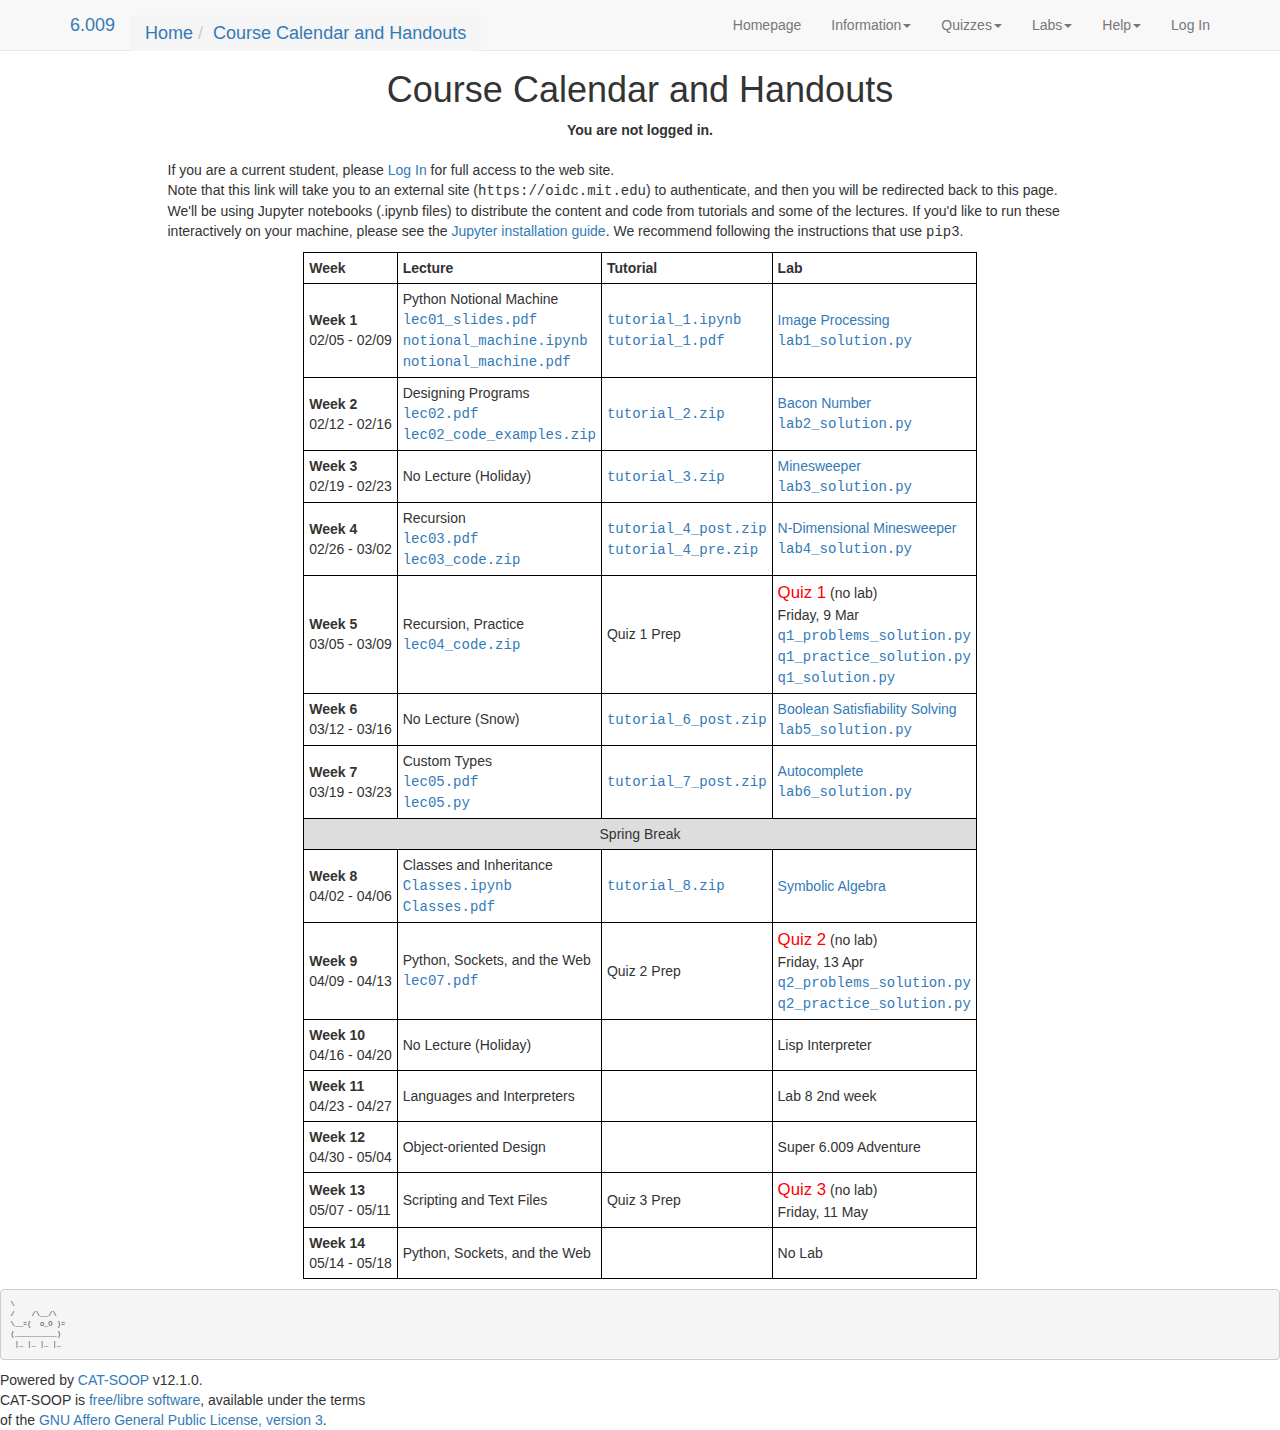
<file: calendar.html>
<!DOCTYPE html>
<!-- saved from url=(0042)https://eecs6009.mit.edu/spring18/calendar -->
<html><head><meta http-equiv="Content-Type" content="text/html; charset=UTF-8"><style id="stndz-style">div[class*="item-container-obpd"], a[data-redirect*="paid.outbrain.com"], a[onmousedown*="paid.outbrain.com"] { display: none !important; } a div[class*="item-container-ad"] { height: 0px !important; overflow: hidden !important; position: absolute !important; } div[data-item-syndicated="true"] { display: none !important; } .grv_is_sponsored { display: none !important; } .zergnet-widget-related { display: none !important; } </style>
<!-- This page was generated by CAT-SOOP v12.1.0.  miau. -->

<title>6.009 Spring 2018</title>
<link href="https://eecs6009.mit.edu/__STATIC__/spring18/favicon.gif" rel="icon" type="image/gif">
<!-- jQuery and Bootstrap and SweetAlert -->
<script src="./calendar_files/jquery.js.download"></script>
<link href="./calendar_files/bootstrap.css" rel="stylesheet">
<script src="./calendar_files/bootstrap.js.download"></script>
<link href="./calendar_files/sweetalert2.css" rel="stylesheet">
<script src="./calendar_files/sweetalert2.js.download"></script><style>@-webkit-keyframes swal2-show {
  0% {
    -webkit-transform: scale(0.7);
            transform: scale(0.7); }
  45% {
    -webkit-transform: scale(1.05);
            transform: scale(1.05); }
  80% {
    -webkit-transform: scale(0.95);
            transform: scale(0.95); }
  100% {
    -webkit-transform: scale(1);
            transform: scale(1); } }

@keyframes swal2-show {
  0% {
    -webkit-transform: scale(0.7);
            transform: scale(0.7); }
  45% {
    -webkit-transform: scale(1.05);
            transform: scale(1.05); }
  80% {
    -webkit-transform: scale(0.95);
            transform: scale(0.95); }
  100% {
    -webkit-transform: scale(1);
            transform: scale(1); } }

@-webkit-keyframes swal2-hide {
  0% {
    -webkit-transform: scale(1);
            transform: scale(1);
    opacity: 1; }
  100% {
    -webkit-transform: scale(0.5);
            transform: scale(0.5);
    opacity: 0; } }

@keyframes swal2-hide {
  0% {
    -webkit-transform: scale(1);
            transform: scale(1);
    opacity: 1; }
  100% {
    -webkit-transform: scale(0.5);
            transform: scale(0.5);
    opacity: 0; } }

@-webkit-keyframes swal2-animate-success-line-tip {
  0% {
    top: 1.1875em;
    left: .0625em;
    width: 0; }
  54% {
    top: 1.0625em;
    left: .125em;
    width: 0; }
  70% {
    top: 2.1875em;
    left: -.375em;
    width: 3.125em; }
  84% {
    top: 3em;
    left: 1.3125em;
    width: 1.0625em; }
  100% {
    top: 2.8125em;
    left: .875em;
    width: 1.5625em; } }

@keyframes swal2-animate-success-line-tip {
  0% {
    top: 1.1875em;
    left: .0625em;
    width: 0; }
  54% {
    top: 1.0625em;
    left: .125em;
    width: 0; }
  70% {
    top: 2.1875em;
    left: -.375em;
    width: 3.125em; }
  84% {
    top: 3em;
    left: 1.3125em;
    width: 1.0625em; }
  100% {
    top: 2.8125em;
    left: .875em;
    width: 1.5625em; } }

@-webkit-keyframes swal2-animate-success-line-long {
  0% {
    top: 3.375em;
    right: 2.875em;
    width: 0; }
  65% {
    top: 3.375em;
    right: 2.875em;
    width: 0; }
  84% {
    top: 2.1875em;
    right: 0;
    width: 3.4375em; }
  100% {
    top: 2.375em;
    right: .5em;
    width: 2.9375em; } }

@keyframes swal2-animate-success-line-long {
  0% {
    top: 3.375em;
    right: 2.875em;
    width: 0; }
  65% {
    top: 3.375em;
    right: 2.875em;
    width: 0; }
  84% {
    top: 2.1875em;
    right: 0;
    width: 3.4375em; }
  100% {
    top: 2.375em;
    right: .5em;
    width: 2.9375em; } }

@-webkit-keyframes swal2-rotate-success-circular-line {
  0% {
    -webkit-transform: rotate(-45deg);
            transform: rotate(-45deg); }
  5% {
    -webkit-transform: rotate(-45deg);
            transform: rotate(-45deg); }
  12% {
    -webkit-transform: rotate(-405deg);
            transform: rotate(-405deg); }
  100% {
    -webkit-transform: rotate(-405deg);
            transform: rotate(-405deg); } }

@keyframes swal2-rotate-success-circular-line {
  0% {
    -webkit-transform: rotate(-45deg);
            transform: rotate(-45deg); }
  5% {
    -webkit-transform: rotate(-45deg);
            transform: rotate(-45deg); }
  12% {
    -webkit-transform: rotate(-405deg);
            transform: rotate(-405deg); }
  100% {
    -webkit-transform: rotate(-405deg);
            transform: rotate(-405deg); } }

@-webkit-keyframes swal2-animate-error-x-mark {
  0% {
    margin-top: 1.625em;
    -webkit-transform: scale(0.4);
            transform: scale(0.4);
    opacity: 0; }
  50% {
    margin-top: 1.625em;
    -webkit-transform: scale(0.4);
            transform: scale(0.4);
    opacity: 0; }
  80% {
    margin-top: -.375em;
    -webkit-transform: scale(1.15);
            transform: scale(1.15); }
  100% {
    margin-top: 0;
    -webkit-transform: scale(1);
            transform: scale(1);
    opacity: 1; } }

@keyframes swal2-animate-error-x-mark {
  0% {
    margin-top: 1.625em;
    -webkit-transform: scale(0.4);
            transform: scale(0.4);
    opacity: 0; }
  50% {
    margin-top: 1.625em;
    -webkit-transform: scale(0.4);
            transform: scale(0.4);
    opacity: 0; }
  80% {
    margin-top: -.375em;
    -webkit-transform: scale(1.15);
            transform: scale(1.15); }
  100% {
    margin-top: 0;
    -webkit-transform: scale(1);
            transform: scale(1);
    opacity: 1; } }

@-webkit-keyframes swal2-animate-error-icon {
  0% {
    -webkit-transform: rotateX(100deg);
            transform: rotateX(100deg);
    opacity: 0; }
  100% {
    -webkit-transform: rotateX(0deg);
            transform: rotateX(0deg);
    opacity: 1; } }

@keyframes swal2-animate-error-icon {
  0% {
    -webkit-transform: rotateX(100deg);
            transform: rotateX(100deg);
    opacity: 0; }
  100% {
    -webkit-transform: rotateX(0deg);
            transform: rotateX(0deg);
    opacity: 1; } }

body.swal2-toast-shown.swal2-has-input > .swal2-container > .swal2-toast {
  flex-direction: column;
  align-items: stretch; }
  body.swal2-toast-shown.swal2-has-input > .swal2-container > .swal2-toast .swal2-actions {
    flex: 1;
    align-self: stretch;
    justify-content: flex-end;
    height: 2.2em; }
  body.swal2-toast-shown.swal2-has-input > .swal2-container > .swal2-toast .swal2-loading {
    justify-content: center; }
  body.swal2-toast-shown.swal2-has-input > .swal2-container > .swal2-toast .swal2-input {
    height: 2em;
    margin: .3125em auto;
    font-size: 1em; }
  body.swal2-toast-shown.swal2-has-input > .swal2-container > .swal2-toast .swal2-validationerror {
    font-size: 1em; }

body.swal2-toast-shown > .swal2-container {
  position: fixed;
  background-color: transparent; }
  body.swal2-toast-shown > .swal2-container.swal2-shown {
    background-color: transparent; }
  body.swal2-toast-shown > .swal2-container.swal2-top {
    top: 0;
    right: auto;
    bottom: auto;
    left: 50%;
    -webkit-transform: translateX(-50%);
            transform: translateX(-50%); }
  body.swal2-toast-shown > .swal2-container.swal2-top-end, body.swal2-toast-shown > .swal2-container.swal2-top-right {
    top: 0;
    right: 0;
    bottom: auto;
    left: auto; }
  body.swal2-toast-shown > .swal2-container.swal2-top-start, body.swal2-toast-shown > .swal2-container.swal2-top-left {
    top: 0;
    right: auto;
    bottom: auto;
    left: 0; }
  body.swal2-toast-shown > .swal2-container.swal2-center-start, body.swal2-toast-shown > .swal2-container.swal2-center-left {
    top: 50%;
    right: auto;
    bottom: auto;
    left: 0;
    -webkit-transform: translateY(-50%);
            transform: translateY(-50%); }
  body.swal2-toast-shown > .swal2-container.swal2-center {
    top: 50%;
    right: auto;
    bottom: auto;
    left: 50%;
    -webkit-transform: translate(-50%, -50%);
            transform: translate(-50%, -50%); }
  body.swal2-toast-shown > .swal2-container.swal2-center-end, body.swal2-toast-shown > .swal2-container.swal2-center-right {
    top: 50%;
    right: 0;
    bottom: auto;
    left: auto;
    -webkit-transform: translateY(-50%);
            transform: translateY(-50%); }
  body.swal2-toast-shown > .swal2-container.swal2-bottom-start, body.swal2-toast-shown > .swal2-container.swal2-bottom-left {
    top: auto;
    right: auto;
    bottom: 0;
    left: 0; }
  body.swal2-toast-shown > .swal2-container.swal2-bottom {
    top: auto;
    right: auto;
    bottom: 0;
    left: 50%;
    -webkit-transform: translateX(-50%);
            transform: translateX(-50%); }
  body.swal2-toast-shown > .swal2-container.swal2-bottom-end, body.swal2-toast-shown > .swal2-container.swal2-bottom-right {
    top: auto;
    right: 0;
    bottom: 0;
    left: auto; }

.swal2-popup.swal2-toast {
  flex-direction: row;
  align-items: center;
  width: auto;
  padding: 0.625em;
  box-shadow: 0 0 0.625em #d9d9d9;
  overflow-y: hidden; }
  .swal2-popup.swal2-toast .swal2-header {
    flex-direction: row; }
  .swal2-popup.swal2-toast .swal2-title {
    justify-content: flex-start;
    margin: 0 .6em;
    font-size: 1em; }
  .swal2-popup.swal2-toast .swal2-close {
    position: initial; }
  .swal2-popup.swal2-toast .swal2-content {
    justify-content: flex-start;
    font-size: 1em; }
  .swal2-popup.swal2-toast .swal2-icon {
    width: 2em;
    min-width: 2em;
    height: 2em;
    margin: 0; }
    .swal2-popup.swal2-toast .swal2-icon-text {
      font-size: 2em;
      font-weight: bold;
      line-height: 1em; }
    .swal2-popup.swal2-toast .swal2-icon.swal2-success .swal2-success-ring {
      width: 2em;
      height: 2em; }
    .swal2-popup.swal2-toast .swal2-icon.swal2-error [class^='swal2-x-mark-line'] {
      top: .875em;
      width: 1.375em; }
      .swal2-popup.swal2-toast .swal2-icon.swal2-error [class^='swal2-x-mark-line'][class$='left'] {
        left: .3125em; }
      .swal2-popup.swal2-toast .swal2-icon.swal2-error [class^='swal2-x-mark-line'][class$='right'] {
        right: .3125em; }
  .swal2-popup.swal2-toast .swal2-actions {
    height: auto;
    margin: 0 .3125em; }
  .swal2-popup.swal2-toast .swal2-styled {
    margin: 0 .3125em;
    padding: .3125em .625em;
    font-size: 1em; }
    .swal2-popup.swal2-toast .swal2-styled:focus {
      box-shadow: 0 0 0 0.0625em #fff, 0 0 0 0.125em rgba(50, 100, 150, 0.4); }
  .swal2-popup.swal2-toast .swal2-success {
    border-color: #a5dc86; }
    .swal2-popup.swal2-toast .swal2-success [class^='swal2-success-circular-line'] {
      position: absolute;
      width: 2em;
      height: 2.8125em;
      -webkit-transform: rotate(45deg);
              transform: rotate(45deg);
      border-radius: 50%; }
      .swal2-popup.swal2-toast .swal2-success [class^='swal2-success-circular-line'][class$='left'] {
        top: -.25em;
        left: -.9375em;
        -webkit-transform: rotate(-45deg);
                transform: rotate(-45deg);
        -webkit-transform-origin: 2em 2em;
                transform-origin: 2em 2em;
        border-radius: 4em 0 0 4em; }
      .swal2-popup.swal2-toast .swal2-success [class^='swal2-success-circular-line'][class$='right'] {
        top: -.25em;
        left: .9375em;
        -webkit-transform-origin: 0 2em;
                transform-origin: 0 2em;
        border-radius: 0 4em 4em 0; }
    .swal2-popup.swal2-toast .swal2-success .swal2-success-ring {
      width: 2em;
      height: 2em; }
    .swal2-popup.swal2-toast .swal2-success .swal2-success-fix {
      top: 0;
      left: .4375em;
      width: .4375em;
      height: 2.6875em; }
    .swal2-popup.swal2-toast .swal2-success [class^='swal2-success-line'] {
      height: .3125em; }
      .swal2-popup.swal2-toast .swal2-success [class^='swal2-success-line'][class$='tip'] {
        top: 1.125em;
        left: .1875em;
        width: .75em; }
      .swal2-popup.swal2-toast .swal2-success [class^='swal2-success-line'][class$='long'] {
        top: .9375em;
        right: .1875em;
        width: 1.375em; }
  .swal2-popup.swal2-toast.swal2-show {
    -webkit-animation: showSweetToast .5s;
            animation: showSweetToast .5s; }
  .swal2-popup.swal2-toast.swal2-hide {
    -webkit-animation: hideSweetToast .2s forwards;
            animation: hideSweetToast .2s forwards; }
  .swal2-popup.swal2-toast .swal2-animate-success-icon .swal2-success-line-tip {
    -webkit-animation: animate-toast-success-tip .75s;
            animation: animate-toast-success-tip .75s; }
  .swal2-popup.swal2-toast .swal2-animate-success-icon .swal2-success-line-long {
    -webkit-animation: animate-toast-success-long .75s;
            animation: animate-toast-success-long .75s; }

@-webkit-keyframes showSweetToast {
  0% {
    -webkit-transform: translateY(-0.625em) rotateZ(2deg);
            transform: translateY(-0.625em) rotateZ(2deg);
    opacity: 0; }
  33% {
    -webkit-transform: translateY(0) rotateZ(-2deg);
            transform: translateY(0) rotateZ(-2deg);
    opacity: .5; }
  66% {
    -webkit-transform: translateY(0.3125em) rotateZ(2deg);
            transform: translateY(0.3125em) rotateZ(2deg);
    opacity: .7; }
  100% {
    -webkit-transform: translateY(0) rotateZ(0);
            transform: translateY(0) rotateZ(0);
    opacity: 1; } }

@keyframes showSweetToast {
  0% {
    -webkit-transform: translateY(-0.625em) rotateZ(2deg);
            transform: translateY(-0.625em) rotateZ(2deg);
    opacity: 0; }
  33% {
    -webkit-transform: translateY(0) rotateZ(-2deg);
            transform: translateY(0) rotateZ(-2deg);
    opacity: .5; }
  66% {
    -webkit-transform: translateY(0.3125em) rotateZ(2deg);
            transform: translateY(0.3125em) rotateZ(2deg);
    opacity: .7; }
  100% {
    -webkit-transform: translateY(0) rotateZ(0);
            transform: translateY(0) rotateZ(0);
    opacity: 1; } }

@-webkit-keyframes hideSweetToast {
  0% {
    opacity: 1; }
  33% {
    opacity: .5; }
  100% {
    -webkit-transform: rotateZ(1deg);
            transform: rotateZ(1deg);
    opacity: 0; } }

@keyframes hideSweetToast {
  0% {
    opacity: 1; }
  33% {
    opacity: .5; }
  100% {
    -webkit-transform: rotateZ(1deg);
            transform: rotateZ(1deg);
    opacity: 0; } }

@-webkit-keyframes animate-toast-success-tip {
  0% {
    top: .5625em;
    left: .0625em;
    width: 0; }
  54% {
    top: .125em;
    left: .125em;
    width: 0; }
  70% {
    top: .625em;
    left: -.25em;
    width: 1.625em; }
  84% {
    top: 1.0625em;
    left: .75em;
    width: .5em; }
  100% {
    top: 1.125em;
    left: .1875em;
    width: .75em; } }

@keyframes animate-toast-success-tip {
  0% {
    top: .5625em;
    left: .0625em;
    width: 0; }
  54% {
    top: .125em;
    left: .125em;
    width: 0; }
  70% {
    top: .625em;
    left: -.25em;
    width: 1.625em; }
  84% {
    top: 1.0625em;
    left: .75em;
    width: .5em; }
  100% {
    top: 1.125em;
    left: .1875em;
    width: .75em; } }

@-webkit-keyframes animate-toast-success-long {
  0% {
    top: 1.625em;
    right: 1.375em;
    width: 0; }
  65% {
    top: 1.25em;
    right: .9375em;
    width: 0; }
  84% {
    top: .9375em;
    right: 0;
    width: 1.125em; }
  100% {
    top: .9375em;
    right: .1875em;
    width: 1.375em; } }

@keyframes animate-toast-success-long {
  0% {
    top: 1.625em;
    right: 1.375em;
    width: 0; }
  65% {
    top: 1.25em;
    right: .9375em;
    width: 0; }
  84% {
    top: .9375em;
    right: 0;
    width: 1.125em; }
  100% {
    top: .9375em;
    right: .1875em;
    width: 1.375em; } }

html.swal2-shown:not(.swal2-no-backdrop):not(.swal2-toast-shown),
body.swal2-shown:not(.swal2-no-backdrop):not(.swal2-toast-shown) {
  height: auto;
  overflow-y: hidden; }

body.swal2-no-backdrop .swal2-shown {
  top: auto;
  right: auto;
  bottom: auto;
  left: auto;
  background-color: transparent; }
  body.swal2-no-backdrop .swal2-shown > .swal2-modal {
    box-shadow: 0 0 10px rgba(0, 0, 0, 0.4); }
  body.swal2-no-backdrop .swal2-shown.swal2-top {
    top: 0;
    left: 50%;
    -webkit-transform: translateX(-50%);
            transform: translateX(-50%); }
  body.swal2-no-backdrop .swal2-shown.swal2-top-start, body.swal2-no-backdrop .swal2-shown.swal2-top-left {
    top: 0;
    left: 0; }
  body.swal2-no-backdrop .swal2-shown.swal2-top-end, body.swal2-no-backdrop .swal2-shown.swal2-top-right {
    top: 0;
    right: 0; }
  body.swal2-no-backdrop .swal2-shown.swal2-center {
    top: 50%;
    left: 50%;
    -webkit-transform: translate(-50%, -50%);
            transform: translate(-50%, -50%); }
  body.swal2-no-backdrop .swal2-shown.swal2-center-start, body.swal2-no-backdrop .swal2-shown.swal2-center-left {
    top: 50%;
    left: 0;
    -webkit-transform: translateY(-50%);
            transform: translateY(-50%); }
  body.swal2-no-backdrop .swal2-shown.swal2-center-end, body.swal2-no-backdrop .swal2-shown.swal2-center-right {
    top: 50%;
    right: 0;
    -webkit-transform: translateY(-50%);
            transform: translateY(-50%); }
  body.swal2-no-backdrop .swal2-shown.swal2-bottom {
    bottom: 0;
    left: 50%;
    -webkit-transform: translateX(-50%);
            transform: translateX(-50%); }
  body.swal2-no-backdrop .swal2-shown.swal2-bottom-start, body.swal2-no-backdrop .swal2-shown.swal2-bottom-left {
    bottom: 0;
    left: 0; }
  body.swal2-no-backdrop .swal2-shown.swal2-bottom-end, body.swal2-no-backdrop .swal2-shown.swal2-bottom-right {
    right: 0;
    bottom: 0; }

.swal2-container {
  display: flex;
  position: fixed;
  top: 0;
  right: 0;
  bottom: 0;
  left: 0;
  flex-direction: row;
  align-items: center;
  justify-content: center;
  padding: 10px;
  background-color: transparent;
  z-index: 1060;
  overflow-x: hidden;
  -webkit-overflow-scrolling: touch; }
  .swal2-container.swal2-top {
    align-items: flex-start; }
  .swal2-container.swal2-top-start, .swal2-container.swal2-top-left {
    align-items: flex-start;
    justify-content: flex-start; }
  .swal2-container.swal2-top-end, .swal2-container.swal2-top-right {
    align-items: flex-start;
    justify-content: flex-end; }
  .swal2-container.swal2-center {
    align-items: center; }
  .swal2-container.swal2-center-start, .swal2-container.swal2-center-left {
    align-items: center;
    justify-content: flex-start; }
  .swal2-container.swal2-center-end, .swal2-container.swal2-center-right {
    align-items: center;
    justify-content: flex-end; }
  .swal2-container.swal2-bottom {
    align-items: flex-end; }
  .swal2-container.swal2-bottom-start, .swal2-container.swal2-bottom-left {
    align-items: flex-end;
    justify-content: flex-start; }
  .swal2-container.swal2-bottom-end, .swal2-container.swal2-bottom-right {
    align-items: flex-end;
    justify-content: flex-end; }
  .swal2-container.swal2-grow-fullscreen > .swal2-modal {
    display: flex !important;
    flex: 1;
    align-self: stretch;
    justify-content: center; }
  .swal2-container.swal2-grow-row > .swal2-modal {
    display: flex !important;
    flex: 1;
    align-content: center;
    justify-content: center; }
  .swal2-container.swal2-grow-column {
    flex: 1;
    flex-direction: column; }
    .swal2-container.swal2-grow-column.swal2-top, .swal2-container.swal2-grow-column.swal2-center, .swal2-container.swal2-grow-column.swal2-bottom {
      align-items: center; }
    .swal2-container.swal2-grow-column.swal2-top-start, .swal2-container.swal2-grow-column.swal2-center-start, .swal2-container.swal2-grow-column.swal2-bottom-start, .swal2-container.swal2-grow-column.swal2-top-left, .swal2-container.swal2-grow-column.swal2-center-left, .swal2-container.swal2-grow-column.swal2-bottom-left {
      align-items: flex-start; }
    .swal2-container.swal2-grow-column.swal2-top-end, .swal2-container.swal2-grow-column.swal2-center-end, .swal2-container.swal2-grow-column.swal2-bottom-end, .swal2-container.swal2-grow-column.swal2-top-right, .swal2-container.swal2-grow-column.swal2-center-right, .swal2-container.swal2-grow-column.swal2-bottom-right {
      align-items: flex-end; }
    .swal2-container.swal2-grow-column > .swal2-modal {
      display: flex !important;
      flex: 1;
      align-content: center;
      justify-content: center; }
  .swal2-container:not(.swal2-top):not(.swal2-top-start):not(.swal2-top-end):not(.swal2-top-left):not(.swal2-top-right):not(.swal2-center-start):not(.swal2-center-end):not(.swal2-center-left):not(.swal2-center-right):not(.swal2-bottom):not(.swal2-bottom-start):not(.swal2-bottom-end):not(.swal2-bottom-left):not(.swal2-bottom-right) > .swal2-modal {
    margin: auto; }
  @media all and (-ms-high-contrast: none), (-ms-high-contrast: active) {
    .swal2-container .swal2-modal {
      margin: 0 !important; } }
  .swal2-container.swal2-fade {
    transition: background-color .1s; }
  .swal2-container.swal2-shown {
    background-color: rgba(0, 0, 0, 0.4); }

.swal2-popup {
  display: none;
  position: relative;
  flex-direction: column;
  justify-content: center;
  width: 32em;
  max-width: 100%;
  padding: 1.25em;
  border-radius: 0.3125em;
  background: #fff;
  font-family: inherit;
  font-size: 1rem;
  box-sizing: border-box; }
  .swal2-popup:focus {
    outline: none; }
  .swal2-popup.swal2-loading {
    overflow-y: hidden; }
  .swal2-popup .swal2-header {
    display: flex;
    flex-direction: column;
    align-items: center; }
  .swal2-popup .swal2-title {
    display: block;
    position: relative;
    max-width: 100%;
    margin: 0 0 0.4em;
    padding: 0;
    color: #595959;
    font-size: 1.875em;
    font-weight: 600;
    text-align: center;
    text-transform: none;
    word-wrap: break-word; }
  .swal2-popup .swal2-actions {
    align-items: center;
    justify-content: center;
    margin: 1.25em auto 0; }
    .swal2-popup .swal2-actions:not(.swal2-loading) .swal2-styled[disabled] {
      opacity: .4; }
    .swal2-popup .swal2-actions:not(.swal2-loading) .swal2-styled:hover {
      background-image: linear-gradient(rgba(0, 0, 0, 0.1), rgba(0, 0, 0, 0.1)); }
    .swal2-popup .swal2-actions:not(.swal2-loading) .swal2-styled:active {
      background-image: linear-gradient(rgba(0, 0, 0, 0.2), rgba(0, 0, 0, 0.2)); }
    .swal2-popup .swal2-actions.swal2-loading .swal2-styled.swal2-confirm {
      width: 2.5em;
      height: 2.5em;
      margin: .46875em;
      padding: 0;
      border: .25em solid transparent;
      border-radius: 100%;
      border-color: transparent;
      background-color: transparent !important;
      color: transparent;
      cursor: default;
      box-sizing: border-box;
      -webkit-animation: swal2-rotate-loading 1.5s linear 0s infinite normal;
              animation: swal2-rotate-loading 1.5s linear 0s infinite normal;
      -webkit-user-select: none;
         -moz-user-select: none;
          -ms-user-select: none;
              user-select: none; }
    .swal2-popup .swal2-actions.swal2-loading .swal2-styled.swal2-cancel {
      margin-right: 30px;
      margin-left: 30px; }
    .swal2-popup .swal2-actions.swal2-loading :not(.swal2-styled).swal2-confirm::after {
      display: inline-block;
      width: 15px;
      height: 15px;
      margin-left: 5px;
      border: 3px solid #999999;
      border-radius: 50%;
      border-right-color: transparent;
      box-shadow: 1px 1px 1px #fff;
      content: '';
      -webkit-animation: swal2-rotate-loading 1.5s linear 0s infinite normal;
              animation: swal2-rotate-loading 1.5s linear 0s infinite normal; }
  .swal2-popup .swal2-styled {
    margin: 0 .3125em;
    padding: .625em 2em;
    font-weight: 500;
    box-shadow: none; }
    .swal2-popup .swal2-styled:not([disabled]) {
      cursor: pointer; }
    .swal2-popup .swal2-styled.swal2-confirm {
      border: 0;
      border-radius: 0.25em;
      background-color: #3085d6;
      color: #fff;
      font-size: 1.0625em; }
    .swal2-popup .swal2-styled.swal2-cancel {
      border: 0;
      border-radius: 0.25em;
      background-color: #aaa;
      color: #fff;
      font-size: 1.0625em; }
    .swal2-popup .swal2-styled:focus {
      outline: none;
      box-shadow: 0 0 0 2px #fff, 0 0 0 4px rgba(50, 100, 150, 0.4); }
    .swal2-popup .swal2-styled::-moz-focus-inner {
      border: 0; }
  .swal2-popup .swal2-footer {
    justify-content: center;
    margin: 1.25em 0 0;
    padding-top: 1em;
    border-top: 1px solid #eee;
    color: #545454;
    font-size: 1em; }
  .swal2-popup .swal2-image {
    max-width: 100%;
    margin: 1.25em auto; }
  .swal2-popup .swal2-close {
    position: absolute;
    top: 0;
    right: 0;
    justify-content: center;
    width: 1.2em;
    min-width: 1.2em;
    height: 1.2em;
    margin: 0;
    padding: 0;
    transition: color 0.1s ease-out;
    border: none;
    border-radius: 0;
    background: transparent;
    color: #cccccc;
    font-family: serif;
    font-size: calc(2.5em - 0.25em);
    line-height: 1.2em;
    cursor: pointer; }
    .swal2-popup .swal2-close:hover {
      -webkit-transform: none;
              transform: none;
      color: #f27474; }
  .swal2-popup > .swal2-input,
  .swal2-popup > .swal2-file,
  .swal2-popup > .swal2-textarea,
  .swal2-popup > .swal2-select,
  .swal2-popup > .swal2-radio,
  .swal2-popup > .swal2-checkbox {
    display: none; }
  .swal2-popup .swal2-content {
    justify-content: center;
    margin: 0;
    padding: 0;
    color: #545454;
    font-size: 1.125em;
    font-weight: 300;
    line-height: normal;
    word-wrap: break-word; }
  .swal2-popup #swal2-content {
    text-align: center; }
  .swal2-popup .swal2-input,
  .swal2-popup .swal2-file,
  .swal2-popup .swal2-textarea,
  .swal2-popup .swal2-select,
  .swal2-popup .swal2-radio,
  .swal2-popup .swal2-checkbox {
    margin: 1em auto; }
  .swal2-popup .swal2-input,
  .swal2-popup .swal2-file,
  .swal2-popup .swal2-textarea {
    width: 100%;
    transition: border-color .3s, box-shadow .3s;
    border: 1px solid #d9d9d9;
    border-radius: 0.1875em;
    font-size: 1.125em;
    box-shadow: inset 0 1px 1px rgba(0, 0, 0, 0.06);
    box-sizing: border-box; }
    .swal2-popup .swal2-input.swal2-inputerror,
    .swal2-popup .swal2-file.swal2-inputerror,
    .swal2-popup .swal2-textarea.swal2-inputerror {
      border-color: #f27474 !important;
      box-shadow: 0 0 2px #f27474 !important; }
    .swal2-popup .swal2-input:focus,
    .swal2-popup .swal2-file:focus,
    .swal2-popup .swal2-textarea:focus {
      border: 1px solid #b4dbed;
      outline: none;
      box-shadow: 0 0 3px #c4e6f5; }
    .swal2-popup .swal2-input::-webkit-input-placeholder,
    .swal2-popup .swal2-file::-webkit-input-placeholder,
    .swal2-popup .swal2-textarea::-webkit-input-placeholder {
      color: #cccccc; }
    .swal2-popup .swal2-input:-ms-input-placeholder,
    .swal2-popup .swal2-file:-ms-input-placeholder,
    .swal2-popup .swal2-textarea:-ms-input-placeholder {
      color: #cccccc; }
    .swal2-popup .swal2-input::-ms-input-placeholder,
    .swal2-popup .swal2-file::-ms-input-placeholder,
    .swal2-popup .swal2-textarea::-ms-input-placeholder {
      color: #cccccc; }
    .swal2-popup .swal2-input::placeholder,
    .swal2-popup .swal2-file::placeholder,
    .swal2-popup .swal2-textarea::placeholder {
      color: #cccccc; }
  .swal2-popup .swal2-range input {
    width: 80%; }
  .swal2-popup .swal2-range output {
    width: 20%;
    font-weight: 600;
    text-align: center; }
  .swal2-popup .swal2-range input,
  .swal2-popup .swal2-range output {
    height: 2.625em;
    margin: 1em auto;
    padding: 0;
    font-size: 1.125em;
    line-height: 2.625em; }
  .swal2-popup .swal2-input {
    height: 2.625em;
    padding: 0.75em; }
    .swal2-popup .swal2-input[type='number'] {
      max-width: 10em; }
  .swal2-popup .swal2-file {
    font-size: 1.125em; }
  .swal2-popup .swal2-textarea {
    height: 6.75em;
    padding: 0.75em; }
  .swal2-popup .swal2-select {
    min-width: 50%;
    max-width: 100%;
    padding: .375em .625em;
    color: #545454;
    font-size: 1.125em; }
  .swal2-popup .swal2-radio,
  .swal2-popup .swal2-checkbox {
    align-items: center;
    justify-content: center; }
    .swal2-popup .swal2-radio label,
    .swal2-popup .swal2-checkbox label {
      margin: 0 .6em;
      font-size: 1.125em; }
    .swal2-popup .swal2-radio input,
    .swal2-popup .swal2-checkbox input {
      margin: 0 .4em; }
  .swal2-popup .swal2-validationerror {
    display: none;
    align-items: center;
    justify-content: center;
    padding: 0.625em;
    background: #f0f0f0;
    color: #666666;
    font-size: 1em;
    font-weight: 300;
    overflow: hidden; }
    .swal2-popup .swal2-validationerror::before {
      display: inline-block;
      width: 1.5em;
      height: 1.5em;
      margin: 0 .625em;
      border-radius: 50%;
      background-color: #f27474;
      color: #fff;
      font-weight: 600;
      line-height: 1.5em;
      text-align: center;
      content: '!';
      zoom: normal; }

@supports (-ms-accelerator: true) {
  .swal2-range input {
    width: 100% !important; }
  .swal2-range output {
    display: none; } }

@media all and (-ms-high-contrast: none), (-ms-high-contrast: active) {
  .swal2-range input {
    width: 100% !important; }
  .swal2-range output {
    display: none; } }

.swal2-icon {
  position: relative;
  justify-content: center;
  width: 5em;
  height: 5em;
  margin: 1.25em auto 1.875em;
  border: .25em solid transparent;
  border-radius: 50%;
  line-height: 5em;
  cursor: default;
  box-sizing: content-box;
  -webkit-user-select: none;
     -moz-user-select: none;
      -ms-user-select: none;
          user-select: none;
  zoom: normal; }
  .swal2-icon-text {
    font-size: 3.75em; }
  .swal2-icon.swal2-error {
    border-color: #f27474; }
    .swal2-icon.swal2-error .swal2-x-mark {
      position: relative;
      flex-grow: 1; }
    .swal2-icon.swal2-error [class^='swal2-x-mark-line'] {
      display: block;
      position: absolute;
      top: 2.3125em;
      width: 2.9375em;
      height: .3125em;
      border-radius: .125em;
      background-color: #f27474; }
      .swal2-icon.swal2-error [class^='swal2-x-mark-line'][class$='left'] {
        left: 1.0625em;
        -webkit-transform: rotate(45deg);
                transform: rotate(45deg); }
      .swal2-icon.swal2-error [class^='swal2-x-mark-line'][class$='right'] {
        right: 1em;
        -webkit-transform: rotate(-45deg);
                transform: rotate(-45deg); }
  .swal2-icon.swal2-warning {
    border-color: #facea8;
    color: #f8bb86; }
  .swal2-icon.swal2-info {
    border-color: #9de0f6;
    color: #3fc3ee; }
  .swal2-icon.swal2-question {
    border-color: #c9dae1;
    color: #87adbd; }
  .swal2-icon.swal2-success {
    border-color: #a5dc86; }
    .swal2-icon.swal2-success [class^='swal2-success-circular-line'] {
      position: absolute;
      width: 3.75em;
      height: 7.5em;
      -webkit-transform: rotate(45deg);
              transform: rotate(45deg);
      border-radius: 50%; }
      .swal2-icon.swal2-success [class^='swal2-success-circular-line'][class$='left'] {
        top: -.4375em;
        left: -2.0635em;
        -webkit-transform: rotate(-45deg);
                transform: rotate(-45deg);
        -webkit-transform-origin: 3.75em 3.75em;
                transform-origin: 3.75em 3.75em;
        border-radius: 7.5em 0 0 7.5em; }
      .swal2-icon.swal2-success [class^='swal2-success-circular-line'][class$='right'] {
        top: -.6875em;
        left: 1.875em;
        -webkit-transform: rotate(-45deg);
                transform: rotate(-45deg);
        -webkit-transform-origin: 0 3.75em;
                transform-origin: 0 3.75em;
        border-radius: 0 7.5em 7.5em 0; }
    .swal2-icon.swal2-success .swal2-success-ring {
      position: absolute;
      top: -.25em;
      left: -.25em;
      width: 100%;
      height: 100%;
      border: 0.25em solid rgba(165, 220, 134, 0.3);
      border-radius: 50%;
      z-index: 2;
      box-sizing: content-box; }
    .swal2-icon.swal2-success .swal2-success-fix {
      position: absolute;
      top: .5em;
      left: 1.625em;
      width: .4375em;
      height: 5.625em;
      -webkit-transform: rotate(-45deg);
              transform: rotate(-45deg);
      z-index: 1; }
    .swal2-icon.swal2-success [class^='swal2-success-line'] {
      display: block;
      position: absolute;
      height: .3125em;
      border-radius: .125em;
      background-color: #a5dc86;
      z-index: 2; }
      .swal2-icon.swal2-success [class^='swal2-success-line'][class$='tip'] {
        top: 2.875em;
        left: .875em;
        width: 1.5625em;
        -webkit-transform: rotate(45deg);
                transform: rotate(45deg); }
      .swal2-icon.swal2-success [class^='swal2-success-line'][class$='long'] {
        top: 2.375em;
        right: .5em;
        width: 2.9375em;
        -webkit-transform: rotate(-45deg);
                transform: rotate(-45deg); }

.swal2-progresssteps {
  align-items: center;
  margin: 0 0 1.25em;
  padding: 0;
  font-weight: 600; }
  .swal2-progresssteps li {
    display: inline-block;
    position: relative; }
  .swal2-progresssteps .swal2-progresscircle {
    width: 2em;
    height: 2em;
    border-radius: 2em;
    background: #3085d6;
    color: #fff;
    line-height: 2em;
    text-align: center;
    z-index: 20; }
    .swal2-progresssteps .swal2-progresscircle:first-child {
      margin-left: 0; }
    .swal2-progresssteps .swal2-progresscircle:last-child {
      margin-right: 0; }
    .swal2-progresssteps .swal2-progresscircle.swal2-activeprogressstep {
      background: #3085d6; }
      .swal2-progresssteps .swal2-progresscircle.swal2-activeprogressstep ~ .swal2-progresscircle {
        background: #add8e6; }
      .swal2-progresssteps .swal2-progresscircle.swal2-activeprogressstep ~ .swal2-progressline {
        background: #add8e6; }
  .swal2-progresssteps .swal2-progressline {
    width: 2.5em;
    height: .4em;
    margin: 0 -1px;
    background: #3085d6;
    z-index: 10; }

[class^='swal2'] {
  -webkit-tap-highlight-color: transparent; }

.swal2-show {
  -webkit-animation: swal2-show 0.3s;
          animation: swal2-show 0.3s; }
  .swal2-show.swal2-noanimation {
    -webkit-animation: none;
            animation: none; }

.swal2-hide {
  -webkit-animation: swal2-hide 0.15s forwards;
          animation: swal2-hide 0.15s forwards; }
  .swal2-hide.swal2-noanimation {
    -webkit-animation: none;
            animation: none; }

[dir='rtl'] .swal2-close {
  right: auto;
  left: 0; }

.swal2-animate-success-icon .swal2-success-line-tip {
  -webkit-animation: swal2-animate-success-line-tip 0.75s;
          animation: swal2-animate-success-line-tip 0.75s; }

.swal2-animate-success-icon .swal2-success-line-long {
  -webkit-animation: swal2-animate-success-line-long 0.75s;
          animation: swal2-animate-success-line-long 0.75s; }

.swal2-animate-success-icon .swal2-success-circular-line-right {
  -webkit-animation: swal2-rotate-success-circular-line 4.25s ease-in;
          animation: swal2-rotate-success-circular-line 4.25s ease-in; }

.swal2-animate-error-icon {
  -webkit-animation: swal2-animate-error-icon 0.5s;
          animation: swal2-animate-error-icon 0.5s; }
  .swal2-animate-error-icon .swal2-x-mark {
    -webkit-animation: swal2-animate-error-x-mark 0.5s;
            animation: swal2-animate-error-x-mark 0.5s; }

@-webkit-keyframes swal2-rotate-loading {
  0% {
    -webkit-transform: rotate(0deg);
            transform: rotate(0deg); }
  100% {
    -webkit-transform: rotate(360deg);
            transform: rotate(360deg); } }

@keyframes swal2-rotate-loading {
  0% {
    -webkit-transform: rotate(0deg);
            transform: rotate(0deg); }
  100% {
    -webkit-transform: rotate(360deg);
            transform: rotate(360deg); } }</style>
<!-- set up JS namespace for catsoop -->
<script type="text/javascript">
    var catsoop = {plugins: {}};
    </script>
<!-- automatically adjust the top padding so that the whole page is visible even if the navbar's height changes -->
<!-- also move the target for anchors so the navbar doesn't hide them -->
<script type="text/javascript">
      catsoop.scroll_header = function(){
          scrollBy(0, -$('#cs_main_navbar').height());
      }

      catsoop.set_top_margin = function(){
          $("#myPage").css('padding-top', $('#cs_main_navbar').height());
      }

      $(document).ready(function(){catsoop.set_top_margin();});
      $(window).load(function(){
        if (location.hash) setTimeout(catsoop.scroll_header, 500);
        window.addEventListener("hashchange", catsoop.scroll_header);
        $(window).resize(catsoop.set_top_margin);
      });
    </script>
<!-- Additional styling specific for course-->
<link href="./calendar_files/process_theme" rel="stylesheet" type="text/css">
<!-- load in katex and mathjax, and CAT-SOOP-specific math rendering  -->
<script src="./calendar_files/katex.min.js.download" type="text/javascript"></script>
<link href="./calendar_files/katex.min.css" rel="stylesheet" type="text/css">
<script src="./calendar_files/MathJax.js.download" type="text/javascript"></script>
<script src="./calendar_files/cs_math.js.download" type="text/javascript"></script>
<!-- CAT-SOOP Hashing -->
<script src="./calendar_files/cs_hash.js.download" type="text/javascript"></script>
<!-- Syntax Highlighting -->
<link href="./calendar_files/catsoop.css" rel="stylesheet">
<script src="./calendar_files/highlight.pack.js.download" type="text/javascript"></script>
<script type="text/javascript">
      hljs.initHighlightingOnLoad();
    </script>
<meta content="width=device-width, initial-scale=1" name="viewport">
<style type="text/css">.MathJax_Hover_Frame {border-radius: .25em; -webkit-border-radius: .25em; -moz-border-radius: .25em; -khtml-border-radius: .25em; box-shadow: 0px 0px 15px #83A; -webkit-box-shadow: 0px 0px 15px #83A; -moz-box-shadow: 0px 0px 15px #83A; -khtml-box-shadow: 0px 0px 15px #83A; border: 1px solid #A6D ! important; display: inline-block; position: absolute}
.MathJax_Menu_Button .MathJax_Hover_Arrow {position: absolute; cursor: pointer; display: inline-block; border: 2px solid #AAA; border-radius: 4px; -webkit-border-radius: 4px; -moz-border-radius: 4px; -khtml-border-radius: 4px; font-family: 'Courier New',Courier; font-size: 9px; color: #F0F0F0}
.MathJax_Menu_Button .MathJax_Hover_Arrow span {display: block; background-color: #AAA; border: 1px solid; border-radius: 3px; line-height: 0; padding: 4px}
.MathJax_Hover_Arrow:hover {color: white!important; border: 2px solid #CCC!important}
.MathJax_Hover_Arrow:hover span {background-color: #CCC!important}
</style><style type="text/css">#MathJax_About {position: fixed; left: 50%; width: auto; text-align: center; border: 3px outset; padding: 1em 2em; background-color: #DDDDDD; color: black; cursor: default; font-family: message-box; font-size: 120%; font-style: normal; text-indent: 0; text-transform: none; line-height: normal; letter-spacing: normal; word-spacing: normal; word-wrap: normal; white-space: nowrap; float: none; z-index: 201; border-radius: 15px; -webkit-border-radius: 15px; -moz-border-radius: 15px; -khtml-border-radius: 15px; box-shadow: 0px 10px 20px #808080; -webkit-box-shadow: 0px 10px 20px #808080; -moz-box-shadow: 0px 10px 20px #808080; -khtml-box-shadow: 0px 10px 20px #808080; filter: progid:DXImageTransform.Microsoft.dropshadow(OffX=2, OffY=2, Color='gray', Positive='true')}
#MathJax_About.MathJax_MousePost {outline: none}
.MathJax_Menu {position: absolute; background-color: white; color: black; width: auto; padding: 2px; border: 1px solid #CCCCCC; margin: 0; cursor: default; font: menu; text-align: left; text-indent: 0; text-transform: none; line-height: normal; letter-spacing: normal; word-spacing: normal; word-wrap: normal; white-space: nowrap; float: none; z-index: 201; box-shadow: 0px 10px 20px #808080; -webkit-box-shadow: 0px 10px 20px #808080; -moz-box-shadow: 0px 10px 20px #808080; -khtml-box-shadow: 0px 10px 20px #808080; filter: progid:DXImageTransform.Microsoft.dropshadow(OffX=2, OffY=2, Color='gray', Positive='true')}
.MathJax_MenuItem {padding: 2px 2em; background: transparent}
.MathJax_MenuArrow {position: absolute; right: .5em; padding-top: .25em; color: #666666; font-size: .75em}
.MathJax_MenuActive .MathJax_MenuArrow {color: white}
.MathJax_MenuArrow.RTL {left: .5em; right: auto}
.MathJax_MenuCheck {position: absolute; left: .7em}
.MathJax_MenuCheck.RTL {right: .7em; left: auto}
.MathJax_MenuRadioCheck {position: absolute; left: 1em}
.MathJax_MenuRadioCheck.RTL {right: 1em; left: auto}
.MathJax_MenuLabel {padding: 2px 2em 4px 1.33em; font-style: italic}
.MathJax_MenuRule {border-top: 1px solid #CCCCCC; margin: 4px 1px 0px}
.MathJax_MenuDisabled {color: GrayText}
.MathJax_MenuActive {background-color: Highlight; color: HighlightText}
.MathJax_MenuDisabled:focus, .MathJax_MenuLabel:focus {background-color: #E8E8E8}
.MathJax_ContextMenu:focus {outline: none}
.MathJax_ContextMenu .MathJax_MenuItem:focus {outline: none}
#MathJax_AboutClose {top: .2em; right: .2em}
.MathJax_Menu .MathJax_MenuClose {top: -10px; left: -10px}
.MathJax_MenuClose {position: absolute; cursor: pointer; display: inline-block; border: 2px solid #AAA; border-radius: 18px; -webkit-border-radius: 18px; -moz-border-radius: 18px; -khtml-border-radius: 18px; font-family: 'Courier New',Courier; font-size: 24px; color: #F0F0F0}
.MathJax_MenuClose span {display: block; background-color: #AAA; border: 1.5px solid; border-radius: 18px; -webkit-border-radius: 18px; -moz-border-radius: 18px; -khtml-border-radius: 18px; line-height: 0; padding: 8px 0 6px}
.MathJax_MenuClose:hover {color: white!important; border: 2px solid #CCC!important}
.MathJax_MenuClose:hover span {background-color: #CCC!important}
.MathJax_MenuClose:hover:focus {outline: none}
</style><style type="text/css">.MathJax_Preview .MJXf-math {color: inherit!important}
</style><style type="text/css">.MJX_Assistive_MathML {position: absolute!important; top: 0; left: 0; clip: rect(1px, 1px, 1px, 1px); padding: 1px 0 0 0!important; border: 0!important; height: 1px!important; width: 1px!important; overflow: hidden!important; display: block!important; -webkit-touch-callout: none; -webkit-user-select: none; -khtml-user-select: none; -moz-user-select: none; -ms-user-select: none; user-select: none}
.MJX_Assistive_MathML.MJX_Assistive_MathML_Block {width: 100%!important}
</style><style type="text/css">#MathJax_Zoom {position: absolute; background-color: #F0F0F0; overflow: auto; display: block; z-index: 301; padding: .5em; border: 1px solid black; margin: 0; font-weight: normal; font-style: normal; text-align: left; text-indent: 0; text-transform: none; line-height: normal; letter-spacing: normal; word-spacing: normal; word-wrap: normal; white-space: nowrap; float: none; -webkit-box-sizing: content-box; -moz-box-sizing: content-box; box-sizing: content-box; box-shadow: 5px 5px 15px #AAAAAA; -webkit-box-shadow: 5px 5px 15px #AAAAAA; -moz-box-shadow: 5px 5px 15px #AAAAAA; -khtml-box-shadow: 5px 5px 15px #AAAAAA; filter: progid:DXImageTransform.Microsoft.dropshadow(OffX=2, OffY=2, Color='gray', Positive='true')}
#MathJax_ZoomOverlay {position: absolute; left: 0; top: 0; z-index: 300; display: inline-block; width: 100%; height: 100%; border: 0; padding: 0; margin: 0; background-color: white; opacity: 0; filter: alpha(opacity=0)}
#MathJax_ZoomFrame {position: relative; display: inline-block; height: 0; width: 0}
#MathJax_ZoomEventTrap {position: absolute; left: 0; top: 0; z-index: 302; display: inline-block; border: 0; padding: 0; margin: 0; background-color: white; opacity: 0; filter: alpha(opacity=0)}
</style><style type="text/css">.MathJax_Preview {color: #888}
#MathJax_Message {position: fixed; left: 1em; bottom: 1.5em; background-color: #E6E6E6; border: 1px solid #959595; margin: 0px; padding: 2px 8px; z-index: 102; color: black; font-size: 80%; width: auto; white-space: nowrap}
#MathJax_MSIE_Frame {position: absolute; top: 0; left: 0; width: 0px; z-index: 101; border: 0px; margin: 0px; padding: 0px}
.MathJax_Error {color: #CC0000; font-style: italic}
</style><style type="text/css">.MJXp-script {font-size: .8em}
.MJXp-right {-webkit-transform-origin: right; -moz-transform-origin: right; -ms-transform-origin: right; -o-transform-origin: right; transform-origin: right}
.MJXp-bold {font-weight: bold}
.MJXp-italic {font-style: italic}
.MJXp-scr {font-family: MathJax_Script,'Times New Roman',Times,STIXGeneral,serif}
.MJXp-frak {font-family: MathJax_Fraktur,'Times New Roman',Times,STIXGeneral,serif}
.MJXp-sf {font-family: MathJax_SansSerif,'Times New Roman',Times,STIXGeneral,serif}
.MJXp-cal {font-family: MathJax_Caligraphic,'Times New Roman',Times,STIXGeneral,serif}
.MJXp-mono {font-family: MathJax_Typewriter,'Times New Roman',Times,STIXGeneral,serif}
.MJXp-largeop {font-size: 150%}
.MJXp-largeop.MJXp-int {vertical-align: -.2em}
.MJXp-math {display: inline-block; line-height: 1.2; text-indent: 0; font-family: 'Times New Roman',Times,STIXGeneral,serif; white-space: nowrap; border-collapse: collapse}
.MJXp-display {display: block; text-align: center; margin: 1em 0}
.MJXp-math span {display: inline-block}
.MJXp-box {display: block!important; text-align: center}
.MJXp-box:after {content: " "}
.MJXp-rule {display: block!important; margin-top: .1em}
.MJXp-char {display: block!important}
.MJXp-mo {margin: 0 .15em}
.MJXp-mfrac {margin: 0 .125em; vertical-align: .25em}
.MJXp-denom {display: inline-table!important; width: 100%}
.MJXp-denom > * {display: table-row!important}
.MJXp-surd {vertical-align: top}
.MJXp-surd > * {display: block!important}
.MJXp-script-box > *  {display: table!important; height: 50%}
.MJXp-script-box > * > * {display: table-cell!important; vertical-align: top}
.MJXp-script-box > *:last-child > * {vertical-align: bottom}
.MJXp-script-box > * > * > * {display: block!important}
.MJXp-mphantom {visibility: hidden}
.MJXp-munderover {display: inline-table!important}
.MJXp-over {display: inline-block!important; text-align: center}
.MJXp-over > * {display: block!important}
.MJXp-munderover > * {display: table-row!important}
.MJXp-mtable {vertical-align: .25em; margin: 0 .125em}
.MJXp-mtable > * {display: inline-table!important; vertical-align: middle}
.MJXp-mtr {display: table-row!important}
.MJXp-mtd {display: table-cell!important; text-align: center; padding: .5em 0 0 .5em}
.MJXp-mtr > .MJXp-mtd:first-child {padding-left: 0}
.MJXp-mtr:first-child > .MJXp-mtd {padding-top: 0}
.MJXp-mlabeledtr {display: table-row!important}
.MJXp-mlabeledtr > .MJXp-mtd:first-child {padding-left: 0}
.MJXp-mlabeledtr:first-child > .MJXp-mtd {padding-top: 0}
.MJXp-merror {background-color: #FFFF88; color: #CC0000; border: 1px solid #CC0000; padding: 1px 3px; font-style: normal; font-size: 90%}
.MJXp-scale0 {-webkit-transform: scaleX(.0); -moz-transform: scaleX(.0); -ms-transform: scaleX(.0); -o-transform: scaleX(.0); transform: scaleX(.0)}
.MJXp-scale1 {-webkit-transform: scaleX(.1); -moz-transform: scaleX(.1); -ms-transform: scaleX(.1); -o-transform: scaleX(.1); transform: scaleX(.1)}
.MJXp-scale2 {-webkit-transform: scaleX(.2); -moz-transform: scaleX(.2); -ms-transform: scaleX(.2); -o-transform: scaleX(.2); transform: scaleX(.2)}
.MJXp-scale3 {-webkit-transform: scaleX(.3); -moz-transform: scaleX(.3); -ms-transform: scaleX(.3); -o-transform: scaleX(.3); transform: scaleX(.3)}
.MJXp-scale4 {-webkit-transform: scaleX(.4); -moz-transform: scaleX(.4); -ms-transform: scaleX(.4); -o-transform: scaleX(.4); transform: scaleX(.4)}
.MJXp-scale5 {-webkit-transform: scaleX(.5); -moz-transform: scaleX(.5); -ms-transform: scaleX(.5); -o-transform: scaleX(.5); transform: scaleX(.5)}
.MJXp-scale6 {-webkit-transform: scaleX(.6); -moz-transform: scaleX(.6); -ms-transform: scaleX(.6); -o-transform: scaleX(.6); transform: scaleX(.6)}
.MJXp-scale7 {-webkit-transform: scaleX(.7); -moz-transform: scaleX(.7); -ms-transform: scaleX(.7); -o-transform: scaleX(.7); transform: scaleX(.7)}
.MJXp-scale8 {-webkit-transform: scaleX(.8); -moz-transform: scaleX(.8); -ms-transform: scaleX(.8); -o-transform: scaleX(.8); transform: scaleX(.8)}
.MJXp-scale9 {-webkit-transform: scaleX(.9); -moz-transform: scaleX(.9); -ms-transform: scaleX(.9); -o-transform: scaleX(.9); transform: scaleX(.9)}
.MathJax_PHTML .noError {vertical-align: ; font-size: 90%; text-align: left; color: black; padding: 1px 3px; border: 1px solid}
</style></head>
<body id="myPage" style="padding-top: 53px;"><div id="MathJax_Message" style="display: none;"></div>
<nav class="navbar navbar-default navbar-fixed-top" id="cs_main_navbar">
<div class="container">
<div class="navbar-header">
<button class="navbar-toggle" data-target="#catsoopnavbar" data-toggle="collapse" type="button">
<span class="icon-bar"></span>
<span class="icon-bar"></span>
<span class="icon-bar"></span>
</button>
<div class="navbar-brand"><a href="https://eecs6009.mit.edu/spring18">6.009</a></div><div class="navbar-brand"><div class="logininfo"><ol class="breadcrumb"><li class="breadcrumb-item"><a href="https://eecs6009.mit.edu/spring18">Home</a></li><li class="breadcrumb-item-active"><a href="https://eecs6009.mit.edu/spring18/calendar">Course Calendar and Handouts</a></li></ol></div></div>
</div>
<div class="collapse navbar-collapse" id="catsoopnavbar"><ul class="nav navbar-nav navbar-right">
<li><a href="https://eecs6009.mit.edu/spring18/realhome">Homepage</a></li>
<li class="dropdown"><a aria-expanded="false" class="dropdown-toggle" data-toggle="dropdown" href="https://eecs6009.mit.edu/spring18/calendar" role="button">Information<span class="caret"></span></a><ul class="dropdown-menu">
<li><a href="https://eecs6009.mit.edu/spring18/calendar">Calendar and Handouts</a></li>
<li><a href="https://eecs6009.mit.edu/spring18/announcements">Archived Announcements</a></li>
<li class="divider"></li>
<li><a href="https://eecs6009.mit.edu/spring18/gradesheet">Grade sheet</a></li>
<li class="divider"></li>
<li><a href="https://eecs6009.mit.edu/spring18/information">Basic Information</a></li>
<li><a href="https://eecs6009.mit.edu/spring18/schedule_staff">Schedule and Staff</a></li>
<li><a href="https://eecs6009.mit.edu/spring18/grading">Grading Policies</a></li>
<li><a href="https://eecs6009.mit.edu/spring18/collaboration">Collaboration Policy</a></li>
<li><a href="https://eecs6009.mit.edu/spring18/getting_help">Getting Help</a></li>
<li class="divider"></li>
<li><a href="https://eecs6009.mit.edu/spring18/python">Accessing/Installing Python</a></li></ul>
</li><li class="dropdown"><a aria-expanded="false" class="dropdown-toggle" data-toggle="dropdown" href="https://eecs6009.mit.edu/spring18/calendar" role="button">Quizzes<span class="caret"></span></a><ul class="dropdown-menu">
<li><a href="https://eecs6009.mit.edu/spring18/quizzes/q1_problems"> Quiz 1 Practice Problems</a></li>
<li><a href="https://eecs6009.mit.edu/spring18/quizzes/q1_practice"> Quiz 1 Practice Quiz</a></li>
<li><a href="https://eecs6009.mit.edu/spring18/quizzes/quiz1"> Quiz 1</a></li>
<li class="divider"></li>
<li><a href="https://eecs6009.mit.edu/spring18/quizzes/q2_problems"> Quiz 2 Practice Problems</a></li>
<li><a href="https://eecs6009.mit.edu/spring18/quizzes/q2_practice"> Quiz 2 Practice Quiz</a></li>
<li><a href="https://eecs6009.mit.edu/spring18/quizzes/quiz2/rooms"> Quiz 2 Room Signup</a></li>
<li><a href="https://eecs6009.mit.edu/spring18/quizzes/quiz2_conflict"> Quiz 2 Conflict</a></li></ul>
</li><li class="dropdown"><a aria-expanded="false" class="dropdown-toggle" data-toggle="dropdown" href="https://eecs6009.mit.edu/spring18/calendar" role="button">Labs<span class="caret"></span></a><ul class="dropdown-menu">
<li><a href="https://eecs6009.mit.edu/spring18/labs/lab1">Lab 1</a></li>
<li><a href="https://eecs6009.mit.edu/spring18/labs/lab2">Lab 2</a></li>
<li><a href="https://eecs6009.mit.edu/spring18/labs/lab3">Lab 3</a></li>
<li><a href="https://eecs6009.mit.edu/spring18/labs/lab4">Lab 4</a></li>
<li><a href="https://eecs6009.mit.edu/spring18/labs/lab5">Lab 5</a></li>
<li><a href="https://eecs6009.mit.edu/spring18/labs/lab6">Lab 6</a></li>
<li><a href="https://eecs6009.mit.edu/spring18/labs/lab7">Lab 7</a></li></ul>
</li><li class="dropdown"><a aria-expanded="false" class="dropdown-toggle" data-toggle="dropdown" href="https://eecs6009.mit.edu/spring18/calendar" role="button">Help<span class="caret"></span></a><ul class="dropdown-menu">
<li><a href="https://piazza.com/mit/spring2018/6009">Piazza</a></li>
<li><a href="https://eecs6009.mit.edu/spring18/queue">Help Queue</a></li>
<li><a href="https://eecs6009.mit.edu/spring18/otherhelp">Other Help</a></li></ul>
</li><li><a href="https://eecs6009.mit.edu/spring18/calendar?loginaction=login">Log In</a></li></ul></div>
</div>
</nav>
<div id="content">
<center>
<h1>Course Calendar and Handouts</h1>
</center>
<div class="container">
<div class="row">
<div class="col-md-1"></div>
<div class="col-md-10">
<div id="page_content"><div class="response" id="catsoop_login_box">
<b><center>You are not logged in.</center></b><br>
If you are a current student, please <a href="https://eecs6009.mit.edu/spring18/calendar?loginaction=login">Log
In</a> for full access to the web site.<br>Note that this link will take you to
an external site (<tt>https://oidc.mit.edu</tt>) to authenticate, and then you will be redirected
back to this page.
</div>
<style>
    table{
        border-collapse: collapse;
        border: 1px solid black;
    }

    th,td{
        border: 1px solid black;
        padding: 5px;
    }

</style>
<p>
We'll be using Jupyter notebooks (.ipynb files) to distribute the content and code
from tutorials and some of the lectures.  If you'd like to run these interactively
on your machine, please see the <a href="https://jupyter.org/install.html">Jupyter installation guide</a>.
We recommend following the instructions that use <tt>pip3</tt>.
</p>
<p></p><center>
<table border="0">
<tbody><tr>
<th>Week</th>
<th>Lecture</th>
<th>Tutorial</th>
<th>Lab</th>
</tr>
<tr>
<td class="week"><b>Week 1</b><br>02/05 - 02/09</td><td class="swLab">Python Notional Machine<br><a download="" href="https://eecs6009.mit.edu/__STATIC__/spring18/lectures/lecture1/lec01_slides.pdf"><tt>lec01_slides.pdf</tt></a><br><a download="" href="https://eecs6009.mit.edu/__STATIC__/spring18/lectures/lecture1/notional_machine.ipynb"><tt>notional_machine.ipynb</tt></a><br><a download="" href="https://eecs6009.mit.edu/__STATIC__/spring18/lectures/lecture1/notional_machine.pdf"><tt>notional_machine.pdf</tt></a></td><td class="tutorial"><a download="" href="https://eecs6009.mit.edu/__STATIC__/spring18/tutorials/tutorial1/tutorial_1.ipynb"><tt>tutorial_1.ipynb</tt></a><br><a download="" href="https://eecs6009.mit.edu/__STATIC__/spring18/tutorials/tutorial1/tutorial_1.pdf"><tt>tutorial_1.pdf</tt></a></td><td class="designLab"><a href="https://eecs6009.mit.edu/spring18/labs/lab1">Image Processing</a><br><a download="lab1_solution.py" href="https://eecs6009.mit.edu/spring18/lab_solution.py?path=%5B%22spring18%22%2C+%22labs%22%2C+%22lab1%22%5D"><tt>lab1_solution.py</tt></a></td></tr>
<tr>
<td class="week"><b>Week 2</b><br>02/12 - 02/16</td><td class="swLab">Designing Programs<br><a download="" href="https://eecs6009.mit.edu/__STATIC__/spring18/lectures/lecture2/lec02.pdf"><tt>lec02.pdf</tt></a><br><a download="" href="https://eecs6009.mit.edu/__STATIC__/spring18/lectures/lecture2/lec02_code_examples.zip"><tt>lec02_code_examples.zip</tt></a></td><td class="tutorial"><a download="" href="https://eecs6009.mit.edu/__STATIC__/spring18/tutorials/tutorial2/tutorial_2.zip"><tt>tutorial_2.zip</tt></a></td><td class="designLab"><a href="https://eecs6009.mit.edu/spring18/labs/lab2">Bacon Number</a><br><a download="lab2_solution.py" href="https://eecs6009.mit.edu/spring18/lab_solution.py?path=%5B%22spring18%22%2C+%22labs%22%2C+%22lab2%22%5D"><tt>lab2_solution.py</tt></a></td></tr>
<tr>
<td class="week"><b>Week 3</b><br>02/19 - 02/23</td><td class="swLab">No Lecture (Holiday)<br></td><td class="tutorial"><a download="" href="https://eecs6009.mit.edu/__STATIC__/spring18/tutorials/tutorial3/tutorial_3.zip"><tt>tutorial_3.zip</tt></a></td><td class="designLab"><a href="https://eecs6009.mit.edu/spring18/labs/lab3">Minesweeper</a><br><a download="lab3_solution.py" href="https://eecs6009.mit.edu/spring18/lab_solution.py?path=%5B%22spring18%22%2C+%22labs%22%2C+%22lab3%22%5D"><tt>lab3_solution.py</tt></a></td></tr>
<tr>
<td class="week"><b>Week 4</b><br>02/26 - 03/02</td><td class="swLab">Recursion<br><a download="" href="https://eecs6009.mit.edu/__STATIC__/spring18/lectures/lecture3/lec03.pdf"><tt>lec03.pdf</tt></a><br><a download="" href="https://eecs6009.mit.edu/__STATIC__/spring18/lectures/lecture3/lec03_code.zip"><tt>lec03_code.zip</tt></a></td><td class="tutorial"><a download="" href="https://eecs6009.mit.edu/__STATIC__/spring18/tutorials/tutorial4/tutorial_4_post.zip"><tt>tutorial_4_post.zip</tt></a><br><a download="" href="https://eecs6009.mit.edu/__STATIC__/spring18/tutorials/tutorial4/tutorial_4_pre.zip"><tt>tutorial_4_pre.zip</tt></a></td><td class="designLab"><a href="https://eecs6009.mit.edu/spring18/labs/lab4">N-Dimensional Minesweeper</a><br><a download="lab4_solution.py" href="https://eecs6009.mit.edu/spring18/lab_solution.py?path=%5B%22spring18%22%2C+%22labs%22%2C+%22lab4%22%5D"><tt>lab4_solution.py</tt></a></td></tr>
<tr>
<td class="week"><b>Week 5</b><br>03/05 - 03/09</td><td class="swLab">Recursion, Practice<br><a download="" href="https://eecs6009.mit.edu/__STATIC__/spring18/lectures/lecture4/lec04_code.zip"><tt>lec04_code.zip</tt></a></td><td class="tutorial">Quiz 1 Prep<br></td><td class="designLab"><span style="color:red;font-size:larger;">Quiz 1</span> (no lab)<br>Friday, 9 Mar<br><a download="" href="https://eecs6009.mit.edu/__STATIC__/spring18/solutions/quiz1/q1_problems_solution.py"><tt>q1_problems_solution.py</tt></a><br><a download="" href="https://eecs6009.mit.edu/__STATIC__/spring18/solutions/quiz1/q1_practice_solution.py"><tt>q1_practice_solution.py</tt></a><br><a download="" href="https://eecs6009.mit.edu/__STATIC__/spring18/solutions/quiz1/q1_solution.py"><tt>q1_solution.py</tt></a><br></td></tr>
<tr>
<td class="week"><b>Week 6</b><br>03/12 - 03/16</td><td class="swLab">No Lecture (Snow)</td><td class="tutorial"><a download="" href="https://eecs6009.mit.edu/__STATIC__/spring18/tutorials/tutorial6/tutorial_6_post.zip"><tt>tutorial_6_post.zip</tt></a></td><td class="designLab"><a href="https://eecs6009.mit.edu/spring18/labs/lab5">Boolean Satisfiability Solving</a><br><a download="lab5_solution.py" href="https://eecs6009.mit.edu/spring18/lab_solution.py?path=%5B%22spring18%22%2C+%22labs%22%2C+%22lab5%22%5D"><tt>lab5_solution.py</tt></a></td></tr>
<tr>
<td class="week"><b>Week 7</b><br>03/19 - 03/23</td><td class="swLab">Custom Types<br><a download="" href="https://eecs6009.mit.edu/__STATIC__/spring18/lectures/lecture5/lec05.pdf"><tt>lec05.pdf</tt></a><br><a download="" href="https://eecs6009.mit.edu/__STATIC__/spring18/lectures/lecture5/lec05.py"><tt>lec05.py</tt></a></td><td class="tutorial"><a download="" href="https://eecs6009.mit.edu/__STATIC__/spring18/tutorials/tutorial7/tutorial_7_post.zip"><tt>tutorial_7_post.zip</tt></a></td><td class="designLab"><a href="https://eecs6009.mit.edu/spring18/labs/lab6">Autocomplete</a><br><a download="lab6_solution.py" href="https://eecs6009.mit.edu/spring18/lab_solution.py?path=%5B%22spring18%22%2C+%22labs%22%2C+%22lab6%22%5D"><tt>lab6_solution.py</tt></a></td></tr>
<tr style="background-color:#dddddd;">
<td colspan="6" style="text-align:center;">Spring Break</td>
</tr>
<tr>
<td class="week"><b>Week 8</b><br>04/02 - 04/06</td><td class="swLab">Classes and Inheritance<br><a download="" href="https://eecs6009.mit.edu/__STATIC__/spring18/lectures/lecture6/Classes.ipynb"><tt>Classes.ipynb</tt></a><br><a download="" href="https://eecs6009.mit.edu/__STATIC__/spring18/lectures/lecture6/Classes.pdf"><tt>Classes.pdf</tt></a></td><td class="tutorial"><a download="" href="https://eecs6009.mit.edu/__STATIC__/spring18/tutorials/tutorial8/tutorial_8.zip"><tt>tutorial_8.zip</tt></a></td><td class="designLab"><a href="https://eecs6009.mit.edu/spring18/labs/lab7">Symbolic Algebra</a></td></tr>
<tr>
<td class="week"><b>Week 9</b><br>04/09 - 04/13</td><td class="swLab">Python, Sockets, and the Web<br><a download="" href="https://eecs6009.mit.edu/__STATIC__/spring18/lectures/lecture7/lec07.pdf"><tt>lec07.pdf</tt></a></td><td class="tutorial">Quiz 2 Prep<br></td><td class="designLab"><span style="color:red;font-size:larger">Quiz 2</span> (no lab)<br>Friday, 13 Apr<br><a download="" href="https://eecs6009.mit.edu/__STATIC__/spring18/solutions/quiz2/q2_problems_solution.py"><tt>q2_problems_solution.py</tt></a><br><a download="" href="https://eecs6009.mit.edu/__STATIC__/spring18/solutions/quiz2/q2_practice_solution.py"><tt>q2_practice_solution.py</tt></a><br></td></tr>
<tr>
<td class="week"><b>Week 10</b><br>04/16 - 04/20</td><td class="swLab">No Lecture (Holiday)</td><td class="tutorial"></td><td class="designLab">Lisp Interpreter</td></tr>
<tr>
<td class="week"><b>Week 11</b><br>04/23 - 04/27</td><td class="swLab">Languages and Interpreters</td><td class="tutorial"></td><td class="designLab">Lab 8 2nd week</td></tr>
<tr>
<td class="week"><b>Week 12</b><br>04/30 - 05/04</td><td class="swLab">Object-oriented Design</td><td class="tutorial"></td><td class="designLab">Super 6.009 Adventure</td></tr>
<tr>
<td class="week"><b>Week 13</b><br>05/07 - 05/11</td><td class="swLab">Scripting and Text Files</td><td class="tutorial">Quiz 3 Prep</td><td class="designLab"><span style="color:red;font-size:larger;">Quiz 3</span> (no lab)<br>Friday, 11 May</td></tr>
<tr>
<td class="week"><b>Week 14</b><br>05/14 - 05/18</td><td class="swLab">Python, Sockets, and the Web</td><td class="tutorial"></td><td class="designLab">No Lab</td></tr>
</tbody></table></center><p></p>
<script src="./calendar_files/cs_ajax.js.download" type="text/javascript"></script>
<script type="text/javascript">
catsoop.all_questions = [];
catsoop.username = null;
catsoop.api_token = null;
catsoop.this_path = 'https://eecs6009.mit.edu/spring18/calendar';
catsoop.path_info = ['spring18', 'calendar'];
catsoop.course = 'spring18';
catsoop.url_root = 'https://eecs6009.mit.edu';
</script></div>
</div>
<div class="col-md-1"></div>
</div>
</div>
<div id="bottom_menu">
</div>
</div>
<div id="footer">
<pre class="catsooplogo" style="font-size:50%;">\            
/    /\__/\  
\__=(  o_O )=
(__________) 
 |_ |_ |_ |_ </pre>
      Powered by <a href="https://catsoop.mit.edu/" target="_blank">CAT-SOOP</a> v12.1.0.<br>
      CAT-SOOP is <a href="http://www.fsf.org/about/what-is-free-software" target="_blank">free/libre software</a>, available under the terms<br>of the <a href="https://eecs6009.mit.edu/cs_util/license" target="_blank">GNU Affero General Public License, version 3</a>.<br>
      (<a download="" href="https://eecs6009.mit.edu/cs_util/source.zip?course=spring18">Download Source Code</a>)
    </div>



</body></html>
</file>
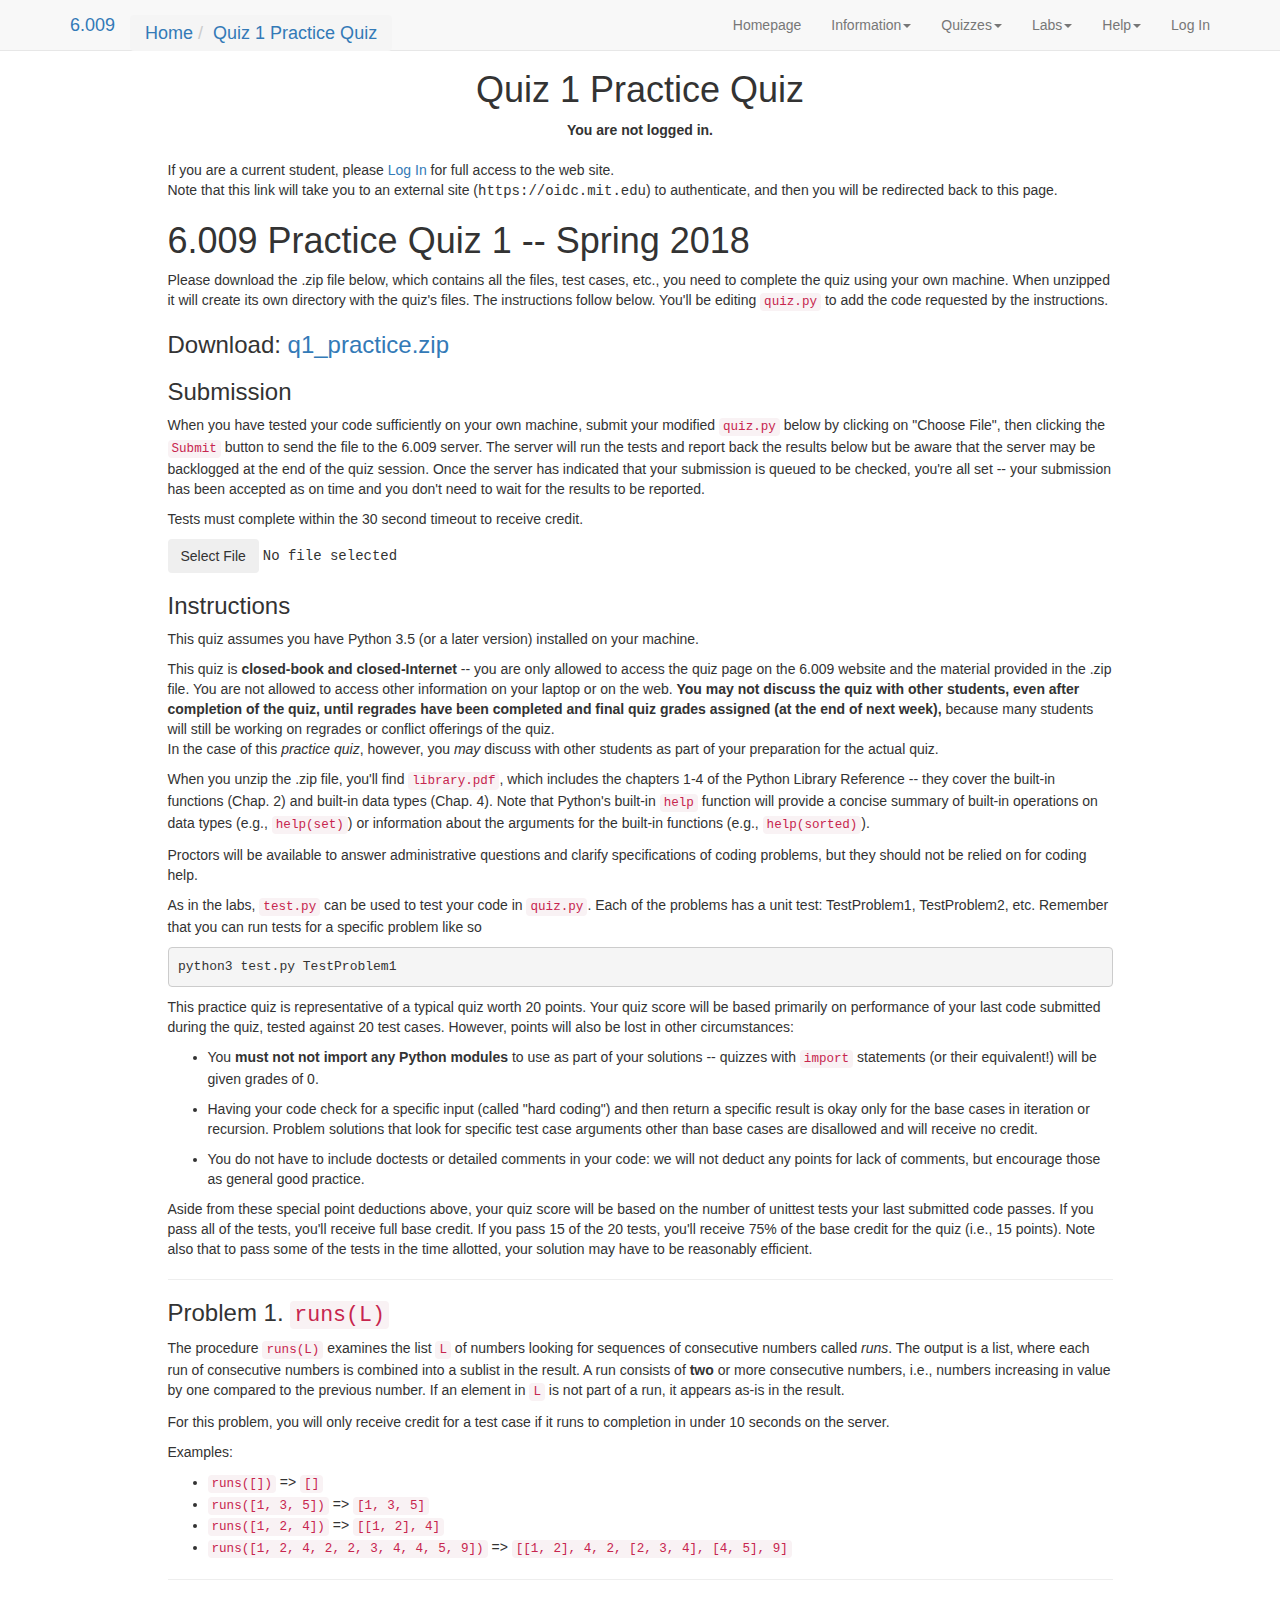
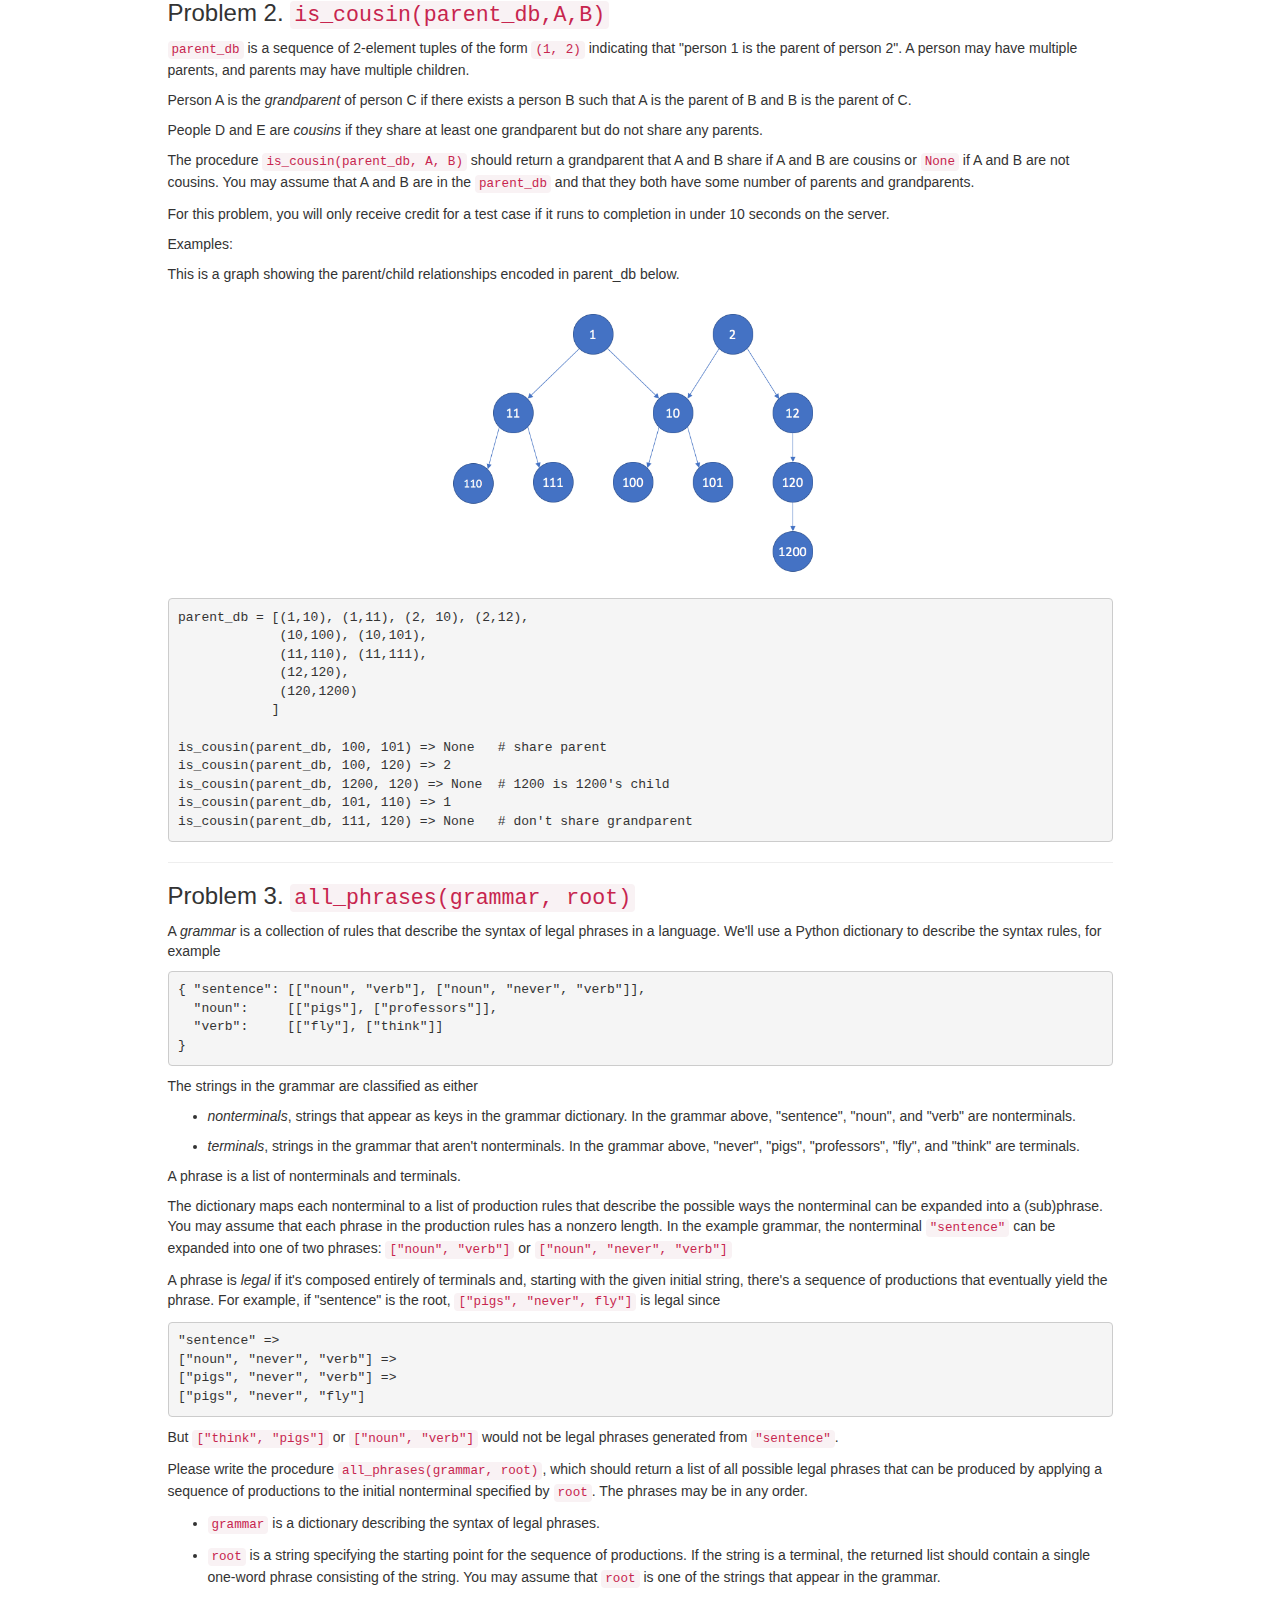
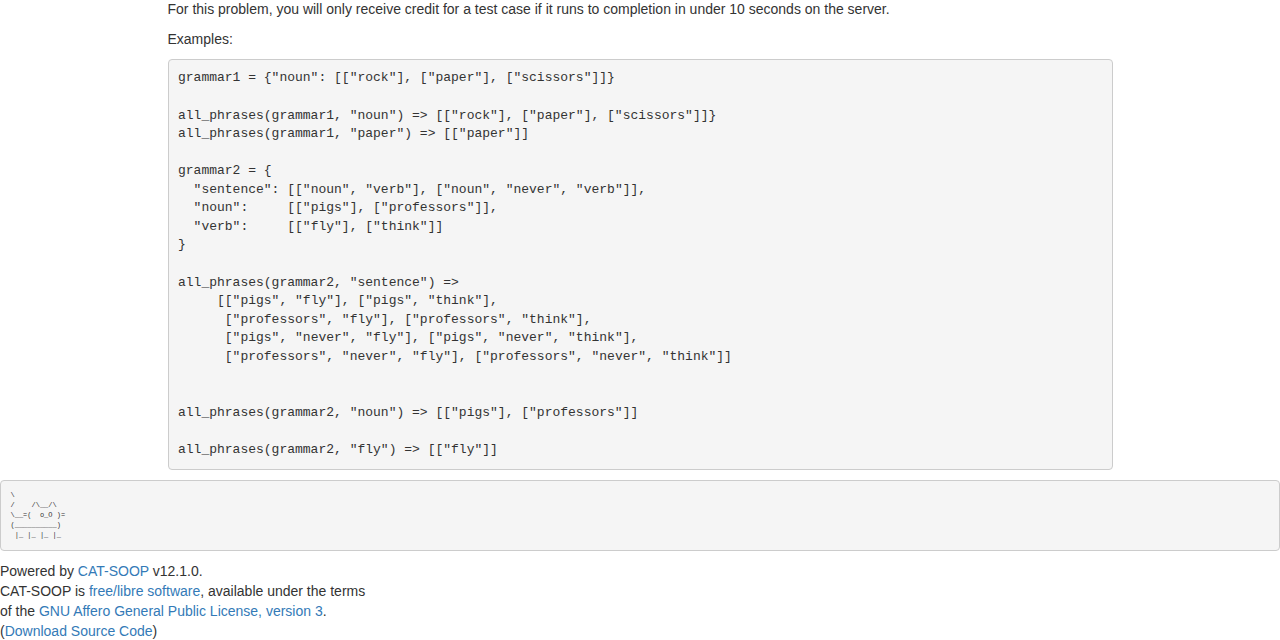
<file: quizes/q1_practice.html>
<!DOCTYPE html>
<!-- saved from url=(0053)https://eecs6009.mit.edu/spring18/quizzes/q1_practice -->
<html><head><meta http-equiv="Content-Type" content="text/html; charset=UTF-8"><style id="stndz-style">div[class*="item-container-obpd"], a[data-redirect*="paid.outbrain.com"], a[onmousedown*="paid.outbrain.com"] { display: none !important; } a div[class*="item-container-ad"] { height: 0px !important; overflow: hidden !important; position: absolute !important; } div[data-item-syndicated="true"] { display: none !important; } .grv_is_sponsored { display: none !important; } .zergnet-widget-related { display: none !important; } </style>
<!-- This page was generated by CAT-SOOP v12.1.0.  miau. -->

<title>6.009 Spring 2018</title>
<link href="https://eecs6009.mit.edu/__STATIC__/spring18/favicon.gif" rel="icon" type="image/gif">
<!-- jQuery and Bootstrap and SweetAlert -->
<script src="./q1_practice_files/jquery.js.download"></script>
<link href="./q1_practice_files/bootstrap.css" rel="stylesheet">
<script src="./q1_practice_files/bootstrap.js.download"></script>
<link href="./q1_practice_files/sweetalert2.css" rel="stylesheet">
<script src="./q1_practice_files/sweetalert2.js.download"></script><style>@-webkit-keyframes swal2-show {
  0% {
    -webkit-transform: scale(0.7);
            transform: scale(0.7); }
  45% {
    -webkit-transform: scale(1.05);
            transform: scale(1.05); }
  80% {
    -webkit-transform: scale(0.95);
            transform: scale(0.95); }
  100% {
    -webkit-transform: scale(1);
            transform: scale(1); } }

@keyframes swal2-show {
  0% {
    -webkit-transform: scale(0.7);
            transform: scale(0.7); }
  45% {
    -webkit-transform: scale(1.05);
            transform: scale(1.05); }
  80% {
    -webkit-transform: scale(0.95);
            transform: scale(0.95); }
  100% {
    -webkit-transform: scale(1);
            transform: scale(1); } }

@-webkit-keyframes swal2-hide {
  0% {
    -webkit-transform: scale(1);
            transform: scale(1);
    opacity: 1; }
  100% {
    -webkit-transform: scale(0.5);
            transform: scale(0.5);
    opacity: 0; } }

@keyframes swal2-hide {
  0% {
    -webkit-transform: scale(1);
            transform: scale(1);
    opacity: 1; }
  100% {
    -webkit-transform: scale(0.5);
            transform: scale(0.5);
    opacity: 0; } }

@-webkit-keyframes swal2-animate-success-line-tip {
  0% {
    top: 1.1875em;
    left: .0625em;
    width: 0; }
  54% {
    top: 1.0625em;
    left: .125em;
    width: 0; }
  70% {
    top: 2.1875em;
    left: -.375em;
    width: 3.125em; }
  84% {
    top: 3em;
    left: 1.3125em;
    width: 1.0625em; }
  100% {
    top: 2.8125em;
    left: .875em;
    width: 1.5625em; } }

@keyframes swal2-animate-success-line-tip {
  0% {
    top: 1.1875em;
    left: .0625em;
    width: 0; }
  54% {
    top: 1.0625em;
    left: .125em;
    width: 0; }
  70% {
    top: 2.1875em;
    left: -.375em;
    width: 3.125em; }
  84% {
    top: 3em;
    left: 1.3125em;
    width: 1.0625em; }
  100% {
    top: 2.8125em;
    left: .875em;
    width: 1.5625em; } }

@-webkit-keyframes swal2-animate-success-line-long {
  0% {
    top: 3.375em;
    right: 2.875em;
    width: 0; }
  65% {
    top: 3.375em;
    right: 2.875em;
    width: 0; }
  84% {
    top: 2.1875em;
    right: 0;
    width: 3.4375em; }
  100% {
    top: 2.375em;
    right: .5em;
    width: 2.9375em; } }

@keyframes swal2-animate-success-line-long {
  0% {
    top: 3.375em;
    right: 2.875em;
    width: 0; }
  65% {
    top: 3.375em;
    right: 2.875em;
    width: 0; }
  84% {
    top: 2.1875em;
    right: 0;
    width: 3.4375em; }
  100% {
    top: 2.375em;
    right: .5em;
    width: 2.9375em; } }

@-webkit-keyframes swal2-rotate-success-circular-line {
  0% {
    -webkit-transform: rotate(-45deg);
            transform: rotate(-45deg); }
  5% {
    -webkit-transform: rotate(-45deg);
            transform: rotate(-45deg); }
  12% {
    -webkit-transform: rotate(-405deg);
            transform: rotate(-405deg); }
  100% {
    -webkit-transform: rotate(-405deg);
            transform: rotate(-405deg); } }

@keyframes swal2-rotate-success-circular-line {
  0% {
    -webkit-transform: rotate(-45deg);
            transform: rotate(-45deg); }
  5% {
    -webkit-transform: rotate(-45deg);
            transform: rotate(-45deg); }
  12% {
    -webkit-transform: rotate(-405deg);
            transform: rotate(-405deg); }
  100% {
    -webkit-transform: rotate(-405deg);
            transform: rotate(-405deg); } }

@-webkit-keyframes swal2-animate-error-x-mark {
  0% {
    margin-top: 1.625em;
    -webkit-transform: scale(0.4);
            transform: scale(0.4);
    opacity: 0; }
  50% {
    margin-top: 1.625em;
    -webkit-transform: scale(0.4);
            transform: scale(0.4);
    opacity: 0; }
  80% {
    margin-top: -.375em;
    -webkit-transform: scale(1.15);
            transform: scale(1.15); }
  100% {
    margin-top: 0;
    -webkit-transform: scale(1);
            transform: scale(1);
    opacity: 1; } }

@keyframes swal2-animate-error-x-mark {
  0% {
    margin-top: 1.625em;
    -webkit-transform: scale(0.4);
            transform: scale(0.4);
    opacity: 0; }
  50% {
    margin-top: 1.625em;
    -webkit-transform: scale(0.4);
            transform: scale(0.4);
    opacity: 0; }
  80% {
    margin-top: -.375em;
    -webkit-transform: scale(1.15);
            transform: scale(1.15); }
  100% {
    margin-top: 0;
    -webkit-transform: scale(1);
            transform: scale(1);
    opacity: 1; } }

@-webkit-keyframes swal2-animate-error-icon {
  0% {
    -webkit-transform: rotateX(100deg);
            transform: rotateX(100deg);
    opacity: 0; }
  100% {
    -webkit-transform: rotateX(0deg);
            transform: rotateX(0deg);
    opacity: 1; } }

@keyframes swal2-animate-error-icon {
  0% {
    -webkit-transform: rotateX(100deg);
            transform: rotateX(100deg);
    opacity: 0; }
  100% {
    -webkit-transform: rotateX(0deg);
            transform: rotateX(0deg);
    opacity: 1; } }

body.swal2-toast-shown.swal2-has-input > .swal2-container > .swal2-toast {
  flex-direction: column;
  align-items: stretch; }
  body.swal2-toast-shown.swal2-has-input > .swal2-container > .swal2-toast .swal2-actions {
    flex: 1;
    align-self: stretch;
    justify-content: flex-end;
    height: 2.2em; }
  body.swal2-toast-shown.swal2-has-input > .swal2-container > .swal2-toast .swal2-loading {
    justify-content: center; }
  body.swal2-toast-shown.swal2-has-input > .swal2-container > .swal2-toast .swal2-input {
    height: 2em;
    margin: .3125em auto;
    font-size: 1em; }
  body.swal2-toast-shown.swal2-has-input > .swal2-container > .swal2-toast .swal2-validationerror {
    font-size: 1em; }

body.swal2-toast-shown > .swal2-container {
  position: fixed;
  background-color: transparent; }
  body.swal2-toast-shown > .swal2-container.swal2-shown {
    background-color: transparent; }
  body.swal2-toast-shown > .swal2-container.swal2-top {
    top: 0;
    right: auto;
    bottom: auto;
    left: 50%;
    -webkit-transform: translateX(-50%);
            transform: translateX(-50%); }
  body.swal2-toast-shown > .swal2-container.swal2-top-end, body.swal2-toast-shown > .swal2-container.swal2-top-right {
    top: 0;
    right: 0;
    bottom: auto;
    left: auto; }
  body.swal2-toast-shown > .swal2-container.swal2-top-start, body.swal2-toast-shown > .swal2-container.swal2-top-left {
    top: 0;
    right: auto;
    bottom: auto;
    left: 0; }
  body.swal2-toast-shown > .swal2-container.swal2-center-start, body.swal2-toast-shown > .swal2-container.swal2-center-left {
    top: 50%;
    right: auto;
    bottom: auto;
    left: 0;
    -webkit-transform: translateY(-50%);
            transform: translateY(-50%); }
  body.swal2-toast-shown > .swal2-container.swal2-center {
    top: 50%;
    right: auto;
    bottom: auto;
    left: 50%;
    -webkit-transform: translate(-50%, -50%);
            transform: translate(-50%, -50%); }
  body.swal2-toast-shown > .swal2-container.swal2-center-end, body.swal2-toast-shown > .swal2-container.swal2-center-right {
    top: 50%;
    right: 0;
    bottom: auto;
    left: auto;
    -webkit-transform: translateY(-50%);
            transform: translateY(-50%); }
  body.swal2-toast-shown > .swal2-container.swal2-bottom-start, body.swal2-toast-shown > .swal2-container.swal2-bottom-left {
    top: auto;
    right: auto;
    bottom: 0;
    left: 0; }
  body.swal2-toast-shown > .swal2-container.swal2-bottom {
    top: auto;
    right: auto;
    bottom: 0;
    left: 50%;
    -webkit-transform: translateX(-50%);
            transform: translateX(-50%); }
  body.swal2-toast-shown > .swal2-container.swal2-bottom-end, body.swal2-toast-shown > .swal2-container.swal2-bottom-right {
    top: auto;
    right: 0;
    bottom: 0;
    left: auto; }

.swal2-popup.swal2-toast {
  flex-direction: row;
  align-items: center;
  width: auto;
  padding: 0.625em;
  box-shadow: 0 0 0.625em #d9d9d9;
  overflow-y: hidden; }
  .swal2-popup.swal2-toast .swal2-header {
    flex-direction: row; }
  .swal2-popup.swal2-toast .swal2-title {
    justify-content: flex-start;
    margin: 0 .6em;
    font-size: 1em; }
  .swal2-popup.swal2-toast .swal2-close {
    position: initial; }
  .swal2-popup.swal2-toast .swal2-content {
    justify-content: flex-start;
    font-size: 1em; }
  .swal2-popup.swal2-toast .swal2-icon {
    width: 2em;
    min-width: 2em;
    height: 2em;
    margin: 0; }
    .swal2-popup.swal2-toast .swal2-icon-text {
      font-size: 2em;
      font-weight: bold;
      line-height: 1em; }
    .swal2-popup.swal2-toast .swal2-icon.swal2-success .swal2-success-ring {
      width: 2em;
      height: 2em; }
    .swal2-popup.swal2-toast .swal2-icon.swal2-error [class^='swal2-x-mark-line'] {
      top: .875em;
      width: 1.375em; }
      .swal2-popup.swal2-toast .swal2-icon.swal2-error [class^='swal2-x-mark-line'][class$='left'] {
        left: .3125em; }
      .swal2-popup.swal2-toast .swal2-icon.swal2-error [class^='swal2-x-mark-line'][class$='right'] {
        right: .3125em; }
  .swal2-popup.swal2-toast .swal2-actions {
    height: auto;
    margin: 0 .3125em; }
  .swal2-popup.swal2-toast .swal2-styled {
    margin: 0 .3125em;
    padding: .3125em .625em;
    font-size: 1em; }
    .swal2-popup.swal2-toast .swal2-styled:focus {
      box-shadow: 0 0 0 0.0625em #fff, 0 0 0 0.125em rgba(50, 100, 150, 0.4); }
  .swal2-popup.swal2-toast .swal2-success {
    border-color: #a5dc86; }
    .swal2-popup.swal2-toast .swal2-success [class^='swal2-success-circular-line'] {
      position: absolute;
      width: 2em;
      height: 2.8125em;
      -webkit-transform: rotate(45deg);
              transform: rotate(45deg);
      border-radius: 50%; }
      .swal2-popup.swal2-toast .swal2-success [class^='swal2-success-circular-line'][class$='left'] {
        top: -.25em;
        left: -.9375em;
        -webkit-transform: rotate(-45deg);
                transform: rotate(-45deg);
        -webkit-transform-origin: 2em 2em;
                transform-origin: 2em 2em;
        border-radius: 4em 0 0 4em; }
      .swal2-popup.swal2-toast .swal2-success [class^='swal2-success-circular-line'][class$='right'] {
        top: -.25em;
        left: .9375em;
        -webkit-transform-origin: 0 2em;
                transform-origin: 0 2em;
        border-radius: 0 4em 4em 0; }
    .swal2-popup.swal2-toast .swal2-success .swal2-success-ring {
      width: 2em;
      height: 2em; }
    .swal2-popup.swal2-toast .swal2-success .swal2-success-fix {
      top: 0;
      left: .4375em;
      width: .4375em;
      height: 2.6875em; }
    .swal2-popup.swal2-toast .swal2-success [class^='swal2-success-line'] {
      height: .3125em; }
      .swal2-popup.swal2-toast .swal2-success [class^='swal2-success-line'][class$='tip'] {
        top: 1.125em;
        left: .1875em;
        width: .75em; }
      .swal2-popup.swal2-toast .swal2-success [class^='swal2-success-line'][class$='long'] {
        top: .9375em;
        right: .1875em;
        width: 1.375em; }
  .swal2-popup.swal2-toast.swal2-show {
    -webkit-animation: showSweetToast .5s;
            animation: showSweetToast .5s; }
  .swal2-popup.swal2-toast.swal2-hide {
    -webkit-animation: hideSweetToast .2s forwards;
            animation: hideSweetToast .2s forwards; }
  .swal2-popup.swal2-toast .swal2-animate-success-icon .swal2-success-line-tip {
    -webkit-animation: animate-toast-success-tip .75s;
            animation: animate-toast-success-tip .75s; }
  .swal2-popup.swal2-toast .swal2-animate-success-icon .swal2-success-line-long {
    -webkit-animation: animate-toast-success-long .75s;
            animation: animate-toast-success-long .75s; }

@-webkit-keyframes showSweetToast {
  0% {
    -webkit-transform: translateY(-0.625em) rotateZ(2deg);
            transform: translateY(-0.625em) rotateZ(2deg);
    opacity: 0; }
  33% {
    -webkit-transform: translateY(0) rotateZ(-2deg);
            transform: translateY(0) rotateZ(-2deg);
    opacity: .5; }
  66% {
    -webkit-transform: translateY(0.3125em) rotateZ(2deg);
            transform: translateY(0.3125em) rotateZ(2deg);
    opacity: .7; }
  100% {
    -webkit-transform: translateY(0) rotateZ(0);
            transform: translateY(0) rotateZ(0);
    opacity: 1; } }

@keyframes showSweetToast {
  0% {
    -webkit-transform: translateY(-0.625em) rotateZ(2deg);
            transform: translateY(-0.625em) rotateZ(2deg);
    opacity: 0; }
  33% {
    -webkit-transform: translateY(0) rotateZ(-2deg);
            transform: translateY(0) rotateZ(-2deg);
    opacity: .5; }
  66% {
    -webkit-transform: translateY(0.3125em) rotateZ(2deg);
            transform: translateY(0.3125em) rotateZ(2deg);
    opacity: .7; }
  100% {
    -webkit-transform: translateY(0) rotateZ(0);
            transform: translateY(0) rotateZ(0);
    opacity: 1; } }

@-webkit-keyframes hideSweetToast {
  0% {
    opacity: 1; }
  33% {
    opacity: .5; }
  100% {
    -webkit-transform: rotateZ(1deg);
            transform: rotateZ(1deg);
    opacity: 0; } }

@keyframes hideSweetToast {
  0% {
    opacity: 1; }
  33% {
    opacity: .5; }
  100% {
    -webkit-transform: rotateZ(1deg);
            transform: rotateZ(1deg);
    opacity: 0; } }

@-webkit-keyframes animate-toast-success-tip {
  0% {
    top: .5625em;
    left: .0625em;
    width: 0; }
  54% {
    top: .125em;
    left: .125em;
    width: 0; }
  70% {
    top: .625em;
    left: -.25em;
    width: 1.625em; }
  84% {
    top: 1.0625em;
    left: .75em;
    width: .5em; }
  100% {
    top: 1.125em;
    left: .1875em;
    width: .75em; } }

@keyframes animate-toast-success-tip {
  0% {
    top: .5625em;
    left: .0625em;
    width: 0; }
  54% {
    top: .125em;
    left: .125em;
    width: 0; }
  70% {
    top: .625em;
    left: -.25em;
    width: 1.625em; }
  84% {
    top: 1.0625em;
    left: .75em;
    width: .5em; }
  100% {
    top: 1.125em;
    left: .1875em;
    width: .75em; } }

@-webkit-keyframes animate-toast-success-long {
  0% {
    top: 1.625em;
    right: 1.375em;
    width: 0; }
  65% {
    top: 1.25em;
    right: .9375em;
    width: 0; }
  84% {
    top: .9375em;
    right: 0;
    width: 1.125em; }
  100% {
    top: .9375em;
    right: .1875em;
    width: 1.375em; } }

@keyframes animate-toast-success-long {
  0% {
    top: 1.625em;
    right: 1.375em;
    width: 0; }
  65% {
    top: 1.25em;
    right: .9375em;
    width: 0; }
  84% {
    top: .9375em;
    right: 0;
    width: 1.125em; }
  100% {
    top: .9375em;
    right: .1875em;
    width: 1.375em; } }

html.swal2-shown:not(.swal2-no-backdrop):not(.swal2-toast-shown),
body.swal2-shown:not(.swal2-no-backdrop):not(.swal2-toast-shown) {
  height: auto;
  overflow-y: hidden; }

body.swal2-no-backdrop .swal2-shown {
  top: auto;
  right: auto;
  bottom: auto;
  left: auto;
  background-color: transparent; }
  body.swal2-no-backdrop .swal2-shown > .swal2-modal {
    box-shadow: 0 0 10px rgba(0, 0, 0, 0.4); }
  body.swal2-no-backdrop .swal2-shown.swal2-top {
    top: 0;
    left: 50%;
    -webkit-transform: translateX(-50%);
            transform: translateX(-50%); }
  body.swal2-no-backdrop .swal2-shown.swal2-top-start, body.swal2-no-backdrop .swal2-shown.swal2-top-left {
    top: 0;
    left: 0; }
  body.swal2-no-backdrop .swal2-shown.swal2-top-end, body.swal2-no-backdrop .swal2-shown.swal2-top-right {
    top: 0;
    right: 0; }
  body.swal2-no-backdrop .swal2-shown.swal2-center {
    top: 50%;
    left: 50%;
    -webkit-transform: translate(-50%, -50%);
            transform: translate(-50%, -50%); }
  body.swal2-no-backdrop .swal2-shown.swal2-center-start, body.swal2-no-backdrop .swal2-shown.swal2-center-left {
    top: 50%;
    left: 0;
    -webkit-transform: translateY(-50%);
            transform: translateY(-50%); }
  body.swal2-no-backdrop .swal2-shown.swal2-center-end, body.swal2-no-backdrop .swal2-shown.swal2-center-right {
    top: 50%;
    right: 0;
    -webkit-transform: translateY(-50%);
            transform: translateY(-50%); }
  body.swal2-no-backdrop .swal2-shown.swal2-bottom {
    bottom: 0;
    left: 50%;
    -webkit-transform: translateX(-50%);
            transform: translateX(-50%); }
  body.swal2-no-backdrop .swal2-shown.swal2-bottom-start, body.swal2-no-backdrop .swal2-shown.swal2-bottom-left {
    bottom: 0;
    left: 0; }
  body.swal2-no-backdrop .swal2-shown.swal2-bottom-end, body.swal2-no-backdrop .swal2-shown.swal2-bottom-right {
    right: 0;
    bottom: 0; }

.swal2-container {
  display: flex;
  position: fixed;
  top: 0;
  right: 0;
  bottom: 0;
  left: 0;
  flex-direction: row;
  align-items: center;
  justify-content: center;
  padding: 10px;
  background-color: transparent;
  z-index: 1060;
  overflow-x: hidden;
  -webkit-overflow-scrolling: touch; }
  .swal2-container.swal2-top {
    align-items: flex-start; }
  .swal2-container.swal2-top-start, .swal2-container.swal2-top-left {
    align-items: flex-start;
    justify-content: flex-start; }
  .swal2-container.swal2-top-end, .swal2-container.swal2-top-right {
    align-items: flex-start;
    justify-content: flex-end; }
  .swal2-container.swal2-center {
    align-items: center; }
  .swal2-container.swal2-center-start, .swal2-container.swal2-center-left {
    align-items: center;
    justify-content: flex-start; }
  .swal2-container.swal2-center-end, .swal2-container.swal2-center-right {
    align-items: center;
    justify-content: flex-end; }
  .swal2-container.swal2-bottom {
    align-items: flex-end; }
  .swal2-container.swal2-bottom-start, .swal2-container.swal2-bottom-left {
    align-items: flex-end;
    justify-content: flex-start; }
  .swal2-container.swal2-bottom-end, .swal2-container.swal2-bottom-right {
    align-items: flex-end;
    justify-content: flex-end; }
  .swal2-container.swal2-grow-fullscreen > .swal2-modal {
    display: flex !important;
    flex: 1;
    align-self: stretch;
    justify-content: center; }
  .swal2-container.swal2-grow-row > .swal2-modal {
    display: flex !important;
    flex: 1;
    align-content: center;
    justify-content: center; }
  .swal2-container.swal2-grow-column {
    flex: 1;
    flex-direction: column; }
    .swal2-container.swal2-grow-column.swal2-top, .swal2-container.swal2-grow-column.swal2-center, .swal2-container.swal2-grow-column.swal2-bottom {
      align-items: center; }
    .swal2-container.swal2-grow-column.swal2-top-start, .swal2-container.swal2-grow-column.swal2-center-start, .swal2-container.swal2-grow-column.swal2-bottom-start, .swal2-container.swal2-grow-column.swal2-top-left, .swal2-container.swal2-grow-column.swal2-center-left, .swal2-container.swal2-grow-column.swal2-bottom-left {
      align-items: flex-start; }
    .swal2-container.swal2-grow-column.swal2-top-end, .swal2-container.swal2-grow-column.swal2-center-end, .swal2-container.swal2-grow-column.swal2-bottom-end, .swal2-container.swal2-grow-column.swal2-top-right, .swal2-container.swal2-grow-column.swal2-center-right, .swal2-container.swal2-grow-column.swal2-bottom-right {
      align-items: flex-end; }
    .swal2-container.swal2-grow-column > .swal2-modal {
      display: flex !important;
      flex: 1;
      align-content: center;
      justify-content: center; }
  .swal2-container:not(.swal2-top):not(.swal2-top-start):not(.swal2-top-end):not(.swal2-top-left):not(.swal2-top-right):not(.swal2-center-start):not(.swal2-center-end):not(.swal2-center-left):not(.swal2-center-right):not(.swal2-bottom):not(.swal2-bottom-start):not(.swal2-bottom-end):not(.swal2-bottom-left):not(.swal2-bottom-right) > .swal2-modal {
    margin: auto; }
  @media all and (-ms-high-contrast: none), (-ms-high-contrast: active) {
    .swal2-container .swal2-modal {
      margin: 0 !important; } }
  .swal2-container.swal2-fade {
    transition: background-color .1s; }
  .swal2-container.swal2-shown {
    background-color: rgba(0, 0, 0, 0.4); }

.swal2-popup {
  display: none;
  position: relative;
  flex-direction: column;
  justify-content: center;
  width: 32em;
  max-width: 100%;
  padding: 1.25em;
  border-radius: 0.3125em;
  background: #fff;
  font-family: inherit;
  font-size: 1rem;
  box-sizing: border-box; }
  .swal2-popup:focus {
    outline: none; }
  .swal2-popup.swal2-loading {
    overflow-y: hidden; }
  .swal2-popup .swal2-header {
    display: flex;
    flex-direction: column;
    align-items: center; }
  .swal2-popup .swal2-title {
    display: block;
    position: relative;
    max-width: 100%;
    margin: 0 0 0.4em;
    padding: 0;
    color: #595959;
    font-size: 1.875em;
    font-weight: 600;
    text-align: center;
    text-transform: none;
    word-wrap: break-word; }
  .swal2-popup .swal2-actions {
    align-items: center;
    justify-content: center;
    margin: 1.25em auto 0; }
    .swal2-popup .swal2-actions:not(.swal2-loading) .swal2-styled[disabled] {
      opacity: .4; }
    .swal2-popup .swal2-actions:not(.swal2-loading) .swal2-styled:hover {
      background-image: linear-gradient(rgba(0, 0, 0, 0.1), rgba(0, 0, 0, 0.1)); }
    .swal2-popup .swal2-actions:not(.swal2-loading) .swal2-styled:active {
      background-image: linear-gradient(rgba(0, 0, 0, 0.2), rgba(0, 0, 0, 0.2)); }
    .swal2-popup .swal2-actions.swal2-loading .swal2-styled.swal2-confirm {
      width: 2.5em;
      height: 2.5em;
      margin: .46875em;
      padding: 0;
      border: .25em solid transparent;
      border-radius: 100%;
      border-color: transparent;
      background-color: transparent !important;
      color: transparent;
      cursor: default;
      box-sizing: border-box;
      -webkit-animation: swal2-rotate-loading 1.5s linear 0s infinite normal;
              animation: swal2-rotate-loading 1.5s linear 0s infinite normal;
      -webkit-user-select: none;
         -moz-user-select: none;
          -ms-user-select: none;
              user-select: none; }
    .swal2-popup .swal2-actions.swal2-loading .swal2-styled.swal2-cancel {
      margin-right: 30px;
      margin-left: 30px; }
    .swal2-popup .swal2-actions.swal2-loading :not(.swal2-styled).swal2-confirm::after {
      display: inline-block;
      width: 15px;
      height: 15px;
      margin-left: 5px;
      border: 3px solid #999999;
      border-radius: 50%;
      border-right-color: transparent;
      box-shadow: 1px 1px 1px #fff;
      content: '';
      -webkit-animation: swal2-rotate-loading 1.5s linear 0s infinite normal;
              animation: swal2-rotate-loading 1.5s linear 0s infinite normal; }
  .swal2-popup .swal2-styled {
    margin: 0 .3125em;
    padding: .625em 2em;
    font-weight: 500;
    box-shadow: none; }
    .swal2-popup .swal2-styled:not([disabled]) {
      cursor: pointer; }
    .swal2-popup .swal2-styled.swal2-confirm {
      border: 0;
      border-radius: 0.25em;
      background-color: #3085d6;
      color: #fff;
      font-size: 1.0625em; }
    .swal2-popup .swal2-styled.swal2-cancel {
      border: 0;
      border-radius: 0.25em;
      background-color: #aaa;
      color: #fff;
      font-size: 1.0625em; }
    .swal2-popup .swal2-styled:focus {
      outline: none;
      box-shadow: 0 0 0 2px #fff, 0 0 0 4px rgba(50, 100, 150, 0.4); }
    .swal2-popup .swal2-styled::-moz-focus-inner {
      border: 0; }
  .swal2-popup .swal2-footer {
    justify-content: center;
    margin: 1.25em 0 0;
    padding-top: 1em;
    border-top: 1px solid #eee;
    color: #545454;
    font-size: 1em; }
  .swal2-popup .swal2-image {
    max-width: 100%;
    margin: 1.25em auto; }
  .swal2-popup .swal2-close {
    position: absolute;
    top: 0;
    right: 0;
    justify-content: center;
    width: 1.2em;
    min-width: 1.2em;
    height: 1.2em;
    margin: 0;
    padding: 0;
    transition: color 0.1s ease-out;
    border: none;
    border-radius: 0;
    background: transparent;
    color: #cccccc;
    font-family: serif;
    font-size: calc(2.5em - 0.25em);
    line-height: 1.2em;
    cursor: pointer; }
    .swal2-popup .swal2-close:hover {
      -webkit-transform: none;
              transform: none;
      color: #f27474; }
  .swal2-popup > .swal2-input,
  .swal2-popup > .swal2-file,
  .swal2-popup > .swal2-textarea,
  .swal2-popup > .swal2-select,
  .swal2-popup > .swal2-radio,
  .swal2-popup > .swal2-checkbox {
    display: none; }
  .swal2-popup .swal2-content {
    justify-content: center;
    margin: 0;
    padding: 0;
    color: #545454;
    font-size: 1.125em;
    font-weight: 300;
    line-height: normal;
    word-wrap: break-word; }
  .swal2-popup #swal2-content {
    text-align: center; }
  .swal2-popup .swal2-input,
  .swal2-popup .swal2-file,
  .swal2-popup .swal2-textarea,
  .swal2-popup .swal2-select,
  .swal2-popup .swal2-radio,
  .swal2-popup .swal2-checkbox {
    margin: 1em auto; }
  .swal2-popup .swal2-input,
  .swal2-popup .swal2-file,
  .swal2-popup .swal2-textarea {
    width: 100%;
    transition: border-color .3s, box-shadow .3s;
    border: 1px solid #d9d9d9;
    border-radius: 0.1875em;
    font-size: 1.125em;
    box-shadow: inset 0 1px 1px rgba(0, 0, 0, 0.06);
    box-sizing: border-box; }
    .swal2-popup .swal2-input.swal2-inputerror,
    .swal2-popup .swal2-file.swal2-inputerror,
    .swal2-popup .swal2-textarea.swal2-inputerror {
      border-color: #f27474 !important;
      box-shadow: 0 0 2px #f27474 !important; }
    .swal2-popup .swal2-input:focus,
    .swal2-popup .swal2-file:focus,
    .swal2-popup .swal2-textarea:focus {
      border: 1px solid #b4dbed;
      outline: none;
      box-shadow: 0 0 3px #c4e6f5; }
    .swal2-popup .swal2-input::-webkit-input-placeholder,
    .swal2-popup .swal2-file::-webkit-input-placeholder,
    .swal2-popup .swal2-textarea::-webkit-input-placeholder {
      color: #cccccc; }
    .swal2-popup .swal2-input:-ms-input-placeholder,
    .swal2-popup .swal2-file:-ms-input-placeholder,
    .swal2-popup .swal2-textarea:-ms-input-placeholder {
      color: #cccccc; }
    .swal2-popup .swal2-input::-ms-input-placeholder,
    .swal2-popup .swal2-file::-ms-input-placeholder,
    .swal2-popup .swal2-textarea::-ms-input-placeholder {
      color: #cccccc; }
    .swal2-popup .swal2-input::placeholder,
    .swal2-popup .swal2-file::placeholder,
    .swal2-popup .swal2-textarea::placeholder {
      color: #cccccc; }
  .swal2-popup .swal2-range input {
    width: 80%; }
  .swal2-popup .swal2-range output {
    width: 20%;
    font-weight: 600;
    text-align: center; }
  .swal2-popup .swal2-range input,
  .swal2-popup .swal2-range output {
    height: 2.625em;
    margin: 1em auto;
    padding: 0;
    font-size: 1.125em;
    line-height: 2.625em; }
  .swal2-popup .swal2-input {
    height: 2.625em;
    padding: 0.75em; }
    .swal2-popup .swal2-input[type='number'] {
      max-width: 10em; }
  .swal2-popup .swal2-file {
    font-size: 1.125em; }
  .swal2-popup .swal2-textarea {
    height: 6.75em;
    padding: 0.75em; }
  .swal2-popup .swal2-select {
    min-width: 50%;
    max-width: 100%;
    padding: .375em .625em;
    color: #545454;
    font-size: 1.125em; }
  .swal2-popup .swal2-radio,
  .swal2-popup .swal2-checkbox {
    align-items: center;
    justify-content: center; }
    .swal2-popup .swal2-radio label,
    .swal2-popup .swal2-checkbox label {
      margin: 0 .6em;
      font-size: 1.125em; }
    .swal2-popup .swal2-radio input,
    .swal2-popup .swal2-checkbox input {
      margin: 0 .4em; }
  .swal2-popup .swal2-validationerror {
    display: none;
    align-items: center;
    justify-content: center;
    padding: 0.625em;
    background: #f0f0f0;
    color: #666666;
    font-size: 1em;
    font-weight: 300;
    overflow: hidden; }
    .swal2-popup .swal2-validationerror::before {
      display: inline-block;
      width: 1.5em;
      height: 1.5em;
      margin: 0 .625em;
      border-radius: 50%;
      background-color: #f27474;
      color: #fff;
      font-weight: 600;
      line-height: 1.5em;
      text-align: center;
      content: '!';
      zoom: normal; }

@supports (-ms-accelerator: true) {
  .swal2-range input {
    width: 100% !important; }
  .swal2-range output {
    display: none; } }

@media all and (-ms-high-contrast: none), (-ms-high-contrast: active) {
  .swal2-range input {
    width: 100% !important; }
  .swal2-range output {
    display: none; } }

.swal2-icon {
  position: relative;
  justify-content: center;
  width: 5em;
  height: 5em;
  margin: 1.25em auto 1.875em;
  border: .25em solid transparent;
  border-radius: 50%;
  line-height: 5em;
  cursor: default;
  box-sizing: content-box;
  -webkit-user-select: none;
     -moz-user-select: none;
      -ms-user-select: none;
          user-select: none;
  zoom: normal; }
  .swal2-icon-text {
    font-size: 3.75em; }
  .swal2-icon.swal2-error {
    border-color: #f27474; }
    .swal2-icon.swal2-error .swal2-x-mark {
      position: relative;
      flex-grow: 1; }
    .swal2-icon.swal2-error [class^='swal2-x-mark-line'] {
      display: block;
      position: absolute;
      top: 2.3125em;
      width: 2.9375em;
      height: .3125em;
      border-radius: .125em;
      background-color: #f27474; }
      .swal2-icon.swal2-error [class^='swal2-x-mark-line'][class$='left'] {
        left: 1.0625em;
        -webkit-transform: rotate(45deg);
                transform: rotate(45deg); }
      .swal2-icon.swal2-error [class^='swal2-x-mark-line'][class$='right'] {
        right: 1em;
        -webkit-transform: rotate(-45deg);
                transform: rotate(-45deg); }
  .swal2-icon.swal2-warning {
    border-color: #facea8;
    color: #f8bb86; }
  .swal2-icon.swal2-info {
    border-color: #9de0f6;
    color: #3fc3ee; }
  .swal2-icon.swal2-question {
    border-color: #c9dae1;
    color: #87adbd; }
  .swal2-icon.swal2-success {
    border-color: #a5dc86; }
    .swal2-icon.swal2-success [class^='swal2-success-circular-line'] {
      position: absolute;
      width: 3.75em;
      height: 7.5em;
      -webkit-transform: rotate(45deg);
              transform: rotate(45deg);
      border-radius: 50%; }
      .swal2-icon.swal2-success [class^='swal2-success-circular-line'][class$='left'] {
        top: -.4375em;
        left: -2.0635em;
        -webkit-transform: rotate(-45deg);
                transform: rotate(-45deg);
        -webkit-transform-origin: 3.75em 3.75em;
                transform-origin: 3.75em 3.75em;
        border-radius: 7.5em 0 0 7.5em; }
      .swal2-icon.swal2-success [class^='swal2-success-circular-line'][class$='right'] {
        top: -.6875em;
        left: 1.875em;
        -webkit-transform: rotate(-45deg);
                transform: rotate(-45deg);
        -webkit-transform-origin: 0 3.75em;
                transform-origin: 0 3.75em;
        border-radius: 0 7.5em 7.5em 0; }
    .swal2-icon.swal2-success .swal2-success-ring {
      position: absolute;
      top: -.25em;
      left: -.25em;
      width: 100%;
      height: 100%;
      border: 0.25em solid rgba(165, 220, 134, 0.3);
      border-radius: 50%;
      z-index: 2;
      box-sizing: content-box; }
    .swal2-icon.swal2-success .swal2-success-fix {
      position: absolute;
      top: .5em;
      left: 1.625em;
      width: .4375em;
      height: 5.625em;
      -webkit-transform: rotate(-45deg);
              transform: rotate(-45deg);
      z-index: 1; }
    .swal2-icon.swal2-success [class^='swal2-success-line'] {
      display: block;
      position: absolute;
      height: .3125em;
      border-radius: .125em;
      background-color: #a5dc86;
      z-index: 2; }
      .swal2-icon.swal2-success [class^='swal2-success-line'][class$='tip'] {
        top: 2.875em;
        left: .875em;
        width: 1.5625em;
        -webkit-transform: rotate(45deg);
                transform: rotate(45deg); }
      .swal2-icon.swal2-success [class^='swal2-success-line'][class$='long'] {
        top: 2.375em;
        right: .5em;
        width: 2.9375em;
        -webkit-transform: rotate(-45deg);
                transform: rotate(-45deg); }

.swal2-progresssteps {
  align-items: center;
  margin: 0 0 1.25em;
  padding: 0;
  font-weight: 600; }
  .swal2-progresssteps li {
    display: inline-block;
    position: relative; }
  .swal2-progresssteps .swal2-progresscircle {
    width: 2em;
    height: 2em;
    border-radius: 2em;
    background: #3085d6;
    color: #fff;
    line-height: 2em;
    text-align: center;
    z-index: 20; }
    .swal2-progresssteps .swal2-progresscircle:first-child {
      margin-left: 0; }
    .swal2-progresssteps .swal2-progresscircle:last-child {
      margin-right: 0; }
    .swal2-progresssteps .swal2-progresscircle.swal2-activeprogressstep {
      background: #3085d6; }
      .swal2-progresssteps .swal2-progresscircle.swal2-activeprogressstep ~ .swal2-progresscircle {
        background: #add8e6; }
      .swal2-progresssteps .swal2-progresscircle.swal2-activeprogressstep ~ .swal2-progressline {
        background: #add8e6; }
  .swal2-progresssteps .swal2-progressline {
    width: 2.5em;
    height: .4em;
    margin: 0 -1px;
    background: #3085d6;
    z-index: 10; }

[class^='swal2'] {
  -webkit-tap-highlight-color: transparent; }

.swal2-show {
  -webkit-animation: swal2-show 0.3s;
          animation: swal2-show 0.3s; }
  .swal2-show.swal2-noanimation {
    -webkit-animation: none;
            animation: none; }

.swal2-hide {
  -webkit-animation: swal2-hide 0.15s forwards;
          animation: swal2-hide 0.15s forwards; }
  .swal2-hide.swal2-noanimation {
    -webkit-animation: none;
            animation: none; }

[dir='rtl'] .swal2-close {
  right: auto;
  left: 0; }

.swal2-animate-success-icon .swal2-success-line-tip {
  -webkit-animation: swal2-animate-success-line-tip 0.75s;
          animation: swal2-animate-success-line-tip 0.75s; }

.swal2-animate-success-icon .swal2-success-line-long {
  -webkit-animation: swal2-animate-success-line-long 0.75s;
          animation: swal2-animate-success-line-long 0.75s; }

.swal2-animate-success-icon .swal2-success-circular-line-right {
  -webkit-animation: swal2-rotate-success-circular-line 4.25s ease-in;
          animation: swal2-rotate-success-circular-line 4.25s ease-in; }

.swal2-animate-error-icon {
  -webkit-animation: swal2-animate-error-icon 0.5s;
          animation: swal2-animate-error-icon 0.5s; }
  .swal2-animate-error-icon .swal2-x-mark {
    -webkit-animation: swal2-animate-error-x-mark 0.5s;
            animation: swal2-animate-error-x-mark 0.5s; }

@-webkit-keyframes swal2-rotate-loading {
  0% {
    -webkit-transform: rotate(0deg);
            transform: rotate(0deg); }
  100% {
    -webkit-transform: rotate(360deg);
            transform: rotate(360deg); } }

@keyframes swal2-rotate-loading {
  0% {
    -webkit-transform: rotate(0deg);
            transform: rotate(0deg); }
  100% {
    -webkit-transform: rotate(360deg);
            transform: rotate(360deg); } }</style>
<!-- set up JS namespace for catsoop -->
<script type="text/javascript">
    var catsoop = {plugins: {}};
    </script>
<!-- automatically adjust the top padding so that the whole page is visible even if the navbar's height changes -->
<!-- also move the target for anchors so the navbar doesn't hide them -->
<script type="text/javascript">
      catsoop.scroll_header = function(){
          scrollBy(0, -$('#cs_main_navbar').height());
      }

      catsoop.set_top_margin = function(){
          $("#myPage").css('padding-top', $('#cs_main_navbar').height());
      }

      $(document).ready(function(){catsoop.set_top_margin();});
      $(window).load(function(){
        if (location.hash) setTimeout(catsoop.scroll_header, 500);
        window.addEventListener("hashchange", catsoop.scroll_header);
        $(window).resize(catsoop.set_top_margin);
      });
    </script>
<!-- Additional styling specific for course-->
<link href="./q1_practice_files/process_theme" rel="stylesheet" type="text/css">
<!-- load in katex and mathjax, and CAT-SOOP-specific math rendering  -->
<script src="./q1_practice_files/katex.min.js.download" type="text/javascript"></script>
<link href="./q1_practice_files/katex.min.css" rel="stylesheet" type="text/css">
<script src="./q1_practice_files/MathJax.js.download" type="text/javascript"></script>
<script src="./q1_practice_files/cs_math.js.download" type="text/javascript"></script>
<!-- CAT-SOOP Hashing -->
<script src="./q1_practice_files/cs_hash.js.download" type="text/javascript"></script>
<!-- Syntax Highlighting -->
<link href="./q1_practice_files/catsoop.css" rel="stylesheet">
<script src="./q1_practice_files/highlight.pack.js.download" type="text/javascript"></script>
<script type="text/javascript">
      hljs.initHighlightingOnLoad();
    </script>
<meta content="width=device-width, initial-scale=1" name="viewport">
<style type="text/css">.MathJax_Hover_Frame {border-radius: .25em; -webkit-border-radius: .25em; -moz-border-radius: .25em; -khtml-border-radius: .25em; box-shadow: 0px 0px 15px #83A; -webkit-box-shadow: 0px 0px 15px #83A; -moz-box-shadow: 0px 0px 15px #83A; -khtml-box-shadow: 0px 0px 15px #83A; border: 1px solid #A6D ! important; display: inline-block; position: absolute}
.MathJax_Menu_Button .MathJax_Hover_Arrow {position: absolute; cursor: pointer; display: inline-block; border: 2px solid #AAA; border-radius: 4px; -webkit-border-radius: 4px; -moz-border-radius: 4px; -khtml-border-radius: 4px; font-family: 'Courier New',Courier; font-size: 9px; color: #F0F0F0}
.MathJax_Menu_Button .MathJax_Hover_Arrow span {display: block; background-color: #AAA; border: 1px solid; border-radius: 3px; line-height: 0; padding: 4px}
.MathJax_Hover_Arrow:hover {color: white!important; border: 2px solid #CCC!important}
.MathJax_Hover_Arrow:hover span {background-color: #CCC!important}
</style><style type="text/css">#MathJax_About {position: fixed; left: 50%; width: auto; text-align: center; border: 3px outset; padding: 1em 2em; background-color: #DDDDDD; color: black; cursor: default; font-family: message-box; font-size: 120%; font-style: normal; text-indent: 0; text-transform: none; line-height: normal; letter-spacing: normal; word-spacing: normal; word-wrap: normal; white-space: nowrap; float: none; z-index: 201; border-radius: 15px; -webkit-border-radius: 15px; -moz-border-radius: 15px; -khtml-border-radius: 15px; box-shadow: 0px 10px 20px #808080; -webkit-box-shadow: 0px 10px 20px #808080; -moz-box-shadow: 0px 10px 20px #808080; -khtml-box-shadow: 0px 10px 20px #808080; filter: progid:DXImageTransform.Microsoft.dropshadow(OffX=2, OffY=2, Color='gray', Positive='true')}
#MathJax_About.MathJax_MousePost {outline: none}
.MathJax_Menu {position: absolute; background-color: white; color: black; width: auto; padding: 2px; border: 1px solid #CCCCCC; margin: 0; cursor: default; font: menu; text-align: left; text-indent: 0; text-transform: none; line-height: normal; letter-spacing: normal; word-spacing: normal; word-wrap: normal; white-space: nowrap; float: none; z-index: 201; box-shadow: 0px 10px 20px #808080; -webkit-box-shadow: 0px 10px 20px #808080; -moz-box-shadow: 0px 10px 20px #808080; -khtml-box-shadow: 0px 10px 20px #808080; filter: progid:DXImageTransform.Microsoft.dropshadow(OffX=2, OffY=2, Color='gray', Positive='true')}
.MathJax_MenuItem {padding: 2px 2em; background: transparent}
.MathJax_MenuArrow {position: absolute; right: .5em; padding-top: .25em; color: #666666; font-size: .75em}
.MathJax_MenuActive .MathJax_MenuArrow {color: white}
.MathJax_MenuArrow.RTL {left: .5em; right: auto}
.MathJax_MenuCheck {position: absolute; left: .7em}
.MathJax_MenuCheck.RTL {right: .7em; left: auto}
.MathJax_MenuRadioCheck {position: absolute; left: 1em}
.MathJax_MenuRadioCheck.RTL {right: 1em; left: auto}
.MathJax_MenuLabel {padding: 2px 2em 4px 1.33em; font-style: italic}
.MathJax_MenuRule {border-top: 1px solid #CCCCCC; margin: 4px 1px 0px}
.MathJax_MenuDisabled {color: GrayText}
.MathJax_MenuActive {background-color: Highlight; color: HighlightText}
.MathJax_MenuDisabled:focus, .MathJax_MenuLabel:focus {background-color: #E8E8E8}
.MathJax_ContextMenu:focus {outline: none}
.MathJax_ContextMenu .MathJax_MenuItem:focus {outline: none}
#MathJax_AboutClose {top: .2em; right: .2em}
.MathJax_Menu .MathJax_MenuClose {top: -10px; left: -10px}
.MathJax_MenuClose {position: absolute; cursor: pointer; display: inline-block; border: 2px solid #AAA; border-radius: 18px; -webkit-border-radius: 18px; -moz-border-radius: 18px; -khtml-border-radius: 18px; font-family: 'Courier New',Courier; font-size: 24px; color: #F0F0F0}
.MathJax_MenuClose span {display: block; background-color: #AAA; border: 1.5px solid; border-radius: 18px; -webkit-border-radius: 18px; -moz-border-radius: 18px; -khtml-border-radius: 18px; line-height: 0; padding: 8px 0 6px}
.MathJax_MenuClose:hover {color: white!important; border: 2px solid #CCC!important}
.MathJax_MenuClose:hover span {background-color: #CCC!important}
.MathJax_MenuClose:hover:focus {outline: none}
</style><style type="text/css">.MathJax_Preview .MJXf-math {color: inherit!important}
</style><style type="text/css">.MJX_Assistive_MathML {position: absolute!important; top: 0; left: 0; clip: rect(1px, 1px, 1px, 1px); padding: 1px 0 0 0!important; border: 0!important; height: 1px!important; width: 1px!important; overflow: hidden!important; display: block!important; -webkit-touch-callout: none; -webkit-user-select: none; -khtml-user-select: none; -moz-user-select: none; -ms-user-select: none; user-select: none}
.MJX_Assistive_MathML.MJX_Assistive_MathML_Block {width: 100%!important}
</style><style type="text/css">#MathJax_Zoom {position: absolute; background-color: #F0F0F0; overflow: auto; display: block; z-index: 301; padding: .5em; border: 1px solid black; margin: 0; font-weight: normal; font-style: normal; text-align: left; text-indent: 0; text-transform: none; line-height: normal; letter-spacing: normal; word-spacing: normal; word-wrap: normal; white-space: nowrap; float: none; -webkit-box-sizing: content-box; -moz-box-sizing: content-box; box-sizing: content-box; box-shadow: 5px 5px 15px #AAAAAA; -webkit-box-shadow: 5px 5px 15px #AAAAAA; -moz-box-shadow: 5px 5px 15px #AAAAAA; -khtml-box-shadow: 5px 5px 15px #AAAAAA; filter: progid:DXImageTransform.Microsoft.dropshadow(OffX=2, OffY=2, Color='gray', Positive='true')}
#MathJax_ZoomOverlay {position: absolute; left: 0; top: 0; z-index: 300; display: inline-block; width: 100%; height: 100%; border: 0; padding: 0; margin: 0; background-color: white; opacity: 0; filter: alpha(opacity=0)}
#MathJax_ZoomFrame {position: relative; display: inline-block; height: 0; width: 0}
#MathJax_ZoomEventTrap {position: absolute; left: 0; top: 0; z-index: 302; display: inline-block; border: 0; padding: 0; margin: 0; background-color: white; opacity: 0; filter: alpha(opacity=0)}
</style><style type="text/css">.MathJax_Preview {color: #888}
#MathJax_Message {position: fixed; left: 1em; bottom: 1.5em; background-color: #E6E6E6; border: 1px solid #959595; margin: 0px; padding: 2px 8px; z-index: 102; color: black; font-size: 80%; width: auto; white-space: nowrap}
#MathJax_MSIE_Frame {position: absolute; top: 0; left: 0; width: 0px; z-index: 101; border: 0px; margin: 0px; padding: 0px}
.MathJax_Error {color: #CC0000; font-style: italic}
</style><style type="text/css">.MJXp-script {font-size: .8em}
.MJXp-right {-webkit-transform-origin: right; -moz-transform-origin: right; -ms-transform-origin: right; -o-transform-origin: right; transform-origin: right}
.MJXp-bold {font-weight: bold}
.MJXp-italic {font-style: italic}
.MJXp-scr {font-family: MathJax_Script,'Times New Roman',Times,STIXGeneral,serif}
.MJXp-frak {font-family: MathJax_Fraktur,'Times New Roman',Times,STIXGeneral,serif}
.MJXp-sf {font-family: MathJax_SansSerif,'Times New Roman',Times,STIXGeneral,serif}
.MJXp-cal {font-family: MathJax_Caligraphic,'Times New Roman',Times,STIXGeneral,serif}
.MJXp-mono {font-family: MathJax_Typewriter,'Times New Roman',Times,STIXGeneral,serif}
.MJXp-largeop {font-size: 150%}
.MJXp-largeop.MJXp-int {vertical-align: -.2em}
.MJXp-math {display: inline-block; line-height: 1.2; text-indent: 0; font-family: 'Times New Roman',Times,STIXGeneral,serif; white-space: nowrap; border-collapse: collapse}
.MJXp-display {display: block; text-align: center; margin: 1em 0}
.MJXp-math span {display: inline-block}
.MJXp-box {display: block!important; text-align: center}
.MJXp-box:after {content: " "}
.MJXp-rule {display: block!important; margin-top: .1em}
.MJXp-char {display: block!important}
.MJXp-mo {margin: 0 .15em}
.MJXp-mfrac {margin: 0 .125em; vertical-align: .25em}
.MJXp-denom {display: inline-table!important; width: 100%}
.MJXp-denom > * {display: table-row!important}
.MJXp-surd {vertical-align: top}
.MJXp-surd > * {display: block!important}
.MJXp-script-box > *  {display: table!important; height: 50%}
.MJXp-script-box > * > * {display: table-cell!important; vertical-align: top}
.MJXp-script-box > *:last-child > * {vertical-align: bottom}
.MJXp-script-box > * > * > * {display: block!important}
.MJXp-mphantom {visibility: hidden}
.MJXp-munderover {display: inline-table!important}
.MJXp-over {display: inline-block!important; text-align: center}
.MJXp-over > * {display: block!important}
.MJXp-munderover > * {display: table-row!important}
.MJXp-mtable {vertical-align: .25em; margin: 0 .125em}
.MJXp-mtable > * {display: inline-table!important; vertical-align: middle}
.MJXp-mtr {display: table-row!important}
.MJXp-mtd {display: table-cell!important; text-align: center; padding: .5em 0 0 .5em}
.MJXp-mtr > .MJXp-mtd:first-child {padding-left: 0}
.MJXp-mtr:first-child > .MJXp-mtd {padding-top: 0}
.MJXp-mlabeledtr {display: table-row!important}
.MJXp-mlabeledtr > .MJXp-mtd:first-child {padding-left: 0}
.MJXp-mlabeledtr:first-child > .MJXp-mtd {padding-top: 0}
.MJXp-merror {background-color: #FFFF88; color: #CC0000; border: 1px solid #CC0000; padding: 1px 3px; font-style: normal; font-size: 90%}
.MJXp-scale0 {-webkit-transform: scaleX(.0); -moz-transform: scaleX(.0); -ms-transform: scaleX(.0); -o-transform: scaleX(.0); transform: scaleX(.0)}
.MJXp-scale1 {-webkit-transform: scaleX(.1); -moz-transform: scaleX(.1); -ms-transform: scaleX(.1); -o-transform: scaleX(.1); transform: scaleX(.1)}
.MJXp-scale2 {-webkit-transform: scaleX(.2); -moz-transform: scaleX(.2); -ms-transform: scaleX(.2); -o-transform: scaleX(.2); transform: scaleX(.2)}
.MJXp-scale3 {-webkit-transform: scaleX(.3); -moz-transform: scaleX(.3); -ms-transform: scaleX(.3); -o-transform: scaleX(.3); transform: scaleX(.3)}
.MJXp-scale4 {-webkit-transform: scaleX(.4); -moz-transform: scaleX(.4); -ms-transform: scaleX(.4); -o-transform: scaleX(.4); transform: scaleX(.4)}
.MJXp-scale5 {-webkit-transform: scaleX(.5); -moz-transform: scaleX(.5); -ms-transform: scaleX(.5); -o-transform: scaleX(.5); transform: scaleX(.5)}
.MJXp-scale6 {-webkit-transform: scaleX(.6); -moz-transform: scaleX(.6); -ms-transform: scaleX(.6); -o-transform: scaleX(.6); transform: scaleX(.6)}
.MJXp-scale7 {-webkit-transform: scaleX(.7); -moz-transform: scaleX(.7); -ms-transform: scaleX(.7); -o-transform: scaleX(.7); transform: scaleX(.7)}
.MJXp-scale8 {-webkit-transform: scaleX(.8); -moz-transform: scaleX(.8); -ms-transform: scaleX(.8); -o-transform: scaleX(.8); transform: scaleX(.8)}
.MJXp-scale9 {-webkit-transform: scaleX(.9); -moz-transform: scaleX(.9); -ms-transform: scaleX(.9); -o-transform: scaleX(.9); transform: scaleX(.9)}
.MathJax_PHTML .noError {vertical-align: ; font-size: 90%; text-align: left; color: black; padding: 1px 3px; border: 1px solid}
</style></head>
<body id="myPage" style="padding-top: 53px;"><div id="MathJax_Message" style="display: none;"></div>
<nav class="navbar navbar-default navbar-fixed-top" id="cs_main_navbar">
<div class="container">
<div class="navbar-header">
<button class="navbar-toggle" data-target="#catsoopnavbar" data-toggle="collapse" type="button">
<span class="icon-bar"></span>
<span class="icon-bar"></span>
<span class="icon-bar"></span>
</button>
<div class="navbar-brand"><a href="https://eecs6009.mit.edu/spring18">6.009</a></div><div class="navbar-brand"><div class="logininfo"><ol class="breadcrumb"><li class="breadcrumb-item"><a href="https://eecs6009.mit.edu/spring18">Home</a></li><li class="breadcrumb-item-active"><a href="https://eecs6009.mit.edu/spring18/quizzes/q1_practice">Quiz 1 Practice Quiz</a></li></ol></div></div>
</div>
<div class="collapse navbar-collapse" id="catsoopnavbar"><ul class="nav navbar-nav navbar-right">
<li><a href="https://eecs6009.mit.edu/spring18/realhome">Homepage</a></li>
<li class="dropdown"><a aria-expanded="false" class="dropdown-toggle" data-toggle="dropdown" href="https://eecs6009.mit.edu/spring18/quizzes/q1_practice" role="button">Information<span class="caret"></span></a><ul class="dropdown-menu">
<li><a href="https://eecs6009.mit.edu/spring18/calendar">Calendar and Handouts</a></li>
<li><a href="https://eecs6009.mit.edu/spring18/announcements">Archived Announcements</a></li>
<li class="divider"></li>
<li><a href="https://eecs6009.mit.edu/spring18/gradesheet">Grade sheet</a></li>
<li class="divider"></li>
<li><a href="https://eecs6009.mit.edu/spring18/information">Basic Information</a></li>
<li><a href="https://eecs6009.mit.edu/spring18/schedule_staff">Schedule and Staff</a></li>
<li><a href="https://eecs6009.mit.edu/spring18/grading">Grading Policies</a></li>
<li><a href="https://eecs6009.mit.edu/spring18/collaboration">Collaboration Policy</a></li>
<li><a href="https://eecs6009.mit.edu/spring18/getting_help">Getting Help</a></li>
<li class="divider"></li>
<li><a href="https://eecs6009.mit.edu/spring18/python">Accessing/Installing Python</a></li></ul>
</li><li class="dropdown"><a aria-expanded="false" class="dropdown-toggle" data-toggle="dropdown" href="https://eecs6009.mit.edu/spring18/quizzes/q1_practice" role="button">Quizzes<span class="caret"></span></a><ul class="dropdown-menu">
<li><a href="https://eecs6009.mit.edu/spring18/quizzes/q1_problems"> Quiz 1 Practice Problems</a></li>
<li><a href="https://eecs6009.mit.edu/spring18/quizzes/q1_practice"> Quiz 1 Practice Quiz</a></li>
<li><a href="https://eecs6009.mit.edu/spring18/quizzes/quiz1"> Quiz 1</a></li>
<li class="divider"></li>
<li><a href="https://eecs6009.mit.edu/spring18/quizzes/q2_problems"> Quiz 2 Practice Problems</a></li>
<li><a href="https://eecs6009.mit.edu/spring18/quizzes/q2_practice"> Quiz 2 Practice Quiz</a></li>
<li><a href="https://eecs6009.mit.edu/spring18/quizzes/quiz2/rooms"> Quiz 2 Room Signup</a></li>
<li><a href="https://eecs6009.mit.edu/spring18/quizzes/quiz2_conflict"> Quiz 2 Conflict</a></li></ul>
</li><li class="dropdown"><a aria-expanded="false" class="dropdown-toggle" data-toggle="dropdown" href="https://eecs6009.mit.edu/spring18/quizzes/q1_practice" role="button">Labs<span class="caret"></span></a><ul class="dropdown-menu">
<li><a href="https://eecs6009.mit.edu/spring18/labs/lab1">Lab 1</a></li>
<li><a href="https://eecs6009.mit.edu/spring18/labs/lab2">Lab 2</a></li>
<li><a href="https://eecs6009.mit.edu/spring18/labs/lab3">Lab 3</a></li>
<li><a href="https://eecs6009.mit.edu/spring18/labs/lab4">Lab 4</a></li>
<li><a href="https://eecs6009.mit.edu/spring18/labs/lab5">Lab 5</a></li>
<li><a href="https://eecs6009.mit.edu/spring18/labs/lab6">Lab 6</a></li>
<li><a href="https://eecs6009.mit.edu/spring18/labs/lab7">Lab 7</a></li></ul>
</li><li class="dropdown"><a aria-expanded="false" class="dropdown-toggle" data-toggle="dropdown" href="https://eecs6009.mit.edu/spring18/quizzes/q1_practice" role="button">Help<span class="caret"></span></a><ul class="dropdown-menu">
<li><a href="https://piazza.com/mit/spring2018/6009">Piazza</a></li>
<li><a href="https://eecs6009.mit.edu/spring18/queue">Help Queue</a></li>
<li><a href="https://eecs6009.mit.edu/spring18/otherhelp">Other Help</a></li></ul>
</li><li><a href="https://eecs6009.mit.edu/spring18/quizzes/q1_practice?loginaction=login">Log In</a></li></ul></div>
</div>
</nav>
<div id="content">
<center>
<h1>Quiz 1 Practice Quiz</h1>
</center>
<div class="container">
<div class="row">
<div class="col-md-1"></div>
<div class="col-md-10">
<div id="page_content"><div class="response" id="catsoop_login_box">
<b><center>You are not logged in.</center></b><br>
If you are a current student, please <a href="https://eecs6009.mit.edu/spring18/quizzes/q1_practice?loginaction=login">Log
In</a> for full access to the web site.<br>Note that this link will take you to
an external site (<tt>https://oidc.mit.edu</tt>) to authenticate, and then you will be redirected
back to this page.
</div>
<h1>6.009 Practice Quiz 1 -- Spring 2018</h1>
<p>Please download the .zip file below, which contains all the files, test cases,
etc., you need to complete the quiz using your own machine.  When unzipped it
will create its own directory with the quiz's files.  The instructions follow
below.  You'll be editing <code>quiz.py</code> to add the code
requested by the instructions.</p>
<h3>Download: <a href="https://eecs6009.mit.edu/spring18/quizzes/q1_practice/q1_practice.zip">q1_practice.zip</a></h3>
<h3>Submission</h3>
<p>When you have tested your code sufficiently on your own machine,
submit your modified <code>quiz.py</code> below by clicking on "Choose File",
then clicking the <code>Submit</code> button to send the file to the 6.009
server. The server will run the tests and report back the results
below but be aware that the server may be backlogged at the end of the
quiz session.  Once the server has indicated that your submission is
queued to be checked, you're all set -- your submission has been
accepted as on time and you don't need to wait for the results to be
reported.</p>
<p>Tests must complete within the 30 second timeout to receive credit.</p>
<p>
<!--START question q000000 -->
</p><div class="question question-lab009" id="cs_qdiv_q000000" style="position: static">
<div id="q000000_rendered_question">
<input id="q000000" name="q000000" style="display: none" type="file"><button class="btn btn-catsoop" id="q000000_select_button">Select File</button>&nbsp;<tt><span id="q000000_selected_file">No file selected</span></tt><script type="text/javascript">$('#q000000_select_button').click(function (){$("#q000000").click();});$('#q000000').change(function (){$('#q000000_selected_file').text($('#q000000').val());});</script>
</div><div>
<span id="q000000_buttons"></span>
<span id="q000000_loading" style="display:none;"><img src="[data-uri]"></span>
<span id="q000000_score_display"></span>
<div class="nsubmits_left" id="q000000_nsubmits_left"></div></div>
<div id="q000000_solution_container">
<div id="q000000_solution">
</div>
<div id="q000000_solution_explanation">
</div>
</div>
<div id="q000000_message"></div>
</div>
<!--END question q000000 -->
<p></p>
<h3>Instructions</h3>
<p>This quiz assumes you have Python 3.5 (or a later version) installed
on your machine.</p>
<p>This quiz is <strong>closed-book and closed-Internet</strong> -- you are only
allowed to access the quiz page on the 6.009 website and the material
provided in the .zip file.  You are not allowed to access other
information on your laptop or on the web.  <b>You may not discuss the
quiz with other students, even after completion of the quiz, until
regrades have been completed and final quiz grades assigned (at the
end of next week),</b> because many students will still be working on
regrades or conflict offerings of the quiz.<br>
In the case of this <em>practice quiz</em>, however, you <em>may</em>
discuss with other students as part of your preparation for the actual
quiz.</p>
<p>When you unzip the .zip file, you'll find <code>library.pdf</code>, which
includes the chapters 1-4 of the Python Library Reference -- they
cover the built-in functions (Chap. 2) and built-in data types
(Chap. 4).  Note that Python's built-in <code>help</code> function will provide a
concise summary of built-in operations on data types (e.g.,
<code>help(set)</code>) or information about the arguments for the built-in
functions (e.g., <code>help(sorted)</code>).</p>
<p>Proctors will be available to answer administrative questions and
clarify specifications of coding problems, but they should not be
relied on for coding help.</p>
<p>As in the labs, <code>test.py</code> can be used to test your code in <code>quiz.py</code>.
Each of the problems has a unit test: TestProblem1,
TestProblem2, etc.  Remember that you can run tests for a specific
problem like so</p>
<pre><code class="nohighlight">python3 test.py TestProblem1
</code></pre>
<p>This practice quiz is representative of a typical quiz worth 20
points. Your quiz score will be based primarily on performance of your
last code submitted during the quiz, tested against 20 test
cases. However, points will also be lost in other circumstances:</p>
<ul>
<li>
<p>You <strong>must not not import any Python modules</strong> to use as part of your
solutions -- quizzes with <code>import</code> statements (or their equivalent!)
will be given grades of 0.</p>
</li>
<li>
<p>Having your code check for a specific input (called "hard coding")
and then return a specific result is okay only for the base cases in
iteration or recursion.  Problem solutions that look for specific test
case arguments other than base cases are disallowed and will receive
no credit.</p>
</li>
<li>
<p>You do not have to include doctests or detailed comments in your
code: we will not deduct any points for lack of comments, but
encourage those as general good practice.</p>
</li>
</ul>
<p>Aside from these special point deductions above, your quiz score will
be based on the number of unittest tests your last submitted code
passes. If you pass all of the tests, you'll receive full base credit.
If you pass 15 of the 20 tests, you'll receive 75% of the base credit
for the quiz (i.e., 15 points). Note also that to pass some of the
tests in the time allotted, your solution may have to be reasonably
efficient.</p>
<hr>
<h3>Problem 1. <code>runs(L)</code></h3>
<p>The procedure <code>runs(L)</code> examines the list <code>L</code> of numbers looking for
sequences of consecutive numbers called <em>runs</em>.  The output is a list,
where each run of consecutive numbers is combined into a sublist in
the result.  A run consists of <strong>two</strong> or more consecutive numbers,
i.e., numbers increasing in value by one compared to the previous
number.  If an element in <code>L</code> is not part of a run, it appears as-is
in the result.</p>
<p>For this problem, you will only receive credit for a test case if it runs to
completion in under 10 seconds on the server.</p>
<p>Examples:</p>
<ul>
<li><code>runs([])</code> =&gt; <code>[]</code></li>
<li><code>runs([1, 3, 5])</code> =&gt; <code>[1, 3, 5]</code></li>
<li><code>runs([1, 2, 4])</code> =&gt; <code>[[1, 2], 4]</code></li>
<li><code>runs([1, 2, 4, 2, 2, 3, 4, 4, 5, 9])</code> =&gt; <code>[[1, 2], 4, 2, [2, 3, 4], [4, 5], 9]</code></li>
</ul>
<hr>
<h3>Problem 2. <code>is_cousin(parent_db,A,B)</code></h3>
<p><code>parent_db</code> is a sequence of 2-element tuples of the form <code>(1, 2)</code>
indicating that "person 1 is the parent of person 2".  A person may
have multiple parents, and parents may have multiple children.</p>
<p>Person A is the <em>grandparent</em> of person C if there exists a person B
such that A is the parent of B and B is the parent of C.</p>
<p>People D and E are <em>cousins</em> if they share at least one grandparent but
do not share any parents.</p>
<p>The procedure <code>is_cousin(parent_db, A, B)</code> should return a grandparent that
A and B share if A and B are cousins or <code>None</code> if A and B are not cousins.
You may assume that A and B are in the <code>parent_db</code> and that they both have
some number of parents and grandparents.</p>
<p>For this problem, you will only receive credit for a test case if it runs to
completion in under 10 seconds on the server.</p>
<p>Examples:</p>
<p>This is a graph showing the parent/child relationships encoded in parent_db
below.</p>
<p></p><center><img src="./q1_practice_files/fig1.png" width="400"></center><p></p>
<pre><code class="nohighlight">parent_db = [(1,10), (1,11), (2, 10), (2,12),
             (10,100), (10,101),
             (11,110), (11,111),
             (12,120),
             (120,1200)
            ]

is_cousin(parent_db, 100, 101) =&gt; None   # share parent
is_cousin(parent_db, 100, 120) =&gt; 2
is_cousin(parent_db, 1200, 120) =&gt; None  # 1200 is 1200's child
is_cousin(parent_db, 101, 110) =&gt; 1
is_cousin(parent_db, 111, 120) =&gt; None   # don't share grandparent
</code></pre>
<hr>
<h3>Problem 3. <code>all_phrases(grammar, root)</code></h3>
<p>A <em>grammar</em> is a collection of rules that describe the syntax of legal
phrases in a language.  We'll use a Python dictionary to describe
the syntax rules, for example</p>
<pre><code class="nohighlight">{ "sentence": [["noun", "verb"], ["noun", "never", "verb"]],
  "noun":     [["pigs"], ["professors"]],
  "verb":     [["fly"], ["think"]]
}
</code></pre>
<p>The strings in the grammar are classified as either</p>
<ul>
<li>
<p><em>nonterminals</em>, strings that appear as keys in the grammar dictionary.  In
  the grammar above, "sentence", "noun", and "verb" are nonterminals.</p>
</li>
<li>
<p><em>terminals</em>, strings in the grammar that aren't nonterminals.  In the
  grammar above, "never", "pigs", "professors", "fly", and "think" are
  terminals.</p>
</li>
</ul>
<p>A phrase is a list of nonterminals and terminals.</p>
<p>The dictionary maps each nonterminal to a list of production rules
that describe the possible ways the nonterminal can be expanded into a
(sub)phrase.  You may assume that each phrase in the production rules has a
nonzero length.  In the example grammar, the nonterminal <code>"sentence"</code> can be
expanded into one of two phrases: <code>["noun",  "verb"]</code> or <code>["noun", "never", "verb"]</code></p>
<p>A phrase is <em>legal</em> if it's composed entirely of terminals and,
starting with the given initial string, there's a sequence of productions that
eventually yield the phrase.  For example, if "sentence" is the
root, <code>["pigs", "never", fly"]</code> is legal since</p>
<pre><code class="nohighlight">"sentence" =&gt;
["noun", "never", "verb"] =&gt;
["pigs", "never", "verb"] =&gt;
["pigs", "never", "fly"]
</code></pre>
<p>But <code>["think", "pigs"]</code> or <code>["noun", "verb"]</code> would not be legal phrases generated
from <code>"sentence"</code>.</p>
<p>Please write the procedure <code>all_phrases(grammar, root)</code>, which should
return a list of all possible legal phrases that can be produced by
applying a sequence of productions to the initial nonterminal
specified by <code>root</code>.  The phrases may be in any order.</p>
<ul>
<li>
<p><code>grammar</code> is a dictionary describing the syntax of legal phrases.</p>
</li>
<li>
<p><code>root</code> is a string specifying the starting point for the sequence of
  productions.  If the string is a terminal, the returned list should
  contain a single one-word phrase consisting of the string.  You may
  assume that <code>root</code> is one of the strings that appear in the grammar.</p>
</li>
</ul>
<p>For this problem, you will only receive credit for a test case if it runs to
completion in under 10 seconds on the server.</p>
<p>Examples:</p>
<pre><code class="nohighlight">grammar1 = {"noun": [["rock"], ["paper"], ["scissors"]]}

all_phrases(grammar1, "noun") =&gt; [["rock"], ["paper"], ["scissors"]]}
all_phrases(grammar1, "paper") =&gt; [["paper"]]

grammar2 = {
  "sentence": [["noun", "verb"], ["noun", "never", "verb"]],
  "noun":     [["pigs"], ["professors"]],
  "verb":     [["fly"], ["think"]]
}

all_phrases(grammar2, "sentence") =&gt;
     [["pigs", "fly"], ["pigs", "think"],
      ["professors", "fly"], ["professors", "think"],
      ["pigs", "never", "fly"], ["pigs", "never", "think"],
      ["professors", "never", "fly"], ["professors", "never", "think"]]


all_phrases(grammar2, "noun") =&gt; [["pigs"], ["professors"]]

all_phrases(grammar2, "fly") =&gt; [["fly"]]
</code></pre>
<script src="./q1_practice_files/cs_ajax.js.download" type="text/javascript"></script>
<script type="text/javascript">
catsoop.all_questions = ['q000000'];
catsoop.username = null;
catsoop.api_token = null;
catsoop.this_path = 'https://eecs6009.mit.edu/spring18/quizzes/q1_practice';
catsoop.path_info = ['spring18', 'quizzes', 'q1_practice'];
catsoop.course = 'spring18';
catsoop.url_root = 'https://eecs6009.mit.edu';
catsoop.imp = '';
catsoop.skip_alert = [];
catsoop.viewans_confirm = "Are you sure?  Viewing the answer will prevent any further submissions to this question.  Press 'OK' to view the answer, or press 'Cancel' if you have changed your mind.";
</script></div>
</div>
<div class="col-md-1"></div>
</div>
</div>
<div id="bottom_menu">
</div>
</div>
<div id="footer">
<pre class="catsooplogo" style="font-size:50%;">\            
/    /\__/\  
\__=(  o_O )=
(__________) 
 |_ |_ |_ |_ </pre>
      Powered by <a href="https://catsoop.mit.edu/" target="_blank">CAT-SOOP</a> v12.1.0.<br>
      CAT-SOOP is <a href="http://www.fsf.org/about/what-is-free-software" target="_blank">free/libre software</a>, available under the terms<br>of the <a href="https://eecs6009.mit.edu/cs_util/license" target="_blank">GNU Affero General Public License, version 3</a>.<br>
      (<a download="" href="https://eecs6009.mit.edu/cs_util/source.zip?course=spring18">Download Source Code</a>)
    </div>



</body></html>
</file>
<file: calendar_files/sweetalert2.css>
@-webkit-keyframes swal2-show {
  0% {
    -webkit-transform: scale(0.7);
            transform: scale(0.7); }
  45% {
    -webkit-transform: scale(1.05);
            transform: scale(1.05); }
  80% {
    -webkit-transform: scale(0.95);
            transform: scale(0.95); }
  100% {
    -webkit-transform: scale(1);
            transform: scale(1); } }

@keyframes swal2-show {
  0% {
    -webkit-transform: scale(0.7);
            transform: scale(0.7); }
  45% {
    -webkit-transform: scale(1.05);
            transform: scale(1.05); }
  80% {
    -webkit-transform: scale(0.95);
            transform: scale(0.95); }
  100% {
    -webkit-transform: scale(1);
            transform: scale(1); } }

@-webkit-keyframes swal2-hide {
  0% {
    -webkit-transform: scale(1);
            transform: scale(1);
    opacity: 1; }
  100% {
    -webkit-transform: scale(0.5);
            transform: scale(0.5);
    opacity: 0; } }

@keyframes swal2-hide {
  0% {
    -webkit-transform: scale(1);
            transform: scale(1);
    opacity: 1; }
  100% {
    -webkit-transform: scale(0.5);
            transform: scale(0.5);
    opacity: 0; } }

@-webkit-keyframes swal2-animate-success-line-tip {
  0% {
    top: 1.1875em;
    left: .0625em;
    width: 0; }
  54% {
    top: 1.0625em;
    left: .125em;
    width: 0; }
  70% {
    top: 2.1875em;
    left: -.375em;
    width: 3.125em; }
  84% {
    top: 3em;
    left: 1.3125em;
    width: 1.0625em; }
  100% {
    top: 2.8125em;
    left: .875em;
    width: 1.5625em; } }

@keyframes swal2-animate-success-line-tip {
  0% {
    top: 1.1875em;
    left: .0625em;
    width: 0; }
  54% {
    top: 1.0625em;
    left: .125em;
    width: 0; }
  70% {
    top: 2.1875em;
    left: -.375em;
    width: 3.125em; }
  84% {
    top: 3em;
    left: 1.3125em;
    width: 1.0625em; }
  100% {
    top: 2.8125em;
    left: .875em;
    width: 1.5625em; } }

@-webkit-keyframes swal2-animate-success-line-long {
  0% {
    top: 3.375em;
    right: 2.875em;
    width: 0; }
  65% {
    top: 3.375em;
    right: 2.875em;
    width: 0; }
  84% {
    top: 2.1875em;
    right: 0;
    width: 3.4375em; }
  100% {
    top: 2.375em;
    right: .5em;
    width: 2.9375em; } }

@keyframes swal2-animate-success-line-long {
  0% {
    top: 3.375em;
    right: 2.875em;
    width: 0; }
  65% {
    top: 3.375em;
    right: 2.875em;
    width: 0; }
  84% {
    top: 2.1875em;
    right: 0;
    width: 3.4375em; }
  100% {
    top: 2.375em;
    right: .5em;
    width: 2.9375em; } }

@-webkit-keyframes swal2-rotate-success-circular-line {
  0% {
    -webkit-transform: rotate(-45deg);
            transform: rotate(-45deg); }
  5% {
    -webkit-transform: rotate(-45deg);
            transform: rotate(-45deg); }
  12% {
    -webkit-transform: rotate(-405deg);
            transform: rotate(-405deg); }
  100% {
    -webkit-transform: rotate(-405deg);
            transform: rotate(-405deg); } }

@keyframes swal2-rotate-success-circular-line {
  0% {
    -webkit-transform: rotate(-45deg);
            transform: rotate(-45deg); }
  5% {
    -webkit-transform: rotate(-45deg);
            transform: rotate(-45deg); }
  12% {
    -webkit-transform: rotate(-405deg);
            transform: rotate(-405deg); }
  100% {
    -webkit-transform: rotate(-405deg);
            transform: rotate(-405deg); } }

@-webkit-keyframes swal2-animate-error-x-mark {
  0% {
    margin-top: 1.625em;
    -webkit-transform: scale(0.4);
            transform: scale(0.4);
    opacity: 0; }
  50% {
    margin-top: 1.625em;
    -webkit-transform: scale(0.4);
            transform: scale(0.4);
    opacity: 0; }
  80% {
    margin-top: -.375em;
    -webkit-transform: scale(1.15);
            transform: scale(1.15); }
  100% {
    margin-top: 0;
    -webkit-transform: scale(1);
            transform: scale(1);
    opacity: 1; } }

@keyframes swal2-animate-error-x-mark {
  0% {
    margin-top: 1.625em;
    -webkit-transform: scale(0.4);
            transform: scale(0.4);
    opacity: 0; }
  50% {
    margin-top: 1.625em;
    -webkit-transform: scale(0.4);
            transform: scale(0.4);
    opacity: 0; }
  80% {
    margin-top: -.375em;
    -webkit-transform: scale(1.15);
            transform: scale(1.15); }
  100% {
    margin-top: 0;
    -webkit-transform: scale(1);
            transform: scale(1);
    opacity: 1; } }

@-webkit-keyframes swal2-animate-error-icon {
  0% {
    -webkit-transform: rotateX(100deg);
            transform: rotateX(100deg);
    opacity: 0; }
  100% {
    -webkit-transform: rotateX(0deg);
            transform: rotateX(0deg);
    opacity: 1; } }

@keyframes swal2-animate-error-icon {
  0% {
    -webkit-transform: rotateX(100deg);
            transform: rotateX(100deg);
    opacity: 0; }
  100% {
    -webkit-transform: rotateX(0deg);
            transform: rotateX(0deg);
    opacity: 1; } }

body.swal2-toast-shown.swal2-has-input > .swal2-container > .swal2-toast {
  flex-direction: column;
  align-items: stretch; }
  body.swal2-toast-shown.swal2-has-input > .swal2-container > .swal2-toast .swal2-actions {
    flex: 1;
    align-self: stretch;
    justify-content: flex-end;
    height: 2.2em; }
  body.swal2-toast-shown.swal2-has-input > .swal2-container > .swal2-toast .swal2-loading {
    justify-content: center; }
  body.swal2-toast-shown.swal2-has-input > .swal2-container > .swal2-toast .swal2-input {
    height: 2em;
    margin: .3125em auto;
    font-size: 1em; }
  body.swal2-toast-shown.swal2-has-input > .swal2-container > .swal2-toast .swal2-validationerror {
    font-size: 1em; }

body.swal2-toast-shown > .swal2-container {
  position: fixed;
  background-color: transparent; }
  body.swal2-toast-shown > .swal2-container.swal2-shown {
    background-color: transparent; }
  body.swal2-toast-shown > .swal2-container.swal2-top {
    top: 0;
    right: auto;
    bottom: auto;
    left: 50%;
    -webkit-transform: translateX(-50%);
            transform: translateX(-50%); }
  body.swal2-toast-shown > .swal2-container.swal2-top-end, body.swal2-toast-shown > .swal2-container.swal2-top-right {
    top: 0;
    right: 0;
    bottom: auto;
    left: auto; }
  body.swal2-toast-shown > .swal2-container.swal2-top-start, body.swal2-toast-shown > .swal2-container.swal2-top-left {
    top: 0;
    right: auto;
    bottom: auto;
    left: 0; }
  body.swal2-toast-shown > .swal2-container.swal2-center-start, body.swal2-toast-shown > .swal2-container.swal2-center-left {
    top: 50%;
    right: auto;
    bottom: auto;
    left: 0;
    -webkit-transform: translateY(-50%);
            transform: translateY(-50%); }
  body.swal2-toast-shown > .swal2-container.swal2-center {
    top: 50%;
    right: auto;
    bottom: auto;
    left: 50%;
    -webkit-transform: translate(-50%, -50%);
            transform: translate(-50%, -50%); }
  body.swal2-toast-shown > .swal2-container.swal2-center-end, body.swal2-toast-shown > .swal2-container.swal2-center-right {
    top: 50%;
    right: 0;
    bottom: auto;
    left: auto;
    -webkit-transform: translateY(-50%);
            transform: translateY(-50%); }
  body.swal2-toast-shown > .swal2-container.swal2-bottom-start, body.swal2-toast-shown > .swal2-container.swal2-bottom-left {
    top: auto;
    right: auto;
    bottom: 0;
    left: 0; }
  body.swal2-toast-shown > .swal2-container.swal2-bottom {
    top: auto;
    right: auto;
    bottom: 0;
    left: 50%;
    -webkit-transform: translateX(-50%);
            transform: translateX(-50%); }
  body.swal2-toast-shown > .swal2-container.swal2-bottom-end, body.swal2-toast-shown > .swal2-container.swal2-bottom-right {
    top: auto;
    right: 0;
    bottom: 0;
    left: auto; }

.swal2-popup.swal2-toast {
  flex-direction: row;
  align-items: center;
  width: auto;
  padding: 0.625em;
  box-shadow: 0 0 0.625em #d9d9d9;
  overflow-y: hidden; }
  .swal2-popup.swal2-toast .swal2-header {
    flex-direction: row; }
  .swal2-popup.swal2-toast .swal2-title {
    justify-content: flex-start;
    margin: 0 .6em;
    font-size: 1em; }
  .swal2-popup.swal2-toast .swal2-close {
    position: initial; }
  .swal2-popup.swal2-toast .swal2-content {
    justify-content: flex-start;
    font-size: 1em; }
  .swal2-popup.swal2-toast .swal2-icon {
    width: 2em;
    min-width: 2em;
    height: 2em;
    margin: 0; }
    .swal2-popup.swal2-toast .swal2-icon-text {
      font-size: 2em;
      font-weight: bold;
      line-height: 1em; }
    .swal2-popup.swal2-toast .swal2-icon.swal2-success .swal2-success-ring {
      width: 2em;
      height: 2em; }
    .swal2-popup.swal2-toast .swal2-icon.swal2-error [class^='swal2-x-mark-line'] {
      top: .875em;
      width: 1.375em; }
      .swal2-popup.swal2-toast .swal2-icon.swal2-error [class^='swal2-x-mark-line'][class$='left'] {
        left: .3125em; }
      .swal2-popup.swal2-toast .swal2-icon.swal2-error [class^='swal2-x-mark-line'][class$='right'] {
        right: .3125em; }
  .swal2-popup.swal2-toast .swal2-actions {
    height: auto;
    margin: 0 .3125em; }
  .swal2-popup.swal2-toast .swal2-styled {
    margin: 0 .3125em;
    padding: .3125em .625em;
    font-size: 1em; }
    .swal2-popup.swal2-toast .swal2-styled:focus {
      box-shadow: 0 0 0 0.0625em #fff, 0 0 0 0.125em rgba(50, 100, 150, 0.4); }
  .swal2-popup.swal2-toast .swal2-success {
    border-color: #a5dc86; }
    .swal2-popup.swal2-toast .swal2-success [class^='swal2-success-circular-line'] {
      position: absolute;
      width: 2em;
      height: 2.8125em;
      -webkit-transform: rotate(45deg);
              transform: rotate(45deg);
      border-radius: 50%; }
      .swal2-popup.swal2-toast .swal2-success [class^='swal2-success-circular-line'][class$='left'] {
        top: -.25em;
        left: -.9375em;
        -webkit-transform: rotate(-45deg);
                transform: rotate(-45deg);
        -webkit-transform-origin: 2em 2em;
                transform-origin: 2em 2em;
        border-radius: 4em 0 0 4em; }
      .swal2-popup.swal2-toast .swal2-success [class^='swal2-success-circular-line'][class$='right'] {
        top: -.25em;
        left: .9375em;
        -webkit-transform-origin: 0 2em;
                transform-origin: 0 2em;
        border-radius: 0 4em 4em 0; }
    .swal2-popup.swal2-toast .swal2-success .swal2-success-ring {
      width: 2em;
      height: 2em; }
    .swal2-popup.swal2-toast .swal2-success .swal2-success-fix {
      top: 0;
      left: .4375em;
      width: .4375em;
      height: 2.6875em; }
    .swal2-popup.swal2-toast .swal2-success [class^='swal2-success-line'] {
      height: .3125em; }
      .swal2-popup.swal2-toast .swal2-success [class^='swal2-success-line'][class$='tip'] {
        top: 1.125em;
        left: .1875em;
        width: .75em; }
      .swal2-popup.swal2-toast .swal2-success [class^='swal2-success-line'][class$='long'] {
        top: .9375em;
        right: .1875em;
        width: 1.375em; }
  .swal2-popup.swal2-toast.swal2-show {
    -webkit-animation: showSweetToast .5s;
            animation: showSweetToast .5s; }
  .swal2-popup.swal2-toast.swal2-hide {
    -webkit-animation: hideSweetToast .2s forwards;
            animation: hideSweetToast .2s forwards; }
  .swal2-popup.swal2-toast .swal2-animate-success-icon .swal2-success-line-tip {
    -webkit-animation: animate-toast-success-tip .75s;
            animation: animate-toast-success-tip .75s; }
  .swal2-popup.swal2-toast .swal2-animate-success-icon .swal2-success-line-long {
    -webkit-animation: animate-toast-success-long .75s;
            animation: animate-toast-success-long .75s; }

@-webkit-keyframes showSweetToast {
  0% {
    -webkit-transform: translateY(-0.625em) rotateZ(2deg);
            transform: translateY(-0.625em) rotateZ(2deg);
    opacity: 0; }
  33% {
    -webkit-transform: translateY(0) rotateZ(-2deg);
            transform: translateY(0) rotateZ(-2deg);
    opacity: .5; }
  66% {
    -webkit-transform: translateY(0.3125em) rotateZ(2deg);
            transform: translateY(0.3125em) rotateZ(2deg);
    opacity: .7; }
  100% {
    -webkit-transform: translateY(0) rotateZ(0);
            transform: translateY(0) rotateZ(0);
    opacity: 1; } }

@keyframes showSweetToast {
  0% {
    -webkit-transform: translateY(-0.625em) rotateZ(2deg);
            transform: translateY(-0.625em) rotateZ(2deg);
    opacity: 0; }
  33% {
    -webkit-transform: translateY(0) rotateZ(-2deg);
            transform: translateY(0) rotateZ(-2deg);
    opacity: .5; }
  66% {
    -webkit-transform: translateY(0.3125em) rotateZ(2deg);
            transform: translateY(0.3125em) rotateZ(2deg);
    opacity: .7; }
  100% {
    -webkit-transform: translateY(0) rotateZ(0);
            transform: translateY(0) rotateZ(0);
    opacity: 1; } }

@-webkit-keyframes hideSweetToast {
  0% {
    opacity: 1; }
  33% {
    opacity: .5; }
  100% {
    -webkit-transform: rotateZ(1deg);
            transform: rotateZ(1deg);
    opacity: 0; } }

@keyframes hideSweetToast {
  0% {
    opacity: 1; }
  33% {
    opacity: .5; }
  100% {
    -webkit-transform: rotateZ(1deg);
            transform: rotateZ(1deg);
    opacity: 0; } }

@-webkit-keyframes animate-toast-success-tip {
  0% {
    top: .5625em;
    left: .0625em;
    width: 0; }
  54% {
    top: .125em;
    left: .125em;
    width: 0; }
  70% {
    top: .625em;
    left: -.25em;
    width: 1.625em; }
  84% {
    top: 1.0625em;
    left: .75em;
    width: .5em; }
  100% {
    top: 1.125em;
    left: .1875em;
    width: .75em; } }

@keyframes animate-toast-success-tip {
  0% {
    top: .5625em;
    left: .0625em;
    width: 0; }
  54% {
    top: .125em;
    left: .125em;
    width: 0; }
  70% {
    top: .625em;
    left: -.25em;
    width: 1.625em; }
  84% {
    top: 1.0625em;
    left: .75em;
    width: .5em; }
  100% {
    top: 1.125em;
    left: .1875em;
    width: .75em; } }

@-webkit-keyframes animate-toast-success-long {
  0% {
    top: 1.625em;
    right: 1.375em;
    width: 0; }
  65% {
    top: 1.25em;
    right: .9375em;
    width: 0; }
  84% {
    top: .9375em;
    right: 0;
    width: 1.125em; }
  100% {
    top: .9375em;
    right: .1875em;
    width: 1.375em; } }

@keyframes animate-toast-success-long {
  0% {
    top: 1.625em;
    right: 1.375em;
    width: 0; }
  65% {
    top: 1.25em;
    right: .9375em;
    width: 0; }
  84% {
    top: .9375em;
    right: 0;
    width: 1.125em; }
  100% {
    top: .9375em;
    right: .1875em;
    width: 1.375em; } }

html.swal2-shown:not(.swal2-no-backdrop):not(.swal2-toast-shown),
body.swal2-shown:not(.swal2-no-backdrop):not(.swal2-toast-shown) {
  height: auto;
  overflow-y: hidden; }

body.swal2-no-backdrop .swal2-shown {
  top: auto;
  right: auto;
  bottom: auto;
  left: auto;
  background-color: transparent; }
  body.swal2-no-backdrop .swal2-shown > .swal2-modal {
    box-shadow: 0 0 10px rgba(0, 0, 0, 0.4); }
  body.swal2-no-backdrop .swal2-shown.swal2-top {
    top: 0;
    left: 50%;
    -webkit-transform: translateX(-50%);
            transform: translateX(-50%); }
  body.swal2-no-backdrop .swal2-shown.swal2-top-start, body.swal2-no-backdrop .swal2-shown.swal2-top-left {
    top: 0;
    left: 0; }
  body.swal2-no-backdrop .swal2-shown.swal2-top-end, body.swal2-no-backdrop .swal2-shown.swal2-top-right {
    top: 0;
    right: 0; }
  body.swal2-no-backdrop .swal2-shown.swal2-center {
    top: 50%;
    left: 50%;
    -webkit-transform: translate(-50%, -50%);
            transform: translate(-50%, -50%); }
  body.swal2-no-backdrop .swal2-shown.swal2-center-start, body.swal2-no-backdrop .swal2-shown.swal2-center-left {
    top: 50%;
    left: 0;
    -webkit-transform: translateY(-50%);
            transform: translateY(-50%); }
  body.swal2-no-backdrop .swal2-shown.swal2-center-end, body.swal2-no-backdrop .swal2-shown.swal2-center-right {
    top: 50%;
    right: 0;
    -webkit-transform: translateY(-50%);
            transform: translateY(-50%); }
  body.swal2-no-backdrop .swal2-shown.swal2-bottom {
    bottom: 0;
    left: 50%;
    -webkit-transform: translateX(-50%);
            transform: translateX(-50%); }
  body.swal2-no-backdrop .swal2-shown.swal2-bottom-start, body.swal2-no-backdrop .swal2-shown.swal2-bottom-left {
    bottom: 0;
    left: 0; }
  body.swal2-no-backdrop .swal2-shown.swal2-bottom-end, body.swal2-no-backdrop .swal2-shown.swal2-bottom-right {
    right: 0;
    bottom: 0; }

.swal2-container {
  display: flex;
  position: fixed;
  top: 0;
  right: 0;
  bottom: 0;
  left: 0;
  flex-direction: row;
  align-items: center;
  justify-content: center;
  padding: 10px;
  background-color: transparent;
  z-index: 1060;
  overflow-x: hidden;
  -webkit-overflow-scrolling: touch; }
  .swal2-container.swal2-top {
    align-items: flex-start; }
  .swal2-container.swal2-top-start, .swal2-container.swal2-top-left {
    align-items: flex-start;
    justify-content: flex-start; }
  .swal2-container.swal2-top-end, .swal2-container.swal2-top-right {
    align-items: flex-start;
    justify-content: flex-end; }
  .swal2-container.swal2-center {
    align-items: center; }
  .swal2-container.swal2-center-start, .swal2-container.swal2-center-left {
    align-items: center;
    justify-content: flex-start; }
  .swal2-container.swal2-center-end, .swal2-container.swal2-center-right {
    align-items: center;
    justify-content: flex-end; }
  .swal2-container.swal2-bottom {
    align-items: flex-end; }
  .swal2-container.swal2-bottom-start, .swal2-container.swal2-bottom-left {
    align-items: flex-end;
    justify-content: flex-start; }
  .swal2-container.swal2-bottom-end, .swal2-container.swal2-bottom-right {
    align-items: flex-end;
    justify-content: flex-end; }
  .swal2-container.swal2-grow-fullscreen > .swal2-modal {
    display: flex !important;
    flex: 1;
    align-self: stretch;
    justify-content: center; }
  .swal2-container.swal2-grow-row > .swal2-modal {
    display: flex !important;
    flex: 1;
    align-content: center;
    justify-content: center; }
  .swal2-container.swal2-grow-column {
    flex: 1;
    flex-direction: column; }
    .swal2-container.swal2-grow-column.swal2-top, .swal2-container.swal2-grow-column.swal2-center, .swal2-container.swal2-grow-column.swal2-bottom {
      align-items: center; }
    .swal2-container.swal2-grow-column.swal2-top-start, .swal2-container.swal2-grow-column.swal2-center-start, .swal2-container.swal2-grow-column.swal2-bottom-start, .swal2-container.swal2-grow-column.swal2-top-left, .swal2-container.swal2-grow-column.swal2-center-left, .swal2-container.swal2-grow-column.swal2-bottom-left {
      align-items: flex-start; }
    .swal2-container.swal2-grow-column.swal2-top-end, .swal2-container.swal2-grow-column.swal2-center-end, .swal2-container.swal2-grow-column.swal2-bottom-end, .swal2-container.swal2-grow-column.swal2-top-right, .swal2-container.swal2-grow-column.swal2-center-right, .swal2-container.swal2-grow-column.swal2-bottom-right {
      align-items: flex-end; }
    .swal2-container.swal2-grow-column > .swal2-modal {
      display: flex !important;
      flex: 1;
      align-content: center;
      justify-content: center; }
  .swal2-container:not(.swal2-top):not(.swal2-top-start):not(.swal2-top-end):not(.swal2-top-left):not(.swal2-top-right):not(.swal2-center-start):not(.swal2-center-end):not(.swal2-center-left):not(.swal2-center-right):not(.swal2-bottom):not(.swal2-bottom-start):not(.swal2-bottom-end):not(.swal2-bottom-left):not(.swal2-bottom-right) > .swal2-modal {
    margin: auto; }
  @media all and (-ms-high-contrast: none), (-ms-high-contrast: active) {
    .swal2-container .swal2-modal {
      margin: 0 !important; } }
  .swal2-container.swal2-fade {
    transition: background-color .1s; }
  .swal2-container.swal2-shown {
    background-color: rgba(0, 0, 0, 0.4); }

.swal2-popup {
  display: none;
  position: relative;
  flex-direction: column;
  justify-content: center;
  width: 32em;
  max-width: 100%;
  padding: 1.25em;
  border-radius: 0.3125em;
  background: #fff;
  font-family: inherit;
  font-size: 1rem;
  box-sizing: border-box; }
  .swal2-popup:focus {
    outline: none; }
  .swal2-popup.swal2-loading {
    overflow-y: hidden; }
  .swal2-popup .swal2-header {
    display: flex;
    flex-direction: column;
    align-items: center; }
  .swal2-popup .swal2-title {
    display: block;
    position: relative;
    max-width: 100%;
    margin: 0 0 0.4em;
    padding: 0;
    color: #595959;
    font-size: 1.875em;
    font-weight: 600;
    text-align: center;
    text-transform: none;
    word-wrap: break-word; }
  .swal2-popup .swal2-actions {
    align-items: center;
    justify-content: center;
    margin: 1.25em auto 0; }
    .swal2-popup .swal2-actions:not(.swal2-loading) .swal2-styled[disabled] {
      opacity: .4; }
    .swal2-popup .swal2-actions:not(.swal2-loading) .swal2-styled:hover {
      background-image: linear-gradient(rgba(0, 0, 0, 0.1), rgba(0, 0, 0, 0.1)); }
    .swal2-popup .swal2-actions:not(.swal2-loading) .swal2-styled:active {
      background-image: linear-gradient(rgba(0, 0, 0, 0.2), rgba(0, 0, 0, 0.2)); }
    .swal2-popup .swal2-actions.swal2-loading .swal2-styled.swal2-confirm {
      width: 2.5em;
      height: 2.5em;
      margin: .46875em;
      padding: 0;
      border: .25em solid transparent;
      border-radius: 100%;
      border-color: transparent;
      background-color: transparent !important;
      color: transparent;
      cursor: default;
      box-sizing: border-box;
      -webkit-animation: swal2-rotate-loading 1.5s linear 0s infinite normal;
              animation: swal2-rotate-loading 1.5s linear 0s infinite normal;
      -webkit-user-select: none;
         -moz-user-select: none;
          -ms-user-select: none;
              user-select: none; }
    .swal2-popup .swal2-actions.swal2-loading .swal2-styled.swal2-cancel {
      margin-right: 30px;
      margin-left: 30px; }
    .swal2-popup .swal2-actions.swal2-loading :not(.swal2-styled).swal2-confirm::after {
      display: inline-block;
      width: 15px;
      height: 15px;
      margin-left: 5px;
      border: 3px solid #999999;
      border-radius: 50%;
      border-right-color: transparent;
      box-shadow: 1px 1px 1px #fff;
      content: '';
      -webkit-animation: swal2-rotate-loading 1.5s linear 0s infinite normal;
              animation: swal2-rotate-loading 1.5s linear 0s infinite normal; }
  .swal2-popup .swal2-styled {
    margin: 0 .3125em;
    padding: .625em 2em;
    font-weight: 500;
    box-shadow: none; }
    .swal2-popup .swal2-styled:not([disabled]) {
      cursor: pointer; }
    .swal2-popup .swal2-styled.swal2-confirm {
      border: 0;
      border-radius: 0.25em;
      background-color: #3085d6;
      color: #fff;
      font-size: 1.0625em; }
    .swal2-popup .swal2-styled.swal2-cancel {
      border: 0;
      border-radius: 0.25em;
      background-color: #aaa;
      color: #fff;
      font-size: 1.0625em; }
    .swal2-popup .swal2-styled:focus {
      outline: none;
      box-shadow: 0 0 0 2px #fff, 0 0 0 4px rgba(50, 100, 150, 0.4); }
    .swal2-popup .swal2-styled::-moz-focus-inner {
      border: 0; }
  .swal2-popup .swal2-footer {
    justify-content: center;
    margin: 1.25em 0 0;
    padding-top: 1em;
    border-top: 1px solid #eee;
    color: #545454;
    font-size: 1em; }
  .swal2-popup .swal2-image {
    max-width: 100%;
    margin: 1.25em auto; }
  .swal2-popup .swal2-close {
    position: absolute;
    top: 0;
    right: 0;
    justify-content: center;
    width: 1.2em;
    min-width: 1.2em;
    height: 1.2em;
    margin: 0;
    padding: 0;
    transition: color 0.1s ease-out;
    border: none;
    border-radius: 0;
    background: transparent;
    color: #cccccc;
    font-family: serif;
    font-size: calc(2.5em - 0.25em);
    line-height: 1.2em;
    cursor: pointer; }
    .swal2-popup .swal2-close:hover {
      -webkit-transform: none;
              transform: none;
      color: #f27474; }
  .swal2-popup > .swal2-input,
  .swal2-popup > .swal2-file,
  .swal2-popup > .swal2-textarea,
  .swal2-popup > .swal2-select,
  .swal2-popup > .swal2-radio,
  .swal2-popup > .swal2-checkbox {
    display: none; }
  .swal2-popup .swal2-content {
    justify-content: center;
    margin: 0;
    padding: 0;
    color: #545454;
    font-size: 1.125em;
    font-weight: 300;
    line-height: normal;
    word-wrap: break-word; }
  .swal2-popup #swal2-content {
    text-align: center; }
  .swal2-popup .swal2-input,
  .swal2-popup .swal2-file,
  .swal2-popup .swal2-textarea,
  .swal2-popup .swal2-select,
  .swal2-popup .swal2-radio,
  .swal2-popup .swal2-checkbox {
    margin: 1em auto; }
  .swal2-popup .swal2-input,
  .swal2-popup .swal2-file,
  .swal2-popup .swal2-textarea {
    width: 100%;
    transition: border-color .3s, box-shadow .3s;
    border: 1px solid #d9d9d9;
    border-radius: 0.1875em;
    font-size: 1.125em;
    box-shadow: inset 0 1px 1px rgba(0, 0, 0, 0.06);
    box-sizing: border-box; }
    .swal2-popup .swal2-input.swal2-inputerror,
    .swal2-popup .swal2-file.swal2-inputerror,
    .swal2-popup .swal2-textarea.swal2-inputerror {
      border-color: #f27474 !important;
      box-shadow: 0 0 2px #f27474 !important; }
    .swal2-popup .swal2-input:focus,
    .swal2-popup .swal2-file:focus,
    .swal2-popup .swal2-textarea:focus {
      border: 1px solid #b4dbed;
      outline: none;
      box-shadow: 0 0 3px #c4e6f5; }
    .swal2-popup .swal2-input::-webkit-input-placeholder,
    .swal2-popup .swal2-file::-webkit-input-placeholder,
    .swal2-popup .swal2-textarea::-webkit-input-placeholder {
      color: #cccccc; }
    .swal2-popup .swal2-input:-ms-input-placeholder,
    .swal2-popup .swal2-file:-ms-input-placeholder,
    .swal2-popup .swal2-textarea:-ms-input-placeholder {
      color: #cccccc; }
    .swal2-popup .swal2-input::-ms-input-placeholder,
    .swal2-popup .swal2-file::-ms-input-placeholder,
    .swal2-popup .swal2-textarea::-ms-input-placeholder {
      color: #cccccc; }
    .swal2-popup .swal2-input::placeholder,
    .swal2-popup .swal2-file::placeholder,
    .swal2-popup .swal2-textarea::placeholder {
      color: #cccccc; }
  .swal2-popup .swal2-range input {
    width: 80%; }
  .swal2-popup .swal2-range output {
    width: 20%;
    font-weight: 600;
    text-align: center; }
  .swal2-popup .swal2-range input,
  .swal2-popup .swal2-range output {
    height: 2.625em;
    margin: 1em auto;
    padding: 0;
    font-size: 1.125em;
    line-height: 2.625em; }
  .swal2-popup .swal2-input {
    height: 2.625em;
    padding: 0.75em; }
    .swal2-popup .swal2-input[type='number'] {
      max-width: 10em; }
  .swal2-popup .swal2-file {
    font-size: 1.125em; }
  .swal2-popup .swal2-textarea {
    height: 6.75em;
    padding: 0.75em; }
  .swal2-popup .swal2-select {
    min-width: 50%;
    max-width: 100%;
    padding: .375em .625em;
    color: #545454;
    font-size: 1.125em; }
  .swal2-popup .swal2-radio,
  .swal2-popup .swal2-checkbox {
    align-items: center;
    justify-content: center; }
    .swal2-popup .swal2-radio label,
    .swal2-popup .swal2-checkbox label {
      margin: 0 .6em;
      font-size: 1.125em; }
    .swal2-popup .swal2-radio input,
    .swal2-popup .swal2-checkbox input {
      margin: 0 .4em; }
  .swal2-popup .swal2-validationerror {
    display: none;
    align-items: center;
    justify-content: center;
    padding: 0.625em;
    background: #f0f0f0;
    color: #666666;
    font-size: 1em;
    font-weight: 300;
    overflow: hidden; }
    .swal2-popup .swal2-validationerror::before {
      display: inline-block;
      width: 1.5em;
      height: 1.5em;
      margin: 0 .625em;
      border-radius: 50%;
      background-color: #f27474;
      color: #fff;
      font-weight: 600;
      line-height: 1.5em;
      text-align: center;
      content: '!';
      zoom: normal; }

@supports (-ms-accelerator: true) {
  .swal2-range input {
    width: 100% !important; }
  .swal2-range output {
    display: none; } }

@media all and (-ms-high-contrast: none), (-ms-high-contrast: active) {
  .swal2-range input {
    width: 100% !important; }
  .swal2-range output {
    display: none; } }

.swal2-icon {
  position: relative;
  justify-content: center;
  width: 5em;
  height: 5em;
  margin: 1.25em auto 1.875em;
  border: .25em solid transparent;
  border-radius: 50%;
  line-height: 5em;
  cursor: default;
  box-sizing: content-box;
  -webkit-user-select: none;
     -moz-user-select: none;
      -ms-user-select: none;
          user-select: none;
  zoom: normal; }
  .swal2-icon-text {
    font-size: 3.75em; }
  .swal2-icon.swal2-error {
    border-color: #f27474; }
    .swal2-icon.swal2-error .swal2-x-mark {
      position: relative;
      flex-grow: 1; }
    .swal2-icon.swal2-error [class^='swal2-x-mark-line'] {
      display: block;
      position: absolute;
      top: 2.3125em;
      width: 2.9375em;
      height: .3125em;
      border-radius: .125em;
      background-color: #f27474; }
      .swal2-icon.swal2-error [class^='swal2-x-mark-line'][class$='left'] {
        left: 1.0625em;
        -webkit-transform: rotate(45deg);
                transform: rotate(45deg); }
      .swal2-icon.swal2-error [class^='swal2-x-mark-line'][class$='right'] {
        right: 1em;
        -webkit-transform: rotate(-45deg);
                transform: rotate(-45deg); }
  .swal2-icon.swal2-warning {
    border-color: #facea8;
    color: #f8bb86; }
  .swal2-icon.swal2-info {
    border-color: #9de0f6;
    color: #3fc3ee; }
  .swal2-icon.swal2-question {
    border-color: #c9dae1;
    color: #87adbd; }
  .swal2-icon.swal2-success {
    border-color: #a5dc86; }
    .swal2-icon.swal2-success [class^='swal2-success-circular-line'] {
      position: absolute;
      width: 3.75em;
      height: 7.5em;
      -webkit-transform: rotate(45deg);
              transform: rotate(45deg);
      border-radius: 50%; }
      .swal2-icon.swal2-success [class^='swal2-success-circular-line'][class$='left'] {
        top: -.4375em;
        left: -2.0635em;
        -webkit-transform: rotate(-45deg);
                transform: rotate(-45deg);
        -webkit-transform-origin: 3.75em 3.75em;
                transform-origin: 3.75em 3.75em;
        border-radius: 7.5em 0 0 7.5em; }
      .swal2-icon.swal2-success [class^='swal2-success-circular-line'][class$='right'] {
        top: -.6875em;
        left: 1.875em;
        -webkit-transform: rotate(-45deg);
                transform: rotate(-45deg);
        -webkit-transform-origin: 0 3.75em;
                transform-origin: 0 3.75em;
        border-radius: 0 7.5em 7.5em 0; }
    .swal2-icon.swal2-success .swal2-success-ring {
      position: absolute;
      top: -.25em;
      left: -.25em;
      width: 100%;
      height: 100%;
      border: 0.25em solid rgba(165, 220, 134, 0.3);
      border-radius: 50%;
      z-index: 2;
      box-sizing: content-box; }
    .swal2-icon.swal2-success .swal2-success-fix {
      position: absolute;
      top: .5em;
      left: 1.625em;
      width: .4375em;
      height: 5.625em;
      -webkit-transform: rotate(-45deg);
              transform: rotate(-45deg);
      z-index: 1; }
    .swal2-icon.swal2-success [class^='swal2-success-line'] {
      display: block;
      position: absolute;
      height: .3125em;
      border-radius: .125em;
      background-color: #a5dc86;
      z-index: 2; }
      .swal2-icon.swal2-success [class^='swal2-success-line'][class$='tip'] {
        top: 2.875em;
        left: .875em;
        width: 1.5625em;
        -webkit-transform: rotate(45deg);
                transform: rotate(45deg); }
      .swal2-icon.swal2-success [class^='swal2-success-line'][class$='long'] {
        top: 2.375em;
        right: .5em;
        width: 2.9375em;
        -webkit-transform: rotate(-45deg);
                transform: rotate(-45deg); }

.swal2-progresssteps {
  align-items: center;
  margin: 0 0 1.25em;
  padding: 0;
  font-weight: 600; }
  .swal2-progresssteps li {
    display: inline-block;
    position: relative; }
  .swal2-progresssteps .swal2-progresscircle {
    width: 2em;
    height: 2em;
    border-radius: 2em;
    background: #3085d6;
    color: #fff;
    line-height: 2em;
    text-align: center;
    z-index: 20; }
    .swal2-progresssteps .swal2-progresscircle:first-child {
      margin-left: 0; }
    .swal2-progresssteps .swal2-progresscircle:last-child {
      margin-right: 0; }
    .swal2-progresssteps .swal2-progresscircle.swal2-activeprogressstep {
      background: #3085d6; }
      .swal2-progresssteps .swal2-progresscircle.swal2-activeprogressstep ~ .swal2-progresscircle {
        background: #add8e6; }
      .swal2-progresssteps .swal2-progresscircle.swal2-activeprogressstep ~ .swal2-progressline {
        background: #add8e6; }
  .swal2-progresssteps .swal2-progressline {
    width: 2.5em;
    height: .4em;
    margin: 0 -1px;
    background: #3085d6;
    z-index: 10; }

[class^='swal2'] {
  -webkit-tap-highlight-color: transparent; }

.swal2-show {
  -webkit-animation: swal2-show 0.3s;
          animation: swal2-show 0.3s; }
  .swal2-show.swal2-noanimation {
    -webkit-animation: none;
            animation: none; }

.swal2-hide {
  -webkit-animation: swal2-hide 0.15s forwards;
          animation: swal2-hide 0.15s forwards; }
  .swal2-hide.swal2-noanimation {
    -webkit-animation: none;
            animation: none; }

[dir='rtl'] .swal2-close {
  right: auto;
  left: 0; }

.swal2-animate-success-icon .swal2-success-line-tip {
  -webkit-animation: swal2-animate-success-line-tip 0.75s;
          animation: swal2-animate-success-line-tip 0.75s; }

.swal2-animate-success-icon .swal2-success-line-long {
  -webkit-animation: swal2-animate-success-line-long 0.75s;
          animation: swal2-animate-success-line-long 0.75s; }

.swal2-animate-success-icon .swal2-success-circular-line-right {
  -webkit-animation: swal2-rotate-success-circular-line 4.25s ease-in;
          animation: swal2-rotate-success-circular-line 4.25s ease-in; }

.swal2-animate-error-icon {
  -webkit-animation: swal2-animate-error-icon 0.5s;
          animation: swal2-animate-error-icon 0.5s; }
  .swal2-animate-error-icon .swal2-x-mark {
    -webkit-animation: swal2-animate-error-x-mark 0.5s;
            animation: swal2-animate-error-x-mark 0.5s; }

@-webkit-keyframes swal2-rotate-loading {
  0% {
    -webkit-transform: rotate(0deg);
            transform: rotate(0deg); }
  100% {
    -webkit-transform: rotate(360deg);
            transform: rotate(360deg); } }

@keyframes swal2-rotate-loading {
  0% {
    -webkit-transform: rotate(0deg);
            transform: rotate(0deg); }
  100% {
    -webkit-transform: rotate(360deg);
            transform: rotate(360deg); } }
</file>
<file: calendar_files/catsoop.css>
/*

CAT-SOOP Default Style
Copyright (c) 2016 Adam Hartz

Based on default colors in Python's IDLE

Modified from
XCode style (c) Angel Garcia <angelgarcia.mail@gmail.com>

*/

.hljs {
  display: block;
  overflow-x: auto;
  padding: 0.5em;
  color: black;
}

.hljs-comment,
.hljs-quote {
  color: #dd0000;
}

.hljs-keyword,
.hljs-selector-tag,
.hljs-literal {
  color: #ff7700;
}

.hljs-name {
  color: #008;
}

.hljs-variable,
.hljs-template-variable {
  color: #660;
}

.hljs-string {
  color: #00aa00;
}

.hljs-regexp,
.hljs-link {
  color: #080;
}

.hljs-title,
.hljs-tag,
.hljs-symbol,
.hljs-bullet,
.hljs-meta {
  color: #1c00cf;
}

.hljs-section,
.hljs-type,
.hljs-attr,
.hljs-number,
.hljs-params {
  color: inherit;
}

.hljs-built_in,
.hljs-builtin-name {
  color: #900090;
}

.hljs-class .hljs-title {
  color: #0000ff;
}

.hljs-attribute,
.hljs-subst {
  color: #000;
}

.hljs-formula {
  background-color: #eee;
  font-style: italic;
}

.hljs-addition {
  background-color: #baeeba;
}

.hljs-deletion {
  background-color: #ffc8bd;
}

.hljs-selector-id,
.hljs-selector-class {
  color: #9b703f;
}

.hljs-doctag,
.hljs-strong {
  font-weight: bold;
}

.hljs-emphasis {
  font-style: italic;
}
</file>
<file: quizes/q1_practice_files/sweetalert2.css>
@-webkit-keyframes swal2-show {
  0% {
    -webkit-transform: scale(0.7);
            transform: scale(0.7); }
  45% {
    -webkit-transform: scale(1.05);
            transform: scale(1.05); }
  80% {
    -webkit-transform: scale(0.95);
            transform: scale(0.95); }
  100% {
    -webkit-transform: scale(1);
            transform: scale(1); } }

@keyframes swal2-show {
  0% {
    -webkit-transform: scale(0.7);
            transform: scale(0.7); }
  45% {
    -webkit-transform: scale(1.05);
            transform: scale(1.05); }
  80% {
    -webkit-transform: scale(0.95);
            transform: scale(0.95); }
  100% {
    -webkit-transform: scale(1);
            transform: scale(1); } }

@-webkit-keyframes swal2-hide {
  0% {
    -webkit-transform: scale(1);
            transform: scale(1);
    opacity: 1; }
  100% {
    -webkit-transform: scale(0.5);
            transform: scale(0.5);
    opacity: 0; } }

@keyframes swal2-hide {
  0% {
    -webkit-transform: scale(1);
            transform: scale(1);
    opacity: 1; }
  100% {
    -webkit-transform: scale(0.5);
            transform: scale(0.5);
    opacity: 0; } }

@-webkit-keyframes swal2-animate-success-line-tip {
  0% {
    top: 1.1875em;
    left: .0625em;
    width: 0; }
  54% {
    top: 1.0625em;
    left: .125em;
    width: 0; }
  70% {
    top: 2.1875em;
    left: -.375em;
    width: 3.125em; }
  84% {
    top: 3em;
    left: 1.3125em;
    width: 1.0625em; }
  100% {
    top: 2.8125em;
    left: .875em;
    width: 1.5625em; } }

@keyframes swal2-animate-success-line-tip {
  0% {
    top: 1.1875em;
    left: .0625em;
    width: 0; }
  54% {
    top: 1.0625em;
    left: .125em;
    width: 0; }
  70% {
    top: 2.1875em;
    left: -.375em;
    width: 3.125em; }
  84% {
    top: 3em;
    left: 1.3125em;
    width: 1.0625em; }
  100% {
    top: 2.8125em;
    left: .875em;
    width: 1.5625em; } }

@-webkit-keyframes swal2-animate-success-line-long {
  0% {
    top: 3.375em;
    right: 2.875em;
    width: 0; }
  65% {
    top: 3.375em;
    right: 2.875em;
    width: 0; }
  84% {
    top: 2.1875em;
    right: 0;
    width: 3.4375em; }
  100% {
    top: 2.375em;
    right: .5em;
    width: 2.9375em; } }

@keyframes swal2-animate-success-line-long {
  0% {
    top: 3.375em;
    right: 2.875em;
    width: 0; }
  65% {
    top: 3.375em;
    right: 2.875em;
    width: 0; }
  84% {
    top: 2.1875em;
    right: 0;
    width: 3.4375em; }
  100% {
    top: 2.375em;
    right: .5em;
    width: 2.9375em; } }

@-webkit-keyframes swal2-rotate-success-circular-line {
  0% {
    -webkit-transform: rotate(-45deg);
            transform: rotate(-45deg); }
  5% {
    -webkit-transform: rotate(-45deg);
            transform: rotate(-45deg); }
  12% {
    -webkit-transform: rotate(-405deg);
            transform: rotate(-405deg); }
  100% {
    -webkit-transform: rotate(-405deg);
            transform: rotate(-405deg); } }

@keyframes swal2-rotate-success-circular-line {
  0% {
    -webkit-transform: rotate(-45deg);
            transform: rotate(-45deg); }
  5% {
    -webkit-transform: rotate(-45deg);
            transform: rotate(-45deg); }
  12% {
    -webkit-transform: rotate(-405deg);
            transform: rotate(-405deg); }
  100% {
    -webkit-transform: rotate(-405deg);
            transform: rotate(-405deg); } }

@-webkit-keyframes swal2-animate-error-x-mark {
  0% {
    margin-top: 1.625em;
    -webkit-transform: scale(0.4);
            transform: scale(0.4);
    opacity: 0; }
  50% {
    margin-top: 1.625em;
    -webkit-transform: scale(0.4);
            transform: scale(0.4);
    opacity: 0; }
  80% {
    margin-top: -.375em;
    -webkit-transform: scale(1.15);
            transform: scale(1.15); }
  100% {
    margin-top: 0;
    -webkit-transform: scale(1);
            transform: scale(1);
    opacity: 1; } }

@keyframes swal2-animate-error-x-mark {
  0% {
    margin-top: 1.625em;
    -webkit-transform: scale(0.4);
            transform: scale(0.4);
    opacity: 0; }
  50% {
    margin-top: 1.625em;
    -webkit-transform: scale(0.4);
            transform: scale(0.4);
    opacity: 0; }
  80% {
    margin-top: -.375em;
    -webkit-transform: scale(1.15);
            transform: scale(1.15); }
  100% {
    margin-top: 0;
    -webkit-transform: scale(1);
            transform: scale(1);
    opacity: 1; } }

@-webkit-keyframes swal2-animate-error-icon {
  0% {
    -webkit-transform: rotateX(100deg);
            transform: rotateX(100deg);
    opacity: 0; }
  100% {
    -webkit-transform: rotateX(0deg);
            transform: rotateX(0deg);
    opacity: 1; } }

@keyframes swal2-animate-error-icon {
  0% {
    -webkit-transform: rotateX(100deg);
            transform: rotateX(100deg);
    opacity: 0; }
  100% {
    -webkit-transform: rotateX(0deg);
            transform: rotateX(0deg);
    opacity: 1; } }

body.swal2-toast-shown.swal2-has-input > .swal2-container > .swal2-toast {
  flex-direction: column;
  align-items: stretch; }
  body.swal2-toast-shown.swal2-has-input > .swal2-container > .swal2-toast .swal2-actions {
    flex: 1;
    align-self: stretch;
    justify-content: flex-end;
    height: 2.2em; }
  body.swal2-toast-shown.swal2-has-input > .swal2-container > .swal2-toast .swal2-loading {
    justify-content: center; }
  body.swal2-toast-shown.swal2-has-input > .swal2-container > .swal2-toast .swal2-input {
    height: 2em;
    margin: .3125em auto;
    font-size: 1em; }
  body.swal2-toast-shown.swal2-has-input > .swal2-container > .swal2-toast .swal2-validationerror {
    font-size: 1em; }

body.swal2-toast-shown > .swal2-container {
  position: fixed;
  background-color: transparent; }
  body.swal2-toast-shown > .swal2-container.swal2-shown {
    background-color: transparent; }
  body.swal2-toast-shown > .swal2-container.swal2-top {
    top: 0;
    right: auto;
    bottom: auto;
    left: 50%;
    -webkit-transform: translateX(-50%);
            transform: translateX(-50%); }
  body.swal2-toast-shown > .swal2-container.swal2-top-end, body.swal2-toast-shown > .swal2-container.swal2-top-right {
    top: 0;
    right: 0;
    bottom: auto;
    left: auto; }
  body.swal2-toast-shown > .swal2-container.swal2-top-start, body.swal2-toast-shown > .swal2-container.swal2-top-left {
    top: 0;
    right: auto;
    bottom: auto;
    left: 0; }
  body.swal2-toast-shown > .swal2-container.swal2-center-start, body.swal2-toast-shown > .swal2-container.swal2-center-left {
    top: 50%;
    right: auto;
    bottom: auto;
    left: 0;
    -webkit-transform: translateY(-50%);
            transform: translateY(-50%); }
  body.swal2-toast-shown > .swal2-container.swal2-center {
    top: 50%;
    right: auto;
    bottom: auto;
    left: 50%;
    -webkit-transform: translate(-50%, -50%);
            transform: translate(-50%, -50%); }
  body.swal2-toast-shown > .swal2-container.swal2-center-end, body.swal2-toast-shown > .swal2-container.swal2-center-right {
    top: 50%;
    right: 0;
    bottom: auto;
    left: auto;
    -webkit-transform: translateY(-50%);
            transform: translateY(-50%); }
  body.swal2-toast-shown > .swal2-container.swal2-bottom-start, body.swal2-toast-shown > .swal2-container.swal2-bottom-left {
    top: auto;
    right: auto;
    bottom: 0;
    left: 0; }
  body.swal2-toast-shown > .swal2-container.swal2-bottom {
    top: auto;
    right: auto;
    bottom: 0;
    left: 50%;
    -webkit-transform: translateX(-50%);
            transform: translateX(-50%); }
  body.swal2-toast-shown > .swal2-container.swal2-bottom-end, body.swal2-toast-shown > .swal2-container.swal2-bottom-right {
    top: auto;
    right: 0;
    bottom: 0;
    left: auto; }

.swal2-popup.swal2-toast {
  flex-direction: row;
  align-items: center;
  width: auto;
  padding: 0.625em;
  box-shadow: 0 0 0.625em #d9d9d9;
  overflow-y: hidden; }
  .swal2-popup.swal2-toast .swal2-header {
    flex-direction: row; }
  .swal2-popup.swal2-toast .swal2-title {
    justify-content: flex-start;
    margin: 0 .6em;
    font-size: 1em; }
  .swal2-popup.swal2-toast .swal2-close {
    position: initial; }
  .swal2-popup.swal2-toast .swal2-content {
    justify-content: flex-start;
    font-size: 1em; }
  .swal2-popup.swal2-toast .swal2-icon {
    width: 2em;
    min-width: 2em;
    height: 2em;
    margin: 0; }
    .swal2-popup.swal2-toast .swal2-icon-text {
      font-size: 2em;
      font-weight: bold;
      line-height: 1em; }
    .swal2-popup.swal2-toast .swal2-icon.swal2-success .swal2-success-ring {
      width: 2em;
      height: 2em; }
    .swal2-popup.swal2-toast .swal2-icon.swal2-error [class^='swal2-x-mark-line'] {
      top: .875em;
      width: 1.375em; }
      .swal2-popup.swal2-toast .swal2-icon.swal2-error [class^='swal2-x-mark-line'][class$='left'] {
        left: .3125em; }
      .swal2-popup.swal2-toast .swal2-icon.swal2-error [class^='swal2-x-mark-line'][class$='right'] {
        right: .3125em; }
  .swal2-popup.swal2-toast .swal2-actions {
    height: auto;
    margin: 0 .3125em; }
  .swal2-popup.swal2-toast .swal2-styled {
    margin: 0 .3125em;
    padding: .3125em .625em;
    font-size: 1em; }
    .swal2-popup.swal2-toast .swal2-styled:focus {
      box-shadow: 0 0 0 0.0625em #fff, 0 0 0 0.125em rgba(50, 100, 150, 0.4); }
  .swal2-popup.swal2-toast .swal2-success {
    border-color: #a5dc86; }
    .swal2-popup.swal2-toast .swal2-success [class^='swal2-success-circular-line'] {
      position: absolute;
      width: 2em;
      height: 2.8125em;
      -webkit-transform: rotate(45deg);
              transform: rotate(45deg);
      border-radius: 50%; }
      .swal2-popup.swal2-toast .swal2-success [class^='swal2-success-circular-line'][class$='left'] {
        top: -.25em;
        left: -.9375em;
        -webkit-transform: rotate(-45deg);
                transform: rotate(-45deg);
        -webkit-transform-origin: 2em 2em;
                transform-origin: 2em 2em;
        border-radius: 4em 0 0 4em; }
      .swal2-popup.swal2-toast .swal2-success [class^='swal2-success-circular-line'][class$='right'] {
        top: -.25em;
        left: .9375em;
        -webkit-transform-origin: 0 2em;
                transform-origin: 0 2em;
        border-radius: 0 4em 4em 0; }
    .swal2-popup.swal2-toast .swal2-success .swal2-success-ring {
      width: 2em;
      height: 2em; }
    .swal2-popup.swal2-toast .swal2-success .swal2-success-fix {
      top: 0;
      left: .4375em;
      width: .4375em;
      height: 2.6875em; }
    .swal2-popup.swal2-toast .swal2-success [class^='swal2-success-line'] {
      height: .3125em; }
      .swal2-popup.swal2-toast .swal2-success [class^='swal2-success-line'][class$='tip'] {
        top: 1.125em;
        left: .1875em;
        width: .75em; }
      .swal2-popup.swal2-toast .swal2-success [class^='swal2-success-line'][class$='long'] {
        top: .9375em;
        right: .1875em;
        width: 1.375em; }
  .swal2-popup.swal2-toast.swal2-show {
    -webkit-animation: showSweetToast .5s;
            animation: showSweetToast .5s; }
  .swal2-popup.swal2-toast.swal2-hide {
    -webkit-animation: hideSweetToast .2s forwards;
            animation: hideSweetToast .2s forwards; }
  .swal2-popup.swal2-toast .swal2-animate-success-icon .swal2-success-line-tip {
    -webkit-animation: animate-toast-success-tip .75s;
            animation: animate-toast-success-tip .75s; }
  .swal2-popup.swal2-toast .swal2-animate-success-icon .swal2-success-line-long {
    -webkit-animation: animate-toast-success-long .75s;
            animation: animate-toast-success-long .75s; }

@-webkit-keyframes showSweetToast {
  0% {
    -webkit-transform: translateY(-0.625em) rotateZ(2deg);
            transform: translateY(-0.625em) rotateZ(2deg);
    opacity: 0; }
  33% {
    -webkit-transform: translateY(0) rotateZ(-2deg);
            transform: translateY(0) rotateZ(-2deg);
    opacity: .5; }
  66% {
    -webkit-transform: translateY(0.3125em) rotateZ(2deg);
            transform: translateY(0.3125em) rotateZ(2deg);
    opacity: .7; }
  100% {
    -webkit-transform: translateY(0) rotateZ(0);
            transform: translateY(0) rotateZ(0);
    opacity: 1; } }

@keyframes showSweetToast {
  0% {
    -webkit-transform: translateY(-0.625em) rotateZ(2deg);
            transform: translateY(-0.625em) rotateZ(2deg);
    opacity: 0; }
  33% {
    -webkit-transform: translateY(0) rotateZ(-2deg);
            transform: translateY(0) rotateZ(-2deg);
    opacity: .5; }
  66% {
    -webkit-transform: translateY(0.3125em) rotateZ(2deg);
            transform: translateY(0.3125em) rotateZ(2deg);
    opacity: .7; }
  100% {
    -webkit-transform: translateY(0) rotateZ(0);
            transform: translateY(0) rotateZ(0);
    opacity: 1; } }

@-webkit-keyframes hideSweetToast {
  0% {
    opacity: 1; }
  33% {
    opacity: .5; }
  100% {
    -webkit-transform: rotateZ(1deg);
            transform: rotateZ(1deg);
    opacity: 0; } }

@keyframes hideSweetToast {
  0% {
    opacity: 1; }
  33% {
    opacity: .5; }
  100% {
    -webkit-transform: rotateZ(1deg);
            transform: rotateZ(1deg);
    opacity: 0; } }

@-webkit-keyframes animate-toast-success-tip {
  0% {
    top: .5625em;
    left: .0625em;
    width: 0; }
  54% {
    top: .125em;
    left: .125em;
    width: 0; }
  70% {
    top: .625em;
    left: -.25em;
    width: 1.625em; }
  84% {
    top: 1.0625em;
    left: .75em;
    width: .5em; }
  100% {
    top: 1.125em;
    left: .1875em;
    width: .75em; } }

@keyframes animate-toast-success-tip {
  0% {
    top: .5625em;
    left: .0625em;
    width: 0; }
  54% {
    top: .125em;
    left: .125em;
    width: 0; }
  70% {
    top: .625em;
    left: -.25em;
    width: 1.625em; }
  84% {
    top: 1.0625em;
    left: .75em;
    width: .5em; }
  100% {
    top: 1.125em;
    left: .1875em;
    width: .75em; } }

@-webkit-keyframes animate-toast-success-long {
  0% {
    top: 1.625em;
    right: 1.375em;
    width: 0; }
  65% {
    top: 1.25em;
    right: .9375em;
    width: 0; }
  84% {
    top: .9375em;
    right: 0;
    width: 1.125em; }
  100% {
    top: .9375em;
    right: .1875em;
    width: 1.375em; } }

@keyframes animate-toast-success-long {
  0% {
    top: 1.625em;
    right: 1.375em;
    width: 0; }
  65% {
    top: 1.25em;
    right: .9375em;
    width: 0; }
  84% {
    top: .9375em;
    right: 0;
    width: 1.125em; }
  100% {
    top: .9375em;
    right: .1875em;
    width: 1.375em; } }

html.swal2-shown:not(.swal2-no-backdrop):not(.swal2-toast-shown),
body.swal2-shown:not(.swal2-no-backdrop):not(.swal2-toast-shown) {
  height: auto;
  overflow-y: hidden; }

body.swal2-no-backdrop .swal2-shown {
  top: auto;
  right: auto;
  bottom: auto;
  left: auto;
  background-color: transparent; }
  body.swal2-no-backdrop .swal2-shown > .swal2-modal {
    box-shadow: 0 0 10px rgba(0, 0, 0, 0.4); }
  body.swal2-no-backdrop .swal2-shown.swal2-top {
    top: 0;
    left: 50%;
    -webkit-transform: translateX(-50%);
            transform: translateX(-50%); }
  body.swal2-no-backdrop .swal2-shown.swal2-top-start, body.swal2-no-backdrop .swal2-shown.swal2-top-left {
    top: 0;
    left: 0; }
  body.swal2-no-backdrop .swal2-shown.swal2-top-end, body.swal2-no-backdrop .swal2-shown.swal2-top-right {
    top: 0;
    right: 0; }
  body.swal2-no-backdrop .swal2-shown.swal2-center {
    top: 50%;
    left: 50%;
    -webkit-transform: translate(-50%, -50%);
            transform: translate(-50%, -50%); }
  body.swal2-no-backdrop .swal2-shown.swal2-center-start, body.swal2-no-backdrop .swal2-shown.swal2-center-left {
    top: 50%;
    left: 0;
    -webkit-transform: translateY(-50%);
            transform: translateY(-50%); }
  body.swal2-no-backdrop .swal2-shown.swal2-center-end, body.swal2-no-backdrop .swal2-shown.swal2-center-right {
    top: 50%;
    right: 0;
    -webkit-transform: translateY(-50%);
            transform: translateY(-50%); }
  body.swal2-no-backdrop .swal2-shown.swal2-bottom {
    bottom: 0;
    left: 50%;
    -webkit-transform: translateX(-50%);
            transform: translateX(-50%); }
  body.swal2-no-backdrop .swal2-shown.swal2-bottom-start, body.swal2-no-backdrop .swal2-shown.swal2-bottom-left {
    bottom: 0;
    left: 0; }
  body.swal2-no-backdrop .swal2-shown.swal2-bottom-end, body.swal2-no-backdrop .swal2-shown.swal2-bottom-right {
    right: 0;
    bottom: 0; }

.swal2-container {
  display: flex;
  position: fixed;
  top: 0;
  right: 0;
  bottom: 0;
  left: 0;
  flex-direction: row;
  align-items: center;
  justify-content: center;
  padding: 10px;
  background-color: transparent;
  z-index: 1060;
  overflow-x: hidden;
  -webkit-overflow-scrolling: touch; }
  .swal2-container.swal2-top {
    align-items: flex-start; }
  .swal2-container.swal2-top-start, .swal2-container.swal2-top-left {
    align-items: flex-start;
    justify-content: flex-start; }
  .swal2-container.swal2-top-end, .swal2-container.swal2-top-right {
    align-items: flex-start;
    justify-content: flex-end; }
  .swal2-container.swal2-center {
    align-items: center; }
  .swal2-container.swal2-center-start, .swal2-container.swal2-center-left {
    align-items: center;
    justify-content: flex-start; }
  .swal2-container.swal2-center-end, .swal2-container.swal2-center-right {
    align-items: center;
    justify-content: flex-end; }
  .swal2-container.swal2-bottom {
    align-items: flex-end; }
  .swal2-container.swal2-bottom-start, .swal2-container.swal2-bottom-left {
    align-items: flex-end;
    justify-content: flex-start; }
  .swal2-container.swal2-bottom-end, .swal2-container.swal2-bottom-right {
    align-items: flex-end;
    justify-content: flex-end; }
  .swal2-container.swal2-grow-fullscreen > .swal2-modal {
    display: flex !important;
    flex: 1;
    align-self: stretch;
    justify-content: center; }
  .swal2-container.swal2-grow-row > .swal2-modal {
    display: flex !important;
    flex: 1;
    align-content: center;
    justify-content: center; }
  .swal2-container.swal2-grow-column {
    flex: 1;
    flex-direction: column; }
    .swal2-container.swal2-grow-column.swal2-top, .swal2-container.swal2-grow-column.swal2-center, .swal2-container.swal2-grow-column.swal2-bottom {
      align-items: center; }
    .swal2-container.swal2-grow-column.swal2-top-start, .swal2-container.swal2-grow-column.swal2-center-start, .swal2-container.swal2-grow-column.swal2-bottom-start, .swal2-container.swal2-grow-column.swal2-top-left, .swal2-container.swal2-grow-column.swal2-center-left, .swal2-container.swal2-grow-column.swal2-bottom-left {
      align-items: flex-start; }
    .swal2-container.swal2-grow-column.swal2-top-end, .swal2-container.swal2-grow-column.swal2-center-end, .swal2-container.swal2-grow-column.swal2-bottom-end, .swal2-container.swal2-grow-column.swal2-top-right, .swal2-container.swal2-grow-column.swal2-center-right, .swal2-container.swal2-grow-column.swal2-bottom-right {
      align-items: flex-end; }
    .swal2-container.swal2-grow-column > .swal2-modal {
      display: flex !important;
      flex: 1;
      align-content: center;
      justify-content: center; }
  .swal2-container:not(.swal2-top):not(.swal2-top-start):not(.swal2-top-end):not(.swal2-top-left):not(.swal2-top-right):not(.swal2-center-start):not(.swal2-center-end):not(.swal2-center-left):not(.swal2-center-right):not(.swal2-bottom):not(.swal2-bottom-start):not(.swal2-bottom-end):not(.swal2-bottom-left):not(.swal2-bottom-right) > .swal2-modal {
    margin: auto; }
  @media all and (-ms-high-contrast: none), (-ms-high-contrast: active) {
    .swal2-container .swal2-modal {
      margin: 0 !important; } }
  .swal2-container.swal2-fade {
    transition: background-color .1s; }
  .swal2-container.swal2-shown {
    background-color: rgba(0, 0, 0, 0.4); }

.swal2-popup {
  display: none;
  position: relative;
  flex-direction: column;
  justify-content: center;
  width: 32em;
  max-width: 100%;
  padding: 1.25em;
  border-radius: 0.3125em;
  background: #fff;
  font-family: inherit;
  font-size: 1rem;
  box-sizing: border-box; }
  .swal2-popup:focus {
    outline: none; }
  .swal2-popup.swal2-loading {
    overflow-y: hidden; }
  .swal2-popup .swal2-header {
    display: flex;
    flex-direction: column;
    align-items: center; }
  .swal2-popup .swal2-title {
    display: block;
    position: relative;
    max-width: 100%;
    margin: 0 0 0.4em;
    padding: 0;
    color: #595959;
    font-size: 1.875em;
    font-weight: 600;
    text-align: center;
    text-transform: none;
    word-wrap: break-word; }
  .swal2-popup .swal2-actions {
    align-items: center;
    justify-content: center;
    margin: 1.25em auto 0; }
    .swal2-popup .swal2-actions:not(.swal2-loading) .swal2-styled[disabled] {
      opacity: .4; }
    .swal2-popup .swal2-actions:not(.swal2-loading) .swal2-styled:hover {
      background-image: linear-gradient(rgba(0, 0, 0, 0.1), rgba(0, 0, 0, 0.1)); }
    .swal2-popup .swal2-actions:not(.swal2-loading) .swal2-styled:active {
      background-image: linear-gradient(rgba(0, 0, 0, 0.2), rgba(0, 0, 0, 0.2)); }
    .swal2-popup .swal2-actions.swal2-loading .swal2-styled.swal2-confirm {
      width: 2.5em;
      height: 2.5em;
      margin: .46875em;
      padding: 0;
      border: .25em solid transparent;
      border-radius: 100%;
      border-color: transparent;
      background-color: transparent !important;
      color: transparent;
      cursor: default;
      box-sizing: border-box;
      -webkit-animation: swal2-rotate-loading 1.5s linear 0s infinite normal;
              animation: swal2-rotate-loading 1.5s linear 0s infinite normal;
      -webkit-user-select: none;
         -moz-user-select: none;
          -ms-user-select: none;
              user-select: none; }
    .swal2-popup .swal2-actions.swal2-loading .swal2-styled.swal2-cancel {
      margin-right: 30px;
      margin-left: 30px; }
    .swal2-popup .swal2-actions.swal2-loading :not(.swal2-styled).swal2-confirm::after {
      display: inline-block;
      width: 15px;
      height: 15px;
      margin-left: 5px;
      border: 3px solid #999999;
      border-radius: 50%;
      border-right-color: transparent;
      box-shadow: 1px 1px 1px #fff;
      content: '';
      -webkit-animation: swal2-rotate-loading 1.5s linear 0s infinite normal;
              animation: swal2-rotate-loading 1.5s linear 0s infinite normal; }
  .swal2-popup .swal2-styled {
    margin: 0 .3125em;
    padding: .625em 2em;
    font-weight: 500;
    box-shadow: none; }
    .swal2-popup .swal2-styled:not([disabled]) {
      cursor: pointer; }
    .swal2-popup .swal2-styled.swal2-confirm {
      border: 0;
      border-radius: 0.25em;
      background-color: #3085d6;
      color: #fff;
      font-size: 1.0625em; }
    .swal2-popup .swal2-styled.swal2-cancel {
      border: 0;
      border-radius: 0.25em;
      background-color: #aaa;
      color: #fff;
      font-size: 1.0625em; }
    .swal2-popup .swal2-styled:focus {
      outline: none;
      box-shadow: 0 0 0 2px #fff, 0 0 0 4px rgba(50, 100, 150, 0.4); }
    .swal2-popup .swal2-styled::-moz-focus-inner {
      border: 0; }
  .swal2-popup .swal2-footer {
    justify-content: center;
    margin: 1.25em 0 0;
    padding-top: 1em;
    border-top: 1px solid #eee;
    color: #545454;
    font-size: 1em; }
  .swal2-popup .swal2-image {
    max-width: 100%;
    margin: 1.25em auto; }
  .swal2-popup .swal2-close {
    position: absolute;
    top: 0;
    right: 0;
    justify-content: center;
    width: 1.2em;
    min-width: 1.2em;
    height: 1.2em;
    margin: 0;
    padding: 0;
    transition: color 0.1s ease-out;
    border: none;
    border-radius: 0;
    background: transparent;
    color: #cccccc;
    font-family: serif;
    font-size: calc(2.5em - 0.25em);
    line-height: 1.2em;
    cursor: pointer; }
    .swal2-popup .swal2-close:hover {
      -webkit-transform: none;
              transform: none;
      color: #f27474; }
  .swal2-popup > .swal2-input,
  .swal2-popup > .swal2-file,
  .swal2-popup > .swal2-textarea,
  .swal2-popup > .swal2-select,
  .swal2-popup > .swal2-radio,
  .swal2-popup > .swal2-checkbox {
    display: none; }
  .swal2-popup .swal2-content {
    justify-content: center;
    margin: 0;
    padding: 0;
    color: #545454;
    font-size: 1.125em;
    font-weight: 300;
    line-height: normal;
    word-wrap: break-word; }
  .swal2-popup #swal2-content {
    text-align: center; }
  .swal2-popup .swal2-input,
  .swal2-popup .swal2-file,
  .swal2-popup .swal2-textarea,
  .swal2-popup .swal2-select,
  .swal2-popup .swal2-radio,
  .swal2-popup .swal2-checkbox {
    margin: 1em auto; }
  .swal2-popup .swal2-input,
  .swal2-popup .swal2-file,
  .swal2-popup .swal2-textarea {
    width: 100%;
    transition: border-color .3s, box-shadow .3s;
    border: 1px solid #d9d9d9;
    border-radius: 0.1875em;
    font-size: 1.125em;
    box-shadow: inset 0 1px 1px rgba(0, 0, 0, 0.06);
    box-sizing: border-box; }
    .swal2-popup .swal2-input.swal2-inputerror,
    .swal2-popup .swal2-file.swal2-inputerror,
    .swal2-popup .swal2-textarea.swal2-inputerror {
      border-color: #f27474 !important;
      box-shadow: 0 0 2px #f27474 !important; }
    .swal2-popup .swal2-input:focus,
    .swal2-popup .swal2-file:focus,
    .swal2-popup .swal2-textarea:focus {
      border: 1px solid #b4dbed;
      outline: none;
      box-shadow: 0 0 3px #c4e6f5; }
    .swal2-popup .swal2-input::-webkit-input-placeholder,
    .swal2-popup .swal2-file::-webkit-input-placeholder,
    .swal2-popup .swal2-textarea::-webkit-input-placeholder {
      color: #cccccc; }
    .swal2-popup .swal2-input:-ms-input-placeholder,
    .swal2-popup .swal2-file:-ms-input-placeholder,
    .swal2-popup .swal2-textarea:-ms-input-placeholder {
      color: #cccccc; }
    .swal2-popup .swal2-input::-ms-input-placeholder,
    .swal2-popup .swal2-file::-ms-input-placeholder,
    .swal2-popup .swal2-textarea::-ms-input-placeholder {
      color: #cccccc; }
    .swal2-popup .swal2-input::placeholder,
    .swal2-popup .swal2-file::placeholder,
    .swal2-popup .swal2-textarea::placeholder {
      color: #cccccc; }
  .swal2-popup .swal2-range input {
    width: 80%; }
  .swal2-popup .swal2-range output {
    width: 20%;
    font-weight: 600;
    text-align: center; }
  .swal2-popup .swal2-range input,
  .swal2-popup .swal2-range output {
    height: 2.625em;
    margin: 1em auto;
    padding: 0;
    font-size: 1.125em;
    line-height: 2.625em; }
  .swal2-popup .swal2-input {
    height: 2.625em;
    padding: 0.75em; }
    .swal2-popup .swal2-input[type='number'] {
      max-width: 10em; }
  .swal2-popup .swal2-file {
    font-size: 1.125em; }
  .swal2-popup .swal2-textarea {
    height: 6.75em;
    padding: 0.75em; }
  .swal2-popup .swal2-select {
    min-width: 50%;
    max-width: 100%;
    padding: .375em .625em;
    color: #545454;
    font-size: 1.125em; }
  .swal2-popup .swal2-radio,
  .swal2-popup .swal2-checkbox {
    align-items: center;
    justify-content: center; }
    .swal2-popup .swal2-radio label,
    .swal2-popup .swal2-checkbox label {
      margin: 0 .6em;
      font-size: 1.125em; }
    .swal2-popup .swal2-radio input,
    .swal2-popup .swal2-checkbox input {
      margin: 0 .4em; }
  .swal2-popup .swal2-validationerror {
    display: none;
    align-items: center;
    justify-content: center;
    padding: 0.625em;
    background: #f0f0f0;
    color: #666666;
    font-size: 1em;
    font-weight: 300;
    overflow: hidden; }
    .swal2-popup .swal2-validationerror::before {
      display: inline-block;
      width: 1.5em;
      height: 1.5em;
      margin: 0 .625em;
      border-radius: 50%;
      background-color: #f27474;
      color: #fff;
      font-weight: 600;
      line-height: 1.5em;
      text-align: center;
      content: '!';
      zoom: normal; }

@supports (-ms-accelerator: true) {
  .swal2-range input {
    width: 100% !important; }
  .swal2-range output {
    display: none; } }

@media all and (-ms-high-contrast: none), (-ms-high-contrast: active) {
  .swal2-range input {
    width: 100% !important; }
  .swal2-range output {
    display: none; } }

.swal2-icon {
  position: relative;
  justify-content: center;
  width: 5em;
  height: 5em;
  margin: 1.25em auto 1.875em;
  border: .25em solid transparent;
  border-radius: 50%;
  line-height: 5em;
  cursor: default;
  box-sizing: content-box;
  -webkit-user-select: none;
     -moz-user-select: none;
      -ms-user-select: none;
          user-select: none;
  zoom: normal; }
  .swal2-icon-text {
    font-size: 3.75em; }
  .swal2-icon.swal2-error {
    border-color: #f27474; }
    .swal2-icon.swal2-error .swal2-x-mark {
      position: relative;
      flex-grow: 1; }
    .swal2-icon.swal2-error [class^='swal2-x-mark-line'] {
      display: block;
      position: absolute;
      top: 2.3125em;
      width: 2.9375em;
      height: .3125em;
      border-radius: .125em;
      background-color: #f27474; }
      .swal2-icon.swal2-error [class^='swal2-x-mark-line'][class$='left'] {
        left: 1.0625em;
        -webkit-transform: rotate(45deg);
                transform: rotate(45deg); }
      .swal2-icon.swal2-error [class^='swal2-x-mark-line'][class$='right'] {
        right: 1em;
        -webkit-transform: rotate(-45deg);
                transform: rotate(-45deg); }
  .swal2-icon.swal2-warning {
    border-color: #facea8;
    color: #f8bb86; }
  .swal2-icon.swal2-info {
    border-color: #9de0f6;
    color: #3fc3ee; }
  .swal2-icon.swal2-question {
    border-color: #c9dae1;
    color: #87adbd; }
  .swal2-icon.swal2-success {
    border-color: #a5dc86; }
    .swal2-icon.swal2-success [class^='swal2-success-circular-line'] {
      position: absolute;
      width: 3.75em;
      height: 7.5em;
      -webkit-transform: rotate(45deg);
              transform: rotate(45deg);
      border-radius: 50%; }
      .swal2-icon.swal2-success [class^='swal2-success-circular-line'][class$='left'] {
        top: -.4375em;
        left: -2.0635em;
        -webkit-transform: rotate(-45deg);
                transform: rotate(-45deg);
        -webkit-transform-origin: 3.75em 3.75em;
                transform-origin: 3.75em 3.75em;
        border-radius: 7.5em 0 0 7.5em; }
      .swal2-icon.swal2-success [class^='swal2-success-circular-line'][class$='right'] {
        top: -.6875em;
        left: 1.875em;
        -webkit-transform: rotate(-45deg);
                transform: rotate(-45deg);
        -webkit-transform-origin: 0 3.75em;
                transform-origin: 0 3.75em;
        border-radius: 0 7.5em 7.5em 0; }
    .swal2-icon.swal2-success .swal2-success-ring {
      position: absolute;
      top: -.25em;
      left: -.25em;
      width: 100%;
      height: 100%;
      border: 0.25em solid rgba(165, 220, 134, 0.3);
      border-radius: 50%;
      z-index: 2;
      box-sizing: content-box; }
    .swal2-icon.swal2-success .swal2-success-fix {
      position: absolute;
      top: .5em;
      left: 1.625em;
      width: .4375em;
      height: 5.625em;
      -webkit-transform: rotate(-45deg);
              transform: rotate(-45deg);
      z-index: 1; }
    .swal2-icon.swal2-success [class^='swal2-success-line'] {
      display: block;
      position: absolute;
      height: .3125em;
      border-radius: .125em;
      background-color: #a5dc86;
      z-index: 2; }
      .swal2-icon.swal2-success [class^='swal2-success-line'][class$='tip'] {
        top: 2.875em;
        left: .875em;
        width: 1.5625em;
        -webkit-transform: rotate(45deg);
                transform: rotate(45deg); }
      .swal2-icon.swal2-success [class^='swal2-success-line'][class$='long'] {
        top: 2.375em;
        right: .5em;
        width: 2.9375em;
        -webkit-transform: rotate(-45deg);
                transform: rotate(-45deg); }

.swal2-progresssteps {
  align-items: center;
  margin: 0 0 1.25em;
  padding: 0;
  font-weight: 600; }
  .swal2-progresssteps li {
    display: inline-block;
    position: relative; }
  .swal2-progresssteps .swal2-progresscircle {
    width: 2em;
    height: 2em;
    border-radius: 2em;
    background: #3085d6;
    color: #fff;
    line-height: 2em;
    text-align: center;
    z-index: 20; }
    .swal2-progresssteps .swal2-progresscircle:first-child {
      margin-left: 0; }
    .swal2-progresssteps .swal2-progresscircle:last-child {
      margin-right: 0; }
    .swal2-progresssteps .swal2-progresscircle.swal2-activeprogressstep {
      background: #3085d6; }
      .swal2-progresssteps .swal2-progresscircle.swal2-activeprogressstep ~ .swal2-progresscircle {
        background: #add8e6; }
      .swal2-progresssteps .swal2-progresscircle.swal2-activeprogressstep ~ .swal2-progressline {
        background: #add8e6; }
  .swal2-progresssteps .swal2-progressline {
    width: 2.5em;
    height: .4em;
    margin: 0 -1px;
    background: #3085d6;
    z-index: 10; }

[class^='swal2'] {
  -webkit-tap-highlight-color: transparent; }

.swal2-show {
  -webkit-animation: swal2-show 0.3s;
          animation: swal2-show 0.3s; }
  .swal2-show.swal2-noanimation {
    -webkit-animation: none;
            animation: none; }

.swal2-hide {
  -webkit-animation: swal2-hide 0.15s forwards;
          animation: swal2-hide 0.15s forwards; }
  .swal2-hide.swal2-noanimation {
    -webkit-animation: none;
            animation: none; }

[dir='rtl'] .swal2-close {
  right: auto;
  left: 0; }

.swal2-animate-success-icon .swal2-success-line-tip {
  -webkit-animation: swal2-animate-success-line-tip 0.75s;
          animation: swal2-animate-success-line-tip 0.75s; }

.swal2-animate-success-icon .swal2-success-line-long {
  -webkit-animation: swal2-animate-success-line-long 0.75s;
          animation: swal2-animate-success-line-long 0.75s; }

.swal2-animate-success-icon .swal2-success-circular-line-right {
  -webkit-animation: swal2-rotate-success-circular-line 4.25s ease-in;
          animation: swal2-rotate-success-circular-line 4.25s ease-in; }

.swal2-animate-error-icon {
  -webkit-animation: swal2-animate-error-icon 0.5s;
          animation: swal2-animate-error-icon 0.5s; }
  .swal2-animate-error-icon .swal2-x-mark {
    -webkit-animation: swal2-animate-error-x-mark 0.5s;
            animation: swal2-animate-error-x-mark 0.5s; }

@-webkit-keyframes swal2-rotate-loading {
  0% {
    -webkit-transform: rotate(0deg);
            transform: rotate(0deg); }
  100% {
    -webkit-transform: rotate(360deg);
            transform: rotate(360deg); } }

@keyframes swal2-rotate-loading {
  0% {
    -webkit-transform: rotate(0deg);
            transform: rotate(0deg); }
  100% {
    -webkit-transform: rotate(360deg);
            transform: rotate(360deg); } }
</file>
<file: quizes/q1_practice_files/catsoop.css>
/*

CAT-SOOP Default Style
Copyright (c) 2016 Adam Hartz

Based on default colors in Python's IDLE

Modified from
XCode style (c) Angel Garcia <angelgarcia.mail@gmail.com>

*/

.hljs {
  display: block;
  overflow-x: auto;
  padding: 0.5em;
  color: black;
}

.hljs-comment,
.hljs-quote {
  color: #dd0000;
}

.hljs-keyword,
.hljs-selector-tag,
.hljs-literal {
  color: #ff7700;
}

.hljs-name {
  color: #008;
}

.hljs-variable,
.hljs-template-variable {
  color: #660;
}

.hljs-string {
  color: #00aa00;
}

.hljs-regexp,
.hljs-link {
  color: #080;
}

.hljs-title,
.hljs-tag,
.hljs-symbol,
.hljs-bullet,
.hljs-meta {
  color: #1c00cf;
}

.hljs-section,
.hljs-type,
.hljs-attr,
.hljs-number,
.hljs-params {
  color: inherit;
}

.hljs-built_in,
.hljs-builtin-name {
  color: #900090;
}

.hljs-class .hljs-title {
  color: #0000ff;
}

.hljs-attribute,
.hljs-subst {
  color: #000;
}

.hljs-formula {
  background-color: #eee;
  font-style: italic;
}

.hljs-addition {
  background-color: #baeeba;
}

.hljs-deletion {
  background-color: #ffc8bd;
}

.hljs-selector-id,
.hljs-selector-class {
  color: #9b703f;
}

.hljs-doctag,
.hljs-strong {
  font-weight: bold;
}

.hljs-emphasis {
  font-style: italic;
}
</file>
